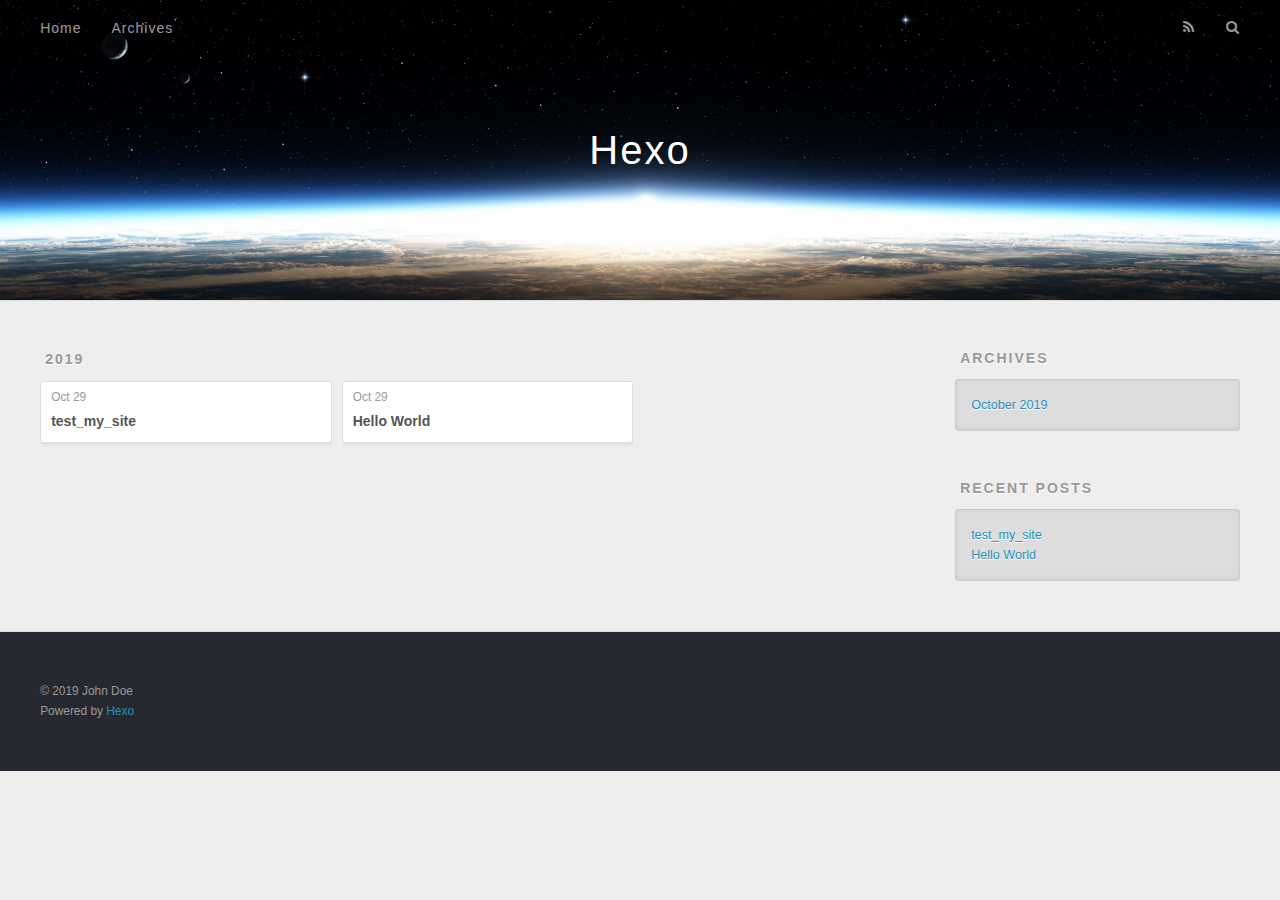
<file: archives/index.html>
<!DOCTYPE html>
<html>
<head>
  <meta charset="utf-8">
  

  
  <title>Archives | Hexo</title>
  <meta name="viewport" content="width=device-width, initial-scale=1, maximum-scale=1">
  <meta property="og:type" content="website">
<meta property="og:title" content="Hexo">
<meta property="og:url" content="http:&#x2F;&#x2F;yoursite.com&#x2F;archives&#x2F;index.html">
<meta property="og:site_name" content="Hexo">
<meta property="og:locale" content="en">
<meta name="twitter:card" content="summary">
  
    <link rel="alternate" href="/atom.xml" title="Hexo" type="application/atom+xml">
  
  
    <link rel="icon" href="/favicon.png">
  
  
    <link href="//fonts.googleapis.com/css?family=Source+Code+Pro" rel="stylesheet" type="text/css">
  
  <link rel="stylesheet" href="/css/style.css">
</head>

<body>
  <div id="container">
    <div id="wrap">
      <header id="header">
  <div id="banner"></div>
  <div id="header-outer" class="outer">
    <div id="header-title" class="inner">
      <h1 id="logo-wrap">
        <a href="/" id="logo">Hexo</a>
      </h1>
      
    </div>
    <div id="header-inner" class="inner">
      <nav id="main-nav">
        <a id="main-nav-toggle" class="nav-icon"></a>
        
          <a class="main-nav-link" href="/">Home</a>
        
          <a class="main-nav-link" href="/archives">Archives</a>
        
      </nav>
      <nav id="sub-nav">
        
          <a id="nav-rss-link" class="nav-icon" href="/atom.xml" title="RSS Feed"></a>
        
        <a id="nav-search-btn" class="nav-icon" title="Search"></a>
      </nav>
      <div id="search-form-wrap">
        <form action="//google.com/search" method="get" accept-charset="UTF-8" class="search-form"><input type="search" name="q" class="search-form-input" placeholder="Search"><button type="submit" class="search-form-submit">&#xF002;</button><input type="hidden" name="sitesearch" value="http://yoursite.com"></form>
      </div>
    </div>
  </div>
</header>
      <div class="outer">
        <section id="main">
  
  
    
    
      
      
      <section class="archives-wrap">
        <div class="archive-year-wrap">
          <a href="/archives/2019" class="archive-year">2019</a>
        </div>
        <div class="archives">
    
    <article class="archive-article archive-type-post">
  <div class="archive-article-inner">
    <header class="archive-article-header">
      <a href="/2019/10/29/test-my-site/" class="archive-article-date">
  <time datetime="2019-10-29T09:40:04.000Z" itemprop="datePublished">Oct 29</time>
</a>
      
  
    <h1 itemprop="name">
      <a class="archive-article-title" href="/2019/10/29/test-my-site/">test_my_site</a>
    </h1>
  

    </header>
  </div>
</article>
  
    
    
    <article class="archive-article archive-type-post">
  <div class="archive-article-inner">
    <header class="archive-article-header">
      <a href="/2019/10/29/hello-world/" class="archive-article-date">
  <time datetime="2019-10-29T09:29:28.971Z" itemprop="datePublished">Oct 29</time>
</a>
      
  
    <h1 itemprop="name">
      <a class="archive-article-title" href="/2019/10/29/hello-world/">Hello World</a>
    </h1>
  

    </header>
  </div>
</article>
  
  
    </div></section>
  


</section>
        
          <aside id="sidebar">
  
    

  
    

  
    
  
    
  <div class="widget-wrap">
    <h3 class="widget-title">Archives</h3>
    <div class="widget">
      <ul class="archive-list"><li class="archive-list-item"><a class="archive-list-link" href="/archives/2019/10/">October 2019</a></li></ul>
    </div>
  </div>


  
    
  <div class="widget-wrap">
    <h3 class="widget-title">Recent Posts</h3>
    <div class="widget">
      <ul>
        
          <li>
            <a href="/2019/10/29/test-my-site/">test_my_site</a>
          </li>
        
          <li>
            <a href="/2019/10/29/hello-world/">Hello World</a>
          </li>
        
      </ul>
    </div>
  </div>

  
</aside>
        
      </div>
      <footer id="footer">
  
  <div class="outer">
    <div id="footer-info" class="inner">
      &copy; 2019 John Doe<br>
      Powered by <a href="http://hexo.io/" target="_blank">Hexo</a>
    </div>
  </div>
</footer>
    </div>
    <nav id="mobile-nav">
  
    <a href="/" class="mobile-nav-link">Home</a>
  
    <a href="/archives" class="mobile-nav-link">Archives</a>
  
</nav>
    

<script src="//ajax.googleapis.com/ajax/libs/jquery/2.0.3/jquery.min.js"></script>


  <link rel="stylesheet" href="/fancybox/jquery.fancybox.css">
  <script src="/fancybox/jquery.fancybox.pack.js"></script>


<script src="/js/script.js"></script>



  </div>
</body>
</html>
</file>
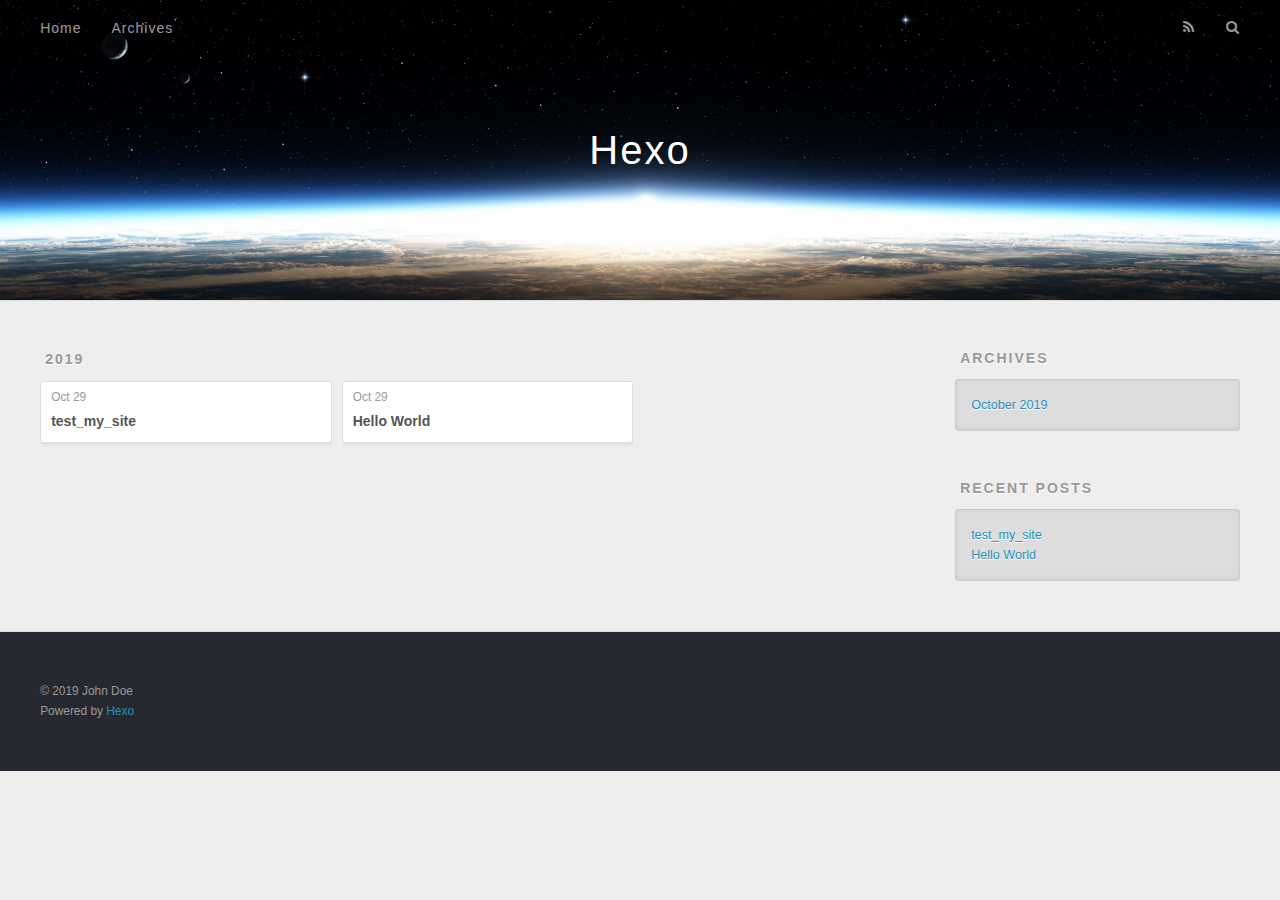
<file: archives/2019/index.html>
<!DOCTYPE html>
<html>
<head>
  <meta charset="utf-8">
  

  
  <title>Archives: 2019 | Hexo</title>
  <meta name="viewport" content="width=device-width, initial-scale=1, maximum-scale=1">
  <meta property="og:type" content="website">
<meta property="og:title" content="Hexo">
<meta property="og:url" content="http:&#x2F;&#x2F;yoursite.com&#x2F;archives&#x2F;2019&#x2F;index.html">
<meta property="og:site_name" content="Hexo">
<meta property="og:locale" content="en">
<meta name="twitter:card" content="summary">
  
    <link rel="alternate" href="/atom.xml" title="Hexo" type="application/atom+xml">
  
  
    <link rel="icon" href="/favicon.png">
  
  
    <link href="//fonts.googleapis.com/css?family=Source+Code+Pro" rel="stylesheet" type="text/css">
  
  <link rel="stylesheet" href="/css/style.css">
</head>

<body>
  <div id="container">
    <div id="wrap">
      <header id="header">
  <div id="banner"></div>
  <div id="header-outer" class="outer">
    <div id="header-title" class="inner">
      <h1 id="logo-wrap">
        <a href="/" id="logo">Hexo</a>
      </h1>
      
    </div>
    <div id="header-inner" class="inner">
      <nav id="main-nav">
        <a id="main-nav-toggle" class="nav-icon"></a>
        
          <a class="main-nav-link" href="/">Home</a>
        
          <a class="main-nav-link" href="/archives">Archives</a>
        
      </nav>
      <nav id="sub-nav">
        
          <a id="nav-rss-link" class="nav-icon" href="/atom.xml" title="RSS Feed"></a>
        
        <a id="nav-search-btn" class="nav-icon" title="Search"></a>
      </nav>
      <div id="search-form-wrap">
        <form action="//google.com/search" method="get" accept-charset="UTF-8" class="search-form"><input type="search" name="q" class="search-form-input" placeholder="Search"><button type="submit" class="search-form-submit">&#xF002;</button><input type="hidden" name="sitesearch" value="http://yoursite.com"></form>
      </div>
    </div>
  </div>
</header>
      <div class="outer">
        <section id="main">
  
  
    
    
      
      
      <section class="archives-wrap">
        <div class="archive-year-wrap">
          <a href="/archives/2019" class="archive-year">2019</a>
        </div>
        <div class="archives">
    
    <article class="archive-article archive-type-post">
  <div class="archive-article-inner">
    <header class="archive-article-header">
      <a href="/2019/10/29/test-my-site/" class="archive-article-date">
  <time datetime="2019-10-29T09:40:04.000Z" itemprop="datePublished">Oct 29</time>
</a>
      
  
    <h1 itemprop="name">
      <a class="archive-article-title" href="/2019/10/29/test-my-site/">test_my_site</a>
    </h1>
  

    </header>
  </div>
</article>
  
    
    
    <article class="archive-article archive-type-post">
  <div class="archive-article-inner">
    <header class="archive-article-header">
      <a href="/2019/10/29/hello-world/" class="archive-article-date">
  <time datetime="2019-10-29T09:29:28.971Z" itemprop="datePublished">Oct 29</time>
</a>
      
  
    <h1 itemprop="name">
      <a class="archive-article-title" href="/2019/10/29/hello-world/">Hello World</a>
    </h1>
  

    </header>
  </div>
</article>
  
  
    </div></section>
  


</section>
        
          <aside id="sidebar">
  
    

  
    

  
    
  
    
  <div class="widget-wrap">
    <h3 class="widget-title">Archives</h3>
    <div class="widget">
      <ul class="archive-list"><li class="archive-list-item"><a class="archive-list-link" href="/archives/2019/10/">October 2019</a></li></ul>
    </div>
  </div>


  
    
  <div class="widget-wrap">
    <h3 class="widget-title">Recent Posts</h3>
    <div class="widget">
      <ul>
        
          <li>
            <a href="/2019/10/29/test-my-site/">test_my_site</a>
          </li>
        
          <li>
            <a href="/2019/10/29/hello-world/">Hello World</a>
          </li>
        
      </ul>
    </div>
  </div>

  
</aside>
        
      </div>
      <footer id="footer">
  
  <div class="outer">
    <div id="footer-info" class="inner">
      &copy; 2019 John Doe<br>
      Powered by <a href="http://hexo.io/" target="_blank">Hexo</a>
    </div>
  </div>
</footer>
    </div>
    <nav id="mobile-nav">
  
    <a href="/" class="mobile-nav-link">Home</a>
  
    <a href="/archives" class="mobile-nav-link">Archives</a>
  
</nav>
    

<script src="//ajax.googleapis.com/ajax/libs/jquery/2.0.3/jquery.min.js"></script>


  <link rel="stylesheet" href="/fancybox/jquery.fancybox.css">
  <script src="/fancybox/jquery.fancybox.pack.js"></script>


<script src="/js/script.js"></script>



  </div>
</body>
</html>
</file>
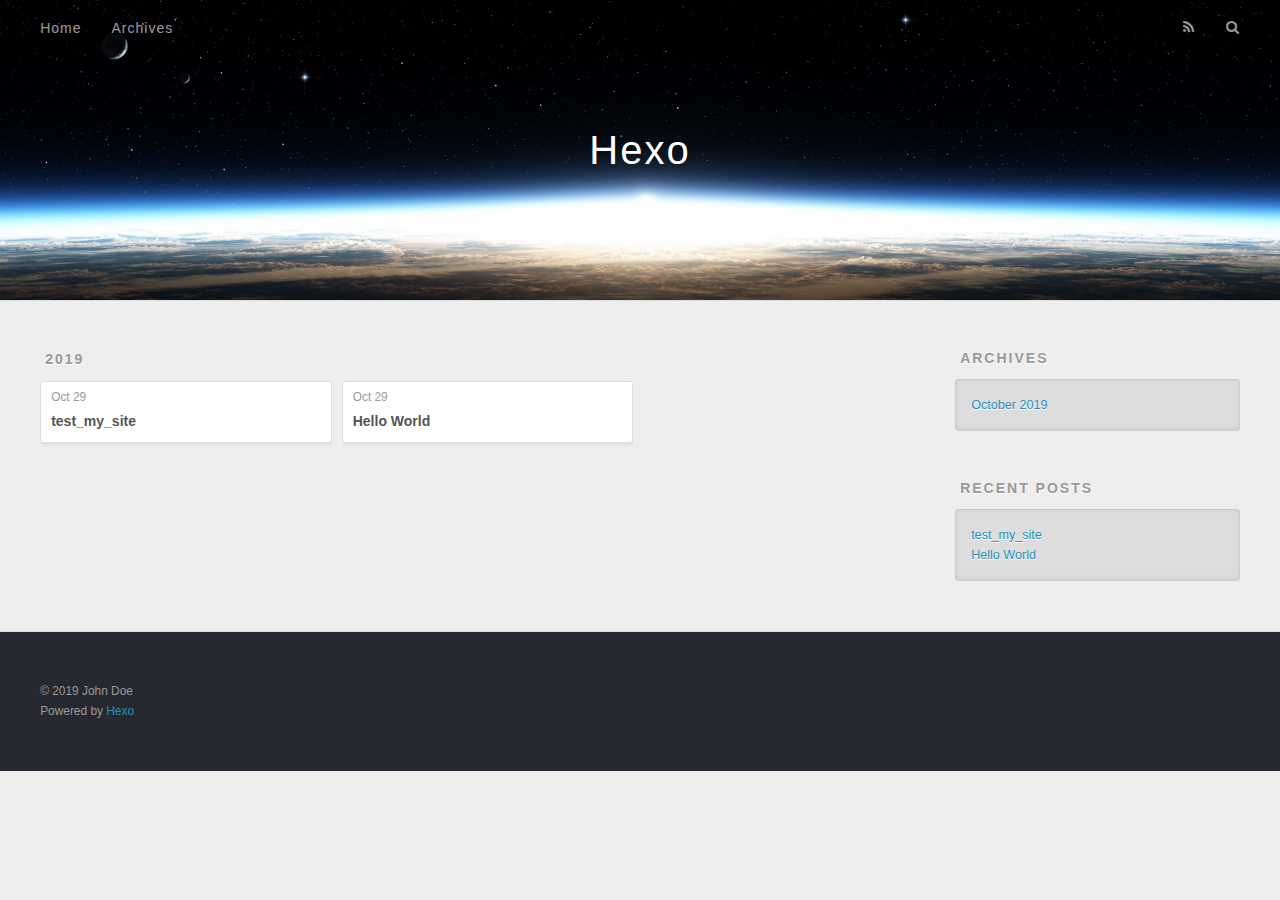
<file: archives/2019/10/index.html>
<!DOCTYPE html>
<html>
<head>
  <meta charset="utf-8">
  

  
  <title>Archives: 2019/10 | Hexo</title>
  <meta name="viewport" content="width=device-width, initial-scale=1, maximum-scale=1">
  <meta property="og:type" content="website">
<meta property="og:title" content="Hexo">
<meta property="og:url" content="http:&#x2F;&#x2F;yoursite.com&#x2F;archives&#x2F;2019&#x2F;10&#x2F;index.html">
<meta property="og:site_name" content="Hexo">
<meta property="og:locale" content="en">
<meta name="twitter:card" content="summary">
  
    <link rel="alternate" href="/atom.xml" title="Hexo" type="application/atom+xml">
  
  
    <link rel="icon" href="/favicon.png">
  
  
    <link href="//fonts.googleapis.com/css?family=Source+Code+Pro" rel="stylesheet" type="text/css">
  
  <link rel="stylesheet" href="/css/style.css">
</head>

<body>
  <div id="container">
    <div id="wrap">
      <header id="header">
  <div id="banner"></div>
  <div id="header-outer" class="outer">
    <div id="header-title" class="inner">
      <h1 id="logo-wrap">
        <a href="/" id="logo">Hexo</a>
      </h1>
      
    </div>
    <div id="header-inner" class="inner">
      <nav id="main-nav">
        <a id="main-nav-toggle" class="nav-icon"></a>
        
          <a class="main-nav-link" href="/">Home</a>
        
          <a class="main-nav-link" href="/archives">Archives</a>
        
      </nav>
      <nav id="sub-nav">
        
          <a id="nav-rss-link" class="nav-icon" href="/atom.xml" title="RSS Feed"></a>
        
        <a id="nav-search-btn" class="nav-icon" title="Search"></a>
      </nav>
      <div id="search-form-wrap">
        <form action="//google.com/search" method="get" accept-charset="UTF-8" class="search-form"><input type="search" name="q" class="search-form-input" placeholder="Search"><button type="submit" class="search-form-submit">&#xF002;</button><input type="hidden" name="sitesearch" value="http://yoursite.com"></form>
      </div>
    </div>
  </div>
</header>
      <div class="outer">
        <section id="main">
  
  
    
    
      
      
      <section class="archives-wrap">
        <div class="archive-year-wrap">
          <a href="/archives/2019" class="archive-year">2019</a>
        </div>
        <div class="archives">
    
    <article class="archive-article archive-type-post">
  <div class="archive-article-inner">
    <header class="archive-article-header">
      <a href="/2019/10/29/test-my-site/" class="archive-article-date">
  <time datetime="2019-10-29T09:40:04.000Z" itemprop="datePublished">Oct 29</time>
</a>
      
  
    <h1 itemprop="name">
      <a class="archive-article-title" href="/2019/10/29/test-my-site/">test_my_site</a>
    </h1>
  

    </header>
  </div>
</article>
  
    
    
    <article class="archive-article archive-type-post">
  <div class="archive-article-inner">
    <header class="archive-article-header">
      <a href="/2019/10/29/hello-world/" class="archive-article-date">
  <time datetime="2019-10-29T09:29:28.971Z" itemprop="datePublished">Oct 29</time>
</a>
      
  
    <h1 itemprop="name">
      <a class="archive-article-title" href="/2019/10/29/hello-world/">Hello World</a>
    </h1>
  

    </header>
  </div>
</article>
  
  
    </div></section>
  


</section>
        
          <aside id="sidebar">
  
    

  
    

  
    
  
    
  <div class="widget-wrap">
    <h3 class="widget-title">Archives</h3>
    <div class="widget">
      <ul class="archive-list"><li class="archive-list-item"><a class="archive-list-link" href="/archives/2019/10/">October 2019</a></li></ul>
    </div>
  </div>


  
    
  <div class="widget-wrap">
    <h3 class="widget-title">Recent Posts</h3>
    <div class="widget">
      <ul>
        
          <li>
            <a href="/2019/10/29/test-my-site/">test_my_site</a>
          </li>
        
          <li>
            <a href="/2019/10/29/hello-world/">Hello World</a>
          </li>
        
      </ul>
    </div>
  </div>

  
</aside>
        
      </div>
      <footer id="footer">
  
  <div class="outer">
    <div id="footer-info" class="inner">
      &copy; 2019 John Doe<br>
      Powered by <a href="http://hexo.io/" target="_blank">Hexo</a>
    </div>
  </div>
</footer>
    </div>
    <nav id="mobile-nav">
  
    <a href="/" class="mobile-nav-link">Home</a>
  
    <a href="/archives" class="mobile-nav-link">Archives</a>
  
</nav>
    

<script src="//ajax.googleapis.com/ajax/libs/jquery/2.0.3/jquery.min.js"></script>


  <link rel="stylesheet" href="/fancybox/jquery.fancybox.css">
  <script src="/fancybox/jquery.fancybox.pack.js"></script>


<script src="/js/script.js"></script>



  </div>
</body>
</html>
</file>
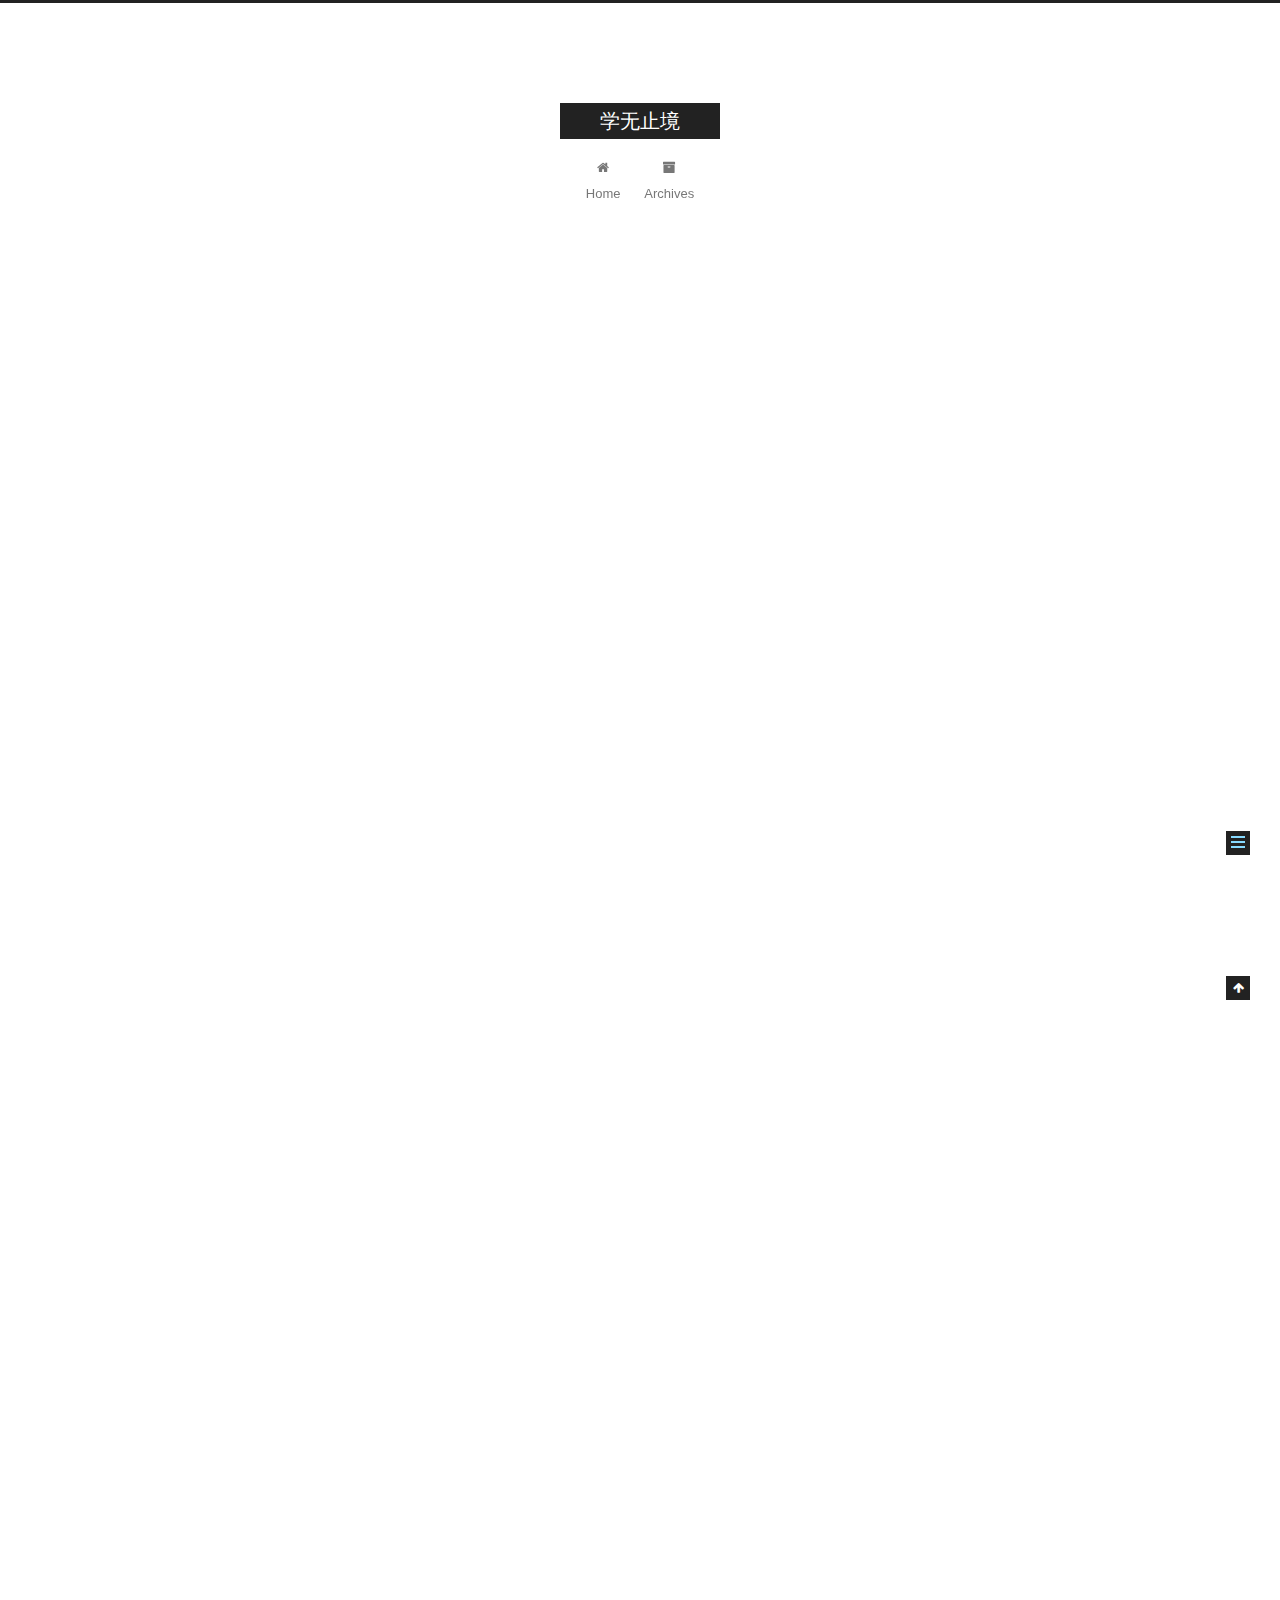
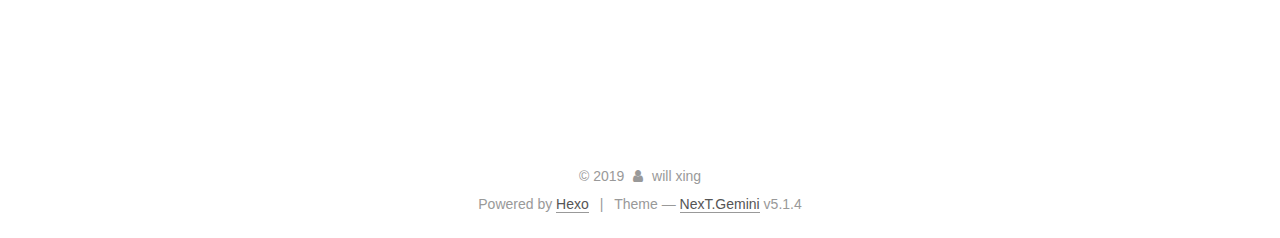
<file: 2019/10/29/Android开发-界面/index.html>
<!DOCTYPE html>



  


<html class="theme-next gemini use-motion" lang="en">
<head>
  <meta charset="UTF-8"/>
<meta http-equiv="X-UA-Compatible" content="IE=edge" />
<meta name="viewport" content="width=device-width, initial-scale=1, maximum-scale=1"/>
<meta name="theme-color" content="#222">









<meta http-equiv="Cache-Control" content="no-transform" />
<meta http-equiv="Cache-Control" content="no-siteapp" />
















  
  
  <link href="/lib/fancybox/source/jquery.fancybox.css?v=2.1.5" rel="stylesheet" type="text/css" />







<link href="/lib/font-awesome/css/font-awesome.min.css?v=4.6.2" rel="stylesheet" type="text/css" />

<link href="/css/main.css?v=5.1.4" rel="stylesheet" type="text/css" />


  <link rel="apple-touch-icon" sizes="180x180" href="/images/apple-touch-icon-next.png?v=5.1.4">


  <link rel="icon" type="image/png" sizes="32x32" href="/images/favicon-32x32-next.png?v=5.1.4">


  <link rel="icon" type="image/png" sizes="16x16" href="/images/favicon-16x16-next.png?v=5.1.4">


  <link rel="mask-icon" href="/images/logo.svg?v=5.1.4" color="#222">





  <meta name="keywords" content="Hexo, NexT" />










<meta name="description" content="Android开发-界面8月 11 2019Android的App开发的界面一般是有1.Android提供的控件View来进行实现；2.继承View或者View的子类再自定义控件。 android提供的控件分析和理解1.android控件从功能性分为两种：1.1 不能包含其他控件，用于展示指定内容（以View为首TextView，ImageView，SurfaceView，TextureView等">
<meta property="og:type" content="article">
<meta property="og:title" content="Android开发-界面">
<meta property="og:url" content="http:&#x2F;&#x2F;yoursite.com&#x2F;2019&#x2F;10&#x2F;29&#x2F;Android%E5%BC%80%E5%8F%91-%E7%95%8C%E9%9D%A2&#x2F;index.html">
<meta property="og:site_name" content="学无止境">
<meta property="og:description" content="Android开发-界面8月 11 2019Android的App开发的界面一般是有1.Android提供的控件View来进行实现；2.继承View或者View的子类再自定义控件。 android提供的控件分析和理解1.android控件从功能性分为两种：1.1 不能包含其他控件，用于展示指定内容（以View为首TextView，ImageView，SurfaceView，TextureView等">
<meta property="og:locale" content="en">
<meta property="og:updated_time" content="2019-10-29T09:21:59.689Z">
<meta name="twitter:card" content="summary">



<script type="text/javascript" id="hexo.configurations">
  var NexT = window.NexT || {};
  var CONFIG = {
    root: '/',
    scheme: 'Gemini',
    version: '5.1.4',
    sidebar: {"position":"left","display":"post","offset":12,"b2t":false,"scrollpercent":false,"onmobile":false},
    fancybox: true,
    tabs: true,
    motion: {"enable":true,"async":false,"transition":{"post_block":"fadeIn","post_header":"slideDownIn","post_body":"slideDownIn","coll_header":"slideLeftIn","sidebar":"slideUpIn"}},
    duoshuo: {
      userId: '0',
      author: 'Author'
    },
    algolia: {
      applicationID: '',
      apiKey: '',
      indexName: '',
      hits: {"per_page":10},
      labels: {"input_placeholder":"Search for Posts","hits_empty":"We didn't find any results for the search: ${query}","hits_stats":"${hits} results found in ${time} ms"}
    }
  };
</script>



  <link rel="canonical" href="http://yoursite.com/2019/10/29/Android开发-界面/"/>





  <title>Android开发-界面 | 学无止境</title>
  








</head>

<body itemscope itemtype="http://schema.org/WebPage" lang="en">

  
  
    
  

  <div class="container sidebar-position-left page-post-detail">
    <div class="headband"></div>

    <header id="header" class="header" itemscope itemtype="http://schema.org/WPHeader">
      <div class="header-inner"><div class="site-brand-wrapper">
  <div class="site-meta ">
    

    <div class="custom-logo-site-title">
      <a href="/"  class="brand" rel="start">
        <span class="logo-line-before"><i></i></span>
        <span class="site-title">学无止境</span>
        <span class="logo-line-after"><i></i></span>
      </a>
    </div>
      
        <p class="site-subtitle"></p>
      
  </div>

  <div class="site-nav-toggle">
    <button>
      <span class="btn-bar"></span>
      <span class="btn-bar"></span>
      <span class="btn-bar"></span>
    </button>
  </div>
</div>

<nav class="site-nav">
  

  
    <ul id="menu" class="menu">
      
        
        <li class="menu-item menu-item-home">
          <a href="/%20" rel="section">
            
              <i class="menu-item-icon fa fa-fw fa-home"></i> <br />
            
            Home
          </a>
        </li>
      
        
        <li class="menu-item menu-item-archives">
          <a href="/archives/%20" rel="section">
            
              <i class="menu-item-icon fa fa-fw fa-archive"></i> <br />
            
            Archives
          </a>
        </li>
      

      
    </ul>
  

  
</nav>



 </div>
    </header>

    <main id="main" class="main">
      <div class="main-inner">
        <div class="content-wrap">
          <div id="content" class="content">
            

  <div id="posts" class="posts-expand">
    

  

  
  
  

  <article class="post post-type-normal" itemscope itemtype="http://schema.org/Article">
  
  
  
  <div class="post-block">
    <link itemprop="mainEntityOfPage" href="http://yoursite.com/2019/10/29/Android%E5%BC%80%E5%8F%91-%E7%95%8C%E9%9D%A2/">

    <span hidden itemprop="author" itemscope itemtype="http://schema.org/Person">
      <meta itemprop="name" content="will xing">
      <meta itemprop="description" content="">
      <meta itemprop="image" content="/images/avatar.gif">
    </span>

    <span hidden itemprop="publisher" itemscope itemtype="http://schema.org/Organization">
      <meta itemprop="name" content="学无止境">
    </span>

    
      <header class="post-header">

        
        
          <h1 class="post-title" itemprop="name headline">Android开发-界面</h1>
        

        <div class="post-meta">
          <span class="post-time">
            
              <span class="post-meta-item-icon">
                <i class="fa fa-calendar-o"></i>
              </span>
              
                <span class="post-meta-item-text">Posted on</span>
              
              <time title="Post created" itemprop="dateCreated datePublished" datetime="2019-10-29T18:58:32+08:00">
                2019-10-29
              </time>
            

            

            
          </span>

          

          
            
          

          
          

          

          

          

        </div>
      </header>
    

    
    
    
    <div class="post-body" itemprop="articleBody">

      
      

      
        <p>Android开发-界面<br>8月 11 2019<br>Android的App开发的界面一般是有<br>1.Android提供的控件View来进行实现；<br>2.继承View或者View的子类再自定义控件。</p>
<p>android提供的控件分析和理解<br>1.android控件从功能性分为两种：<br>1.1 不能包含其他控件，用于展示指定内容（以View为首TextView，ImageView，SurfaceView，TextureView等等）<br>View<br>View用于展示具体的内容，比如文字，图片，视频等等；</p>
<p>1.2 可以包含其他控件的控件（以ViewGroup为首各种layout，ListView，Spinner等） 虽然ViewGroup继承于<br>ViewGroup用于管理子View的对应关系，在顶部或者居中，View1在View2的右边等等；<br>可以理解为ViewGroup的内容就是View，View的内容就是具体内容。<br>为了让ViewGroup更好的管理View的信息，通过ViewParent和ViewManager两个接口来实现各种处理View的方式，以及LayoutParams类来配置子View的布局的参数,<br>ViewParent用于处理子View和ViewGroup相互影响时的一些接口，比如：子View重新绘制了会触发ViewGroup的onMeasure,onLayout,onDraw情况；<br>ViewManager用于添加删除更新ViewGroup中的子View的接口</p>
<p>2.View类型的内容填充以及事件处理<br>2.1 内容基本通过相应的控件提供的方法SetXXX可以将内容填充到View中<br>TextView的setText 具体可以查看相应的问题<br>ImageView的setImageDrawable等等<br>2.2 事件可以通过setxxxLisenter来配置并添加相应的实现。</p>
<p>3.ViewGroup类型的内容填充<br>3.1 通过ViewManager接口提供的addView（view v）将View添加的对应的ViewGroup（要先设置好相应的layoutParams）,各种layout均支持该方式添加。<br>3.2 使用Xml文件编辑，在Layout中直接添加各个子View<br>3.3 类似于ListView，ViewPage，RecyclerView等类型可以通过实现相应的Adapter，来实现将数据转换到列表来展示的过程，其他将View添加到ListView等的过程由这些ViewGroup调用Adapter中类似getView方法获取View并添加。<br>例如：RecyclerView 继承RecyclerView.Adapter 抽象类后实现其中的方法达到批量添加的效果。</p>
<p>4.Activity显示界面的结构<br>在Activity或者Dialog里面有一个PhoneWindow对象<br>PhoneWindow里面有一个DecorView（ViewGrounp）<br>DecorView里面头一个TitleView和一个ContentView（就是调用setContentView时设置的）</p>
<p>这个和PhoneWindow通过WindowManager和WindowManagerService进行交互</p>

      
    </div>
    
    
    

    

    

    

    <footer class="post-footer">
      

      
      
      

      
        <div class="post-nav">
          <div class="post-nav-next post-nav-item">
            
              <a href="/2019/10/29/%E9%87%8D%E5%AD%A6JAVA%E4%B9%8B%E5%9F%BA%E7%A1%80%E7%9F%A5%E8%AF%86/" rel="next" title="重学JAVA之基础知识">
                <i class="fa fa-chevron-left"></i> 重学JAVA之基础知识
              </a>
            
          </div>

          <span class="post-nav-divider"></span>

          <div class="post-nav-prev post-nav-item">
            
          </div>
        </div>
      

      
      
    </footer>
  </div>
  
  
  
  </article>



    <div class="post-spread">
      
    </div>
  </div>


          </div>
          


          

  



        </div>
        
          
  
  <div class="sidebar-toggle">
    <div class="sidebar-toggle-line-wrap">
      <span class="sidebar-toggle-line sidebar-toggle-line-first"></span>
      <span class="sidebar-toggle-line sidebar-toggle-line-middle"></span>
      <span class="sidebar-toggle-line sidebar-toggle-line-last"></span>
    </div>
  </div>

  <aside id="sidebar" class="sidebar">
    
    <div class="sidebar-inner">

      

      

      <section class="site-overview-wrap sidebar-panel sidebar-panel-active">
        <div class="site-overview">
          <div class="site-author motion-element" itemprop="author" itemscope itemtype="http://schema.org/Person">
            
              <p class="site-author-name" itemprop="name">will xing</p>
              <p class="site-description motion-element" itemprop="description"></p>
          </div>

          <nav class="site-state motion-element">

            
              <div class="site-state-item site-state-posts">
              
                <a href="/archives/%20%7C%7C%20archive">
              
                  <span class="site-state-item-count">4</span>
                  <span class="site-state-item-name">posts</span>
                </a>
              </div>
            

            

            

          </nav>

          

          

          
          

          
          

          

        </div>
      </section>

      

      

    </div>
  </aside>


        
      </div>
    </main>

    <footer id="footer" class="footer">
      <div class="footer-inner">
        <div class="copyright">&copy; <span itemprop="copyrightYear">2019</span>
  <span class="with-love">
    <i class="fa fa-user"></i>
  </span>
  <span class="author" itemprop="copyrightHolder">will xing</span>

  
</div>


  <div class="powered-by">Powered by <a class="theme-link" target="_blank" href="https://hexo.io">Hexo</a></div>



  <span class="post-meta-divider">|</span>



  <div class="theme-info">Theme &mdash; <a class="theme-link" target="_blank" href="https://github.com/iissnan/hexo-theme-next">NexT.Gemini</a> v5.1.4</div>




        







        
      </div>
    </footer>

    
      <div class="back-to-top">
        <i class="fa fa-arrow-up"></i>
        
      </div>
    

    

  </div>

  

<script type="text/javascript">
  if (Object.prototype.toString.call(window.Promise) !== '[object Function]') {
    window.Promise = null;
  }
</script>









  












  
  
    <script type="text/javascript" src="/lib/jquery/index.js?v=2.1.3"></script>
  

  
  
    <script type="text/javascript" src="/lib/fastclick/lib/fastclick.min.js?v=1.0.6"></script>
  

  
  
    <script type="text/javascript" src="/lib/jquery_lazyload/jquery.lazyload.js?v=1.9.7"></script>
  

  
  
    <script type="text/javascript" src="/lib/velocity/velocity.min.js?v=1.2.1"></script>
  

  
  
    <script type="text/javascript" src="/lib/velocity/velocity.ui.min.js?v=1.2.1"></script>
  

  
  
    <script type="text/javascript" src="/lib/fancybox/source/jquery.fancybox.pack.js?v=2.1.5"></script>
  


  


  <script type="text/javascript" src="/js/src/utils.js?v=5.1.4"></script>

  <script type="text/javascript" src="/js/src/motion.js?v=5.1.4"></script>



  
  


  <script type="text/javascript" src="/js/src/affix.js?v=5.1.4"></script>

  <script type="text/javascript" src="/js/src/schemes/pisces.js?v=5.1.4"></script>



  
  <script type="text/javascript" src="/js/src/scrollspy.js?v=5.1.4"></script>
<script type="text/javascript" src="/js/src/post-details.js?v=5.1.4"></script>



  


  <script type="text/javascript" src="/js/src/bootstrap.js?v=5.1.4"></script>



  


  




	





  





  












  





  

  

  

  
  

  

  

  

</body>
</html>
</file>
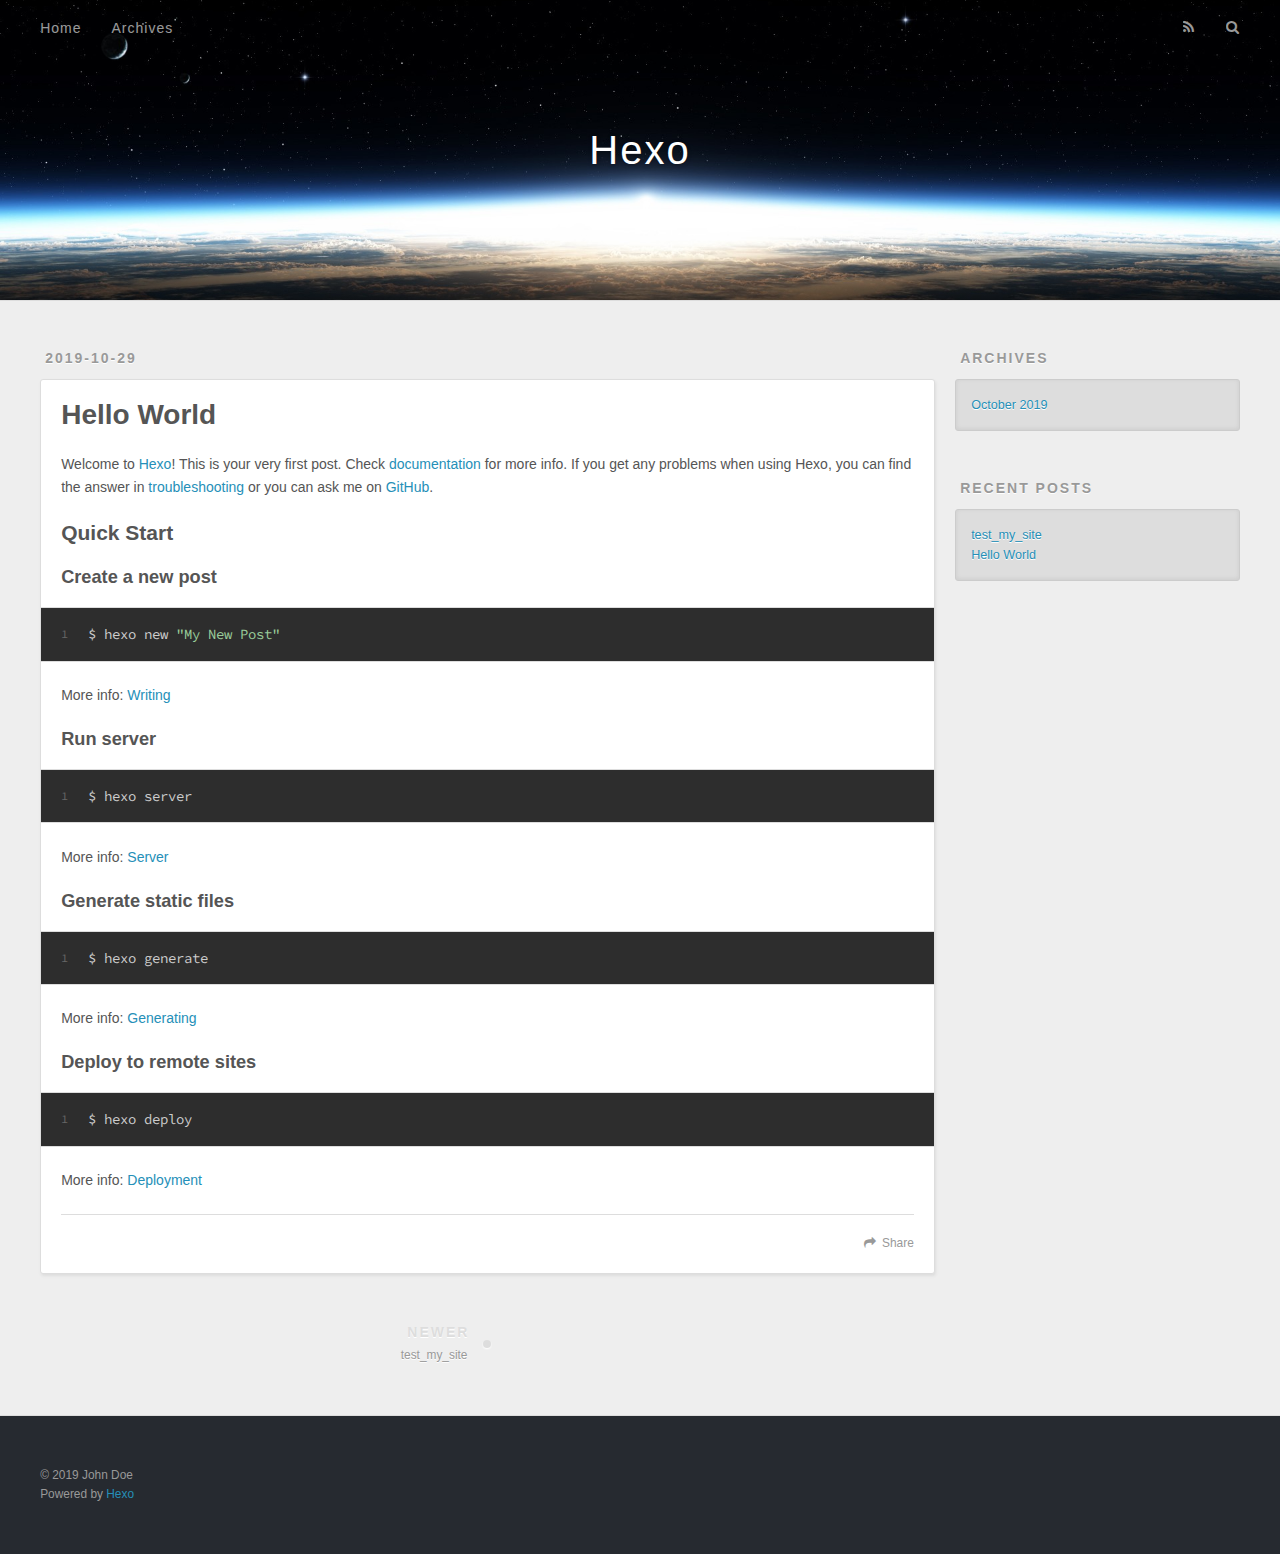
<file: 2019/10/29/hello-world/index.html>
<!DOCTYPE html>
<html>
<head>
  <meta charset="utf-8">
  

  
  <title>Hello World | Hexo</title>
  <meta name="viewport" content="width=device-width, initial-scale=1, maximum-scale=1">
  <meta name="description" content="Welcome to Hexo! This is your very first post. Check documentation for more info. If you get any problems when using Hexo, you can find the answer in troubleshooting or you can ask me on GitHub. Quick">
<meta property="og:type" content="article">
<meta property="og:title" content="Hello World">
<meta property="og:url" content="http:&#x2F;&#x2F;yoursite.com&#x2F;2019&#x2F;10&#x2F;29&#x2F;hello-world&#x2F;index.html">
<meta property="og:site_name" content="Hexo">
<meta property="og:description" content="Welcome to Hexo! This is your very first post. Check documentation for more info. If you get any problems when using Hexo, you can find the answer in troubleshooting or you can ask me on GitHub. Quick">
<meta property="og:locale" content="en">
<meta property="og:updated_time" content="2019-10-29T09:29:28.972Z">
<meta name="twitter:card" content="summary">
  
    <link rel="alternate" href="/atom.xml" title="Hexo" type="application/atom+xml">
  
  
    <link rel="icon" href="/favicon.png">
  
  
    <link href="//fonts.googleapis.com/css?family=Source+Code+Pro" rel="stylesheet" type="text/css">
  
  <link rel="stylesheet" href="/css/style.css">
</head>

<body>
  <div id="container">
    <div id="wrap">
      <header id="header">
  <div id="banner"></div>
  <div id="header-outer" class="outer">
    <div id="header-title" class="inner">
      <h1 id="logo-wrap">
        <a href="/" id="logo">Hexo</a>
      </h1>
      
    </div>
    <div id="header-inner" class="inner">
      <nav id="main-nav">
        <a id="main-nav-toggle" class="nav-icon"></a>
        
          <a class="main-nav-link" href="/">Home</a>
        
          <a class="main-nav-link" href="/archives">Archives</a>
        
      </nav>
      <nav id="sub-nav">
        
          <a id="nav-rss-link" class="nav-icon" href="/atom.xml" title="RSS Feed"></a>
        
        <a id="nav-search-btn" class="nav-icon" title="Search"></a>
      </nav>
      <div id="search-form-wrap">
        <form action="//google.com/search" method="get" accept-charset="UTF-8" class="search-form"><input type="search" name="q" class="search-form-input" placeholder="Search"><button type="submit" class="search-form-submit">&#xF002;</button><input type="hidden" name="sitesearch" value="http://yoursite.com"></form>
      </div>
    </div>
  </div>
</header>
      <div class="outer">
        <section id="main"><article id="post-hello-world" class="article article-type-post" itemscope itemprop="blogPost">
  <div class="article-meta">
    <a href="/2019/10/29/hello-world/" class="article-date">
  <time datetime="2019-10-29T09:29:28.971Z" itemprop="datePublished">2019-10-29</time>
</a>
    
  </div>
  <div class="article-inner">
    
    
      <header class="article-header">
        
  
    <h1 class="article-title" itemprop="name">
      Hello World
    </h1>
  

      </header>
    
    <div class="article-entry" itemprop="articleBody">
      
        <p>Welcome to <a href="https://hexo.io/" target="_blank" rel="noopener">Hexo</a>! This is your very first post. Check <a href="https://hexo.io/docs/" target="_blank" rel="noopener">documentation</a> for more info. If you get any problems when using Hexo, you can find the answer in <a href="https://hexo.io/docs/troubleshooting.html" target="_blank" rel="noopener">troubleshooting</a> or you can ask me on <a href="https://github.com/hexojs/hexo/issues" target="_blank" rel="noopener">GitHub</a>.</p>
<h2 id="Quick-Start"><a href="#Quick-Start" class="headerlink" title="Quick Start"></a>Quick Start</h2><h3 id="Create-a-new-post"><a href="#Create-a-new-post" class="headerlink" title="Create a new post"></a>Create a new post</h3><figure class="highlight bash"><table><tr><td class="gutter"><pre><span class="line">1</span><br></pre></td><td class="code"><pre><span class="line">$ hexo new <span class="string">"My New Post"</span></span><br></pre></td></tr></table></figure>

<p>More info: <a href="https://hexo.io/docs/writing.html" target="_blank" rel="noopener">Writing</a></p>
<h3 id="Run-server"><a href="#Run-server" class="headerlink" title="Run server"></a>Run server</h3><figure class="highlight bash"><table><tr><td class="gutter"><pre><span class="line">1</span><br></pre></td><td class="code"><pre><span class="line">$ hexo server</span><br></pre></td></tr></table></figure>

<p>More info: <a href="https://hexo.io/docs/server.html" target="_blank" rel="noopener">Server</a></p>
<h3 id="Generate-static-files"><a href="#Generate-static-files" class="headerlink" title="Generate static files"></a>Generate static files</h3><figure class="highlight bash"><table><tr><td class="gutter"><pre><span class="line">1</span><br></pre></td><td class="code"><pre><span class="line">$ hexo generate</span><br></pre></td></tr></table></figure>

<p>More info: <a href="https://hexo.io/docs/generating.html" target="_blank" rel="noopener">Generating</a></p>
<h3 id="Deploy-to-remote-sites"><a href="#Deploy-to-remote-sites" class="headerlink" title="Deploy to remote sites"></a>Deploy to remote sites</h3><figure class="highlight bash"><table><tr><td class="gutter"><pre><span class="line">1</span><br></pre></td><td class="code"><pre><span class="line">$ hexo deploy</span><br></pre></td></tr></table></figure>

<p>More info: <a href="https://hexo.io/docs/deployment.html" target="_blank" rel="noopener">Deployment</a></p>

      
    </div>
    <footer class="article-footer">
      <a data-url="http://yoursite.com/2019/10/29/hello-world/" data-id="ck2bo4pdv00009ktvelyj8qog" class="article-share-link">Share</a>
      
      
    </footer>
  </div>
  
    
<nav id="article-nav">
  
    <a href="/2019/10/29/test-my-site/" id="article-nav-newer" class="article-nav-link-wrap">
      <strong class="article-nav-caption">Newer</strong>
      <div class="article-nav-title">
        
          test_my_site
        
      </div>
    </a>
  
  
</nav>

  
</article>

</section>
        
          <aside id="sidebar">
  
    

  
    

  
    
  
    
  <div class="widget-wrap">
    <h3 class="widget-title">Archives</h3>
    <div class="widget">
      <ul class="archive-list"><li class="archive-list-item"><a class="archive-list-link" href="/archives/2019/10/">October 2019</a></li></ul>
    </div>
  </div>


  
    
  <div class="widget-wrap">
    <h3 class="widget-title">Recent Posts</h3>
    <div class="widget">
      <ul>
        
          <li>
            <a href="/2019/10/29/test-my-site/">test_my_site</a>
          </li>
        
          <li>
            <a href="/2019/10/29/hello-world/">Hello World</a>
          </li>
        
      </ul>
    </div>
  </div>

  
</aside>
        
      </div>
      <footer id="footer">
  
  <div class="outer">
    <div id="footer-info" class="inner">
      &copy; 2019 John Doe<br>
      Powered by <a href="http://hexo.io/" target="_blank">Hexo</a>
    </div>
  </div>
</footer>
    </div>
    <nav id="mobile-nav">
  
    <a href="/" class="mobile-nav-link">Home</a>
  
    <a href="/archives" class="mobile-nav-link">Archives</a>
  
</nav>
    

<script src="//ajax.googleapis.com/ajax/libs/jquery/2.0.3/jquery.min.js"></script>


  <link rel="stylesheet" href="/fancybox/jquery.fancybox.css">
  <script src="/fancybox/jquery.fancybox.pack.js"></script>


<script src="/js/script.js"></script>



  </div>
</body>
</html>
</file>
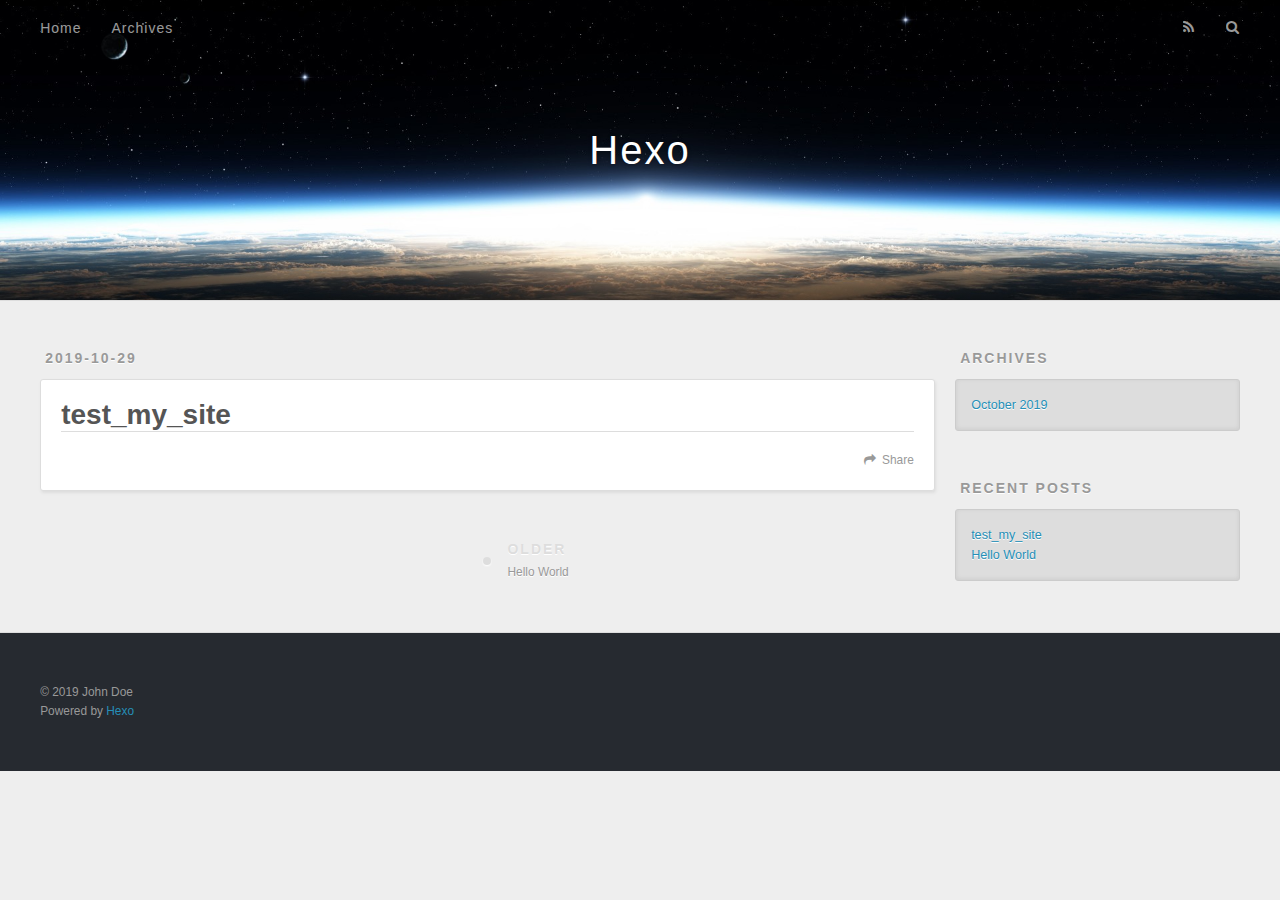
<file: 2019/10/29/test-my-site/index.html>
<!DOCTYPE html>
<html>
<head>
  <meta charset="utf-8">
  

  
  <title>test_my_site | Hexo</title>
  <meta name="viewport" content="width=device-width, initial-scale=1, maximum-scale=1">
  <meta property="og:type" content="article">
<meta property="og:title" content="test_my_site">
<meta property="og:url" content="http:&#x2F;&#x2F;yoursite.com&#x2F;2019&#x2F;10&#x2F;29&#x2F;test-my-site&#x2F;index.html">
<meta property="og:site_name" content="Hexo">
<meta property="og:locale" content="en">
<meta property="og:updated_time" content="2019-10-29T09:40:04.214Z">
<meta name="twitter:card" content="summary">
  
    <link rel="alternate" href="/atom.xml" title="Hexo" type="application/atom+xml">
  
  
    <link rel="icon" href="/favicon.png">
  
  
    <link href="//fonts.googleapis.com/css?family=Source+Code+Pro" rel="stylesheet" type="text/css">
  
  <link rel="stylesheet" href="/css/style.css">
</head>

<body>
  <div id="container">
    <div id="wrap">
      <header id="header">
  <div id="banner"></div>
  <div id="header-outer" class="outer">
    <div id="header-title" class="inner">
      <h1 id="logo-wrap">
        <a href="/" id="logo">Hexo</a>
      </h1>
      
    </div>
    <div id="header-inner" class="inner">
      <nav id="main-nav">
        <a id="main-nav-toggle" class="nav-icon"></a>
        
          <a class="main-nav-link" href="/">Home</a>
        
          <a class="main-nav-link" href="/archives">Archives</a>
        
      </nav>
      <nav id="sub-nav">
        
          <a id="nav-rss-link" class="nav-icon" href="/atom.xml" title="RSS Feed"></a>
        
        <a id="nav-search-btn" class="nav-icon" title="Search"></a>
      </nav>
      <div id="search-form-wrap">
        <form action="//google.com/search" method="get" accept-charset="UTF-8" class="search-form"><input type="search" name="q" class="search-form-input" placeholder="Search"><button type="submit" class="search-form-submit">&#xF002;</button><input type="hidden" name="sitesearch" value="http://yoursite.com"></form>
      </div>
    </div>
  </div>
</header>
      <div class="outer">
        <section id="main"><article id="post-test-my-site" class="article article-type-post" itemscope itemprop="blogPost">
  <div class="article-meta">
    <a href="/2019/10/29/test-my-site/" class="article-date">
  <time datetime="2019-10-29T09:40:04.000Z" itemprop="datePublished">2019-10-29</time>
</a>
    
  </div>
  <div class="article-inner">
    
    
      <header class="article-header">
        
  
    <h1 class="article-title" itemprop="name">
      test_my_site
    </h1>
  

      </header>
    
    <div class="article-entry" itemprop="articleBody">
      
        
      
    </div>
    <footer class="article-footer">
      <a data-url="http://yoursite.com/2019/10/29/test-my-site/" data-id="ck2bo4pe200019ktv5tcsg078" class="article-share-link">Share</a>
      
      
    </footer>
  </div>
  
    
<nav id="article-nav">
  
  
    <a href="/2019/10/29/hello-world/" id="article-nav-older" class="article-nav-link-wrap">
      <strong class="article-nav-caption">Older</strong>
      <div class="article-nav-title">Hello World</div>
    </a>
  
</nav>

  
</article>

</section>
        
          <aside id="sidebar">
  
    

  
    

  
    
  
    
  <div class="widget-wrap">
    <h3 class="widget-title">Archives</h3>
    <div class="widget">
      <ul class="archive-list"><li class="archive-list-item"><a class="archive-list-link" href="/archives/2019/10/">October 2019</a></li></ul>
    </div>
  </div>


  
    
  <div class="widget-wrap">
    <h3 class="widget-title">Recent Posts</h3>
    <div class="widget">
      <ul>
        
          <li>
            <a href="/2019/10/29/test-my-site/">test_my_site</a>
          </li>
        
          <li>
            <a href="/2019/10/29/hello-world/">Hello World</a>
          </li>
        
      </ul>
    </div>
  </div>

  
</aside>
        
      </div>
      <footer id="footer">
  
  <div class="outer">
    <div id="footer-info" class="inner">
      &copy; 2019 John Doe<br>
      Powered by <a href="http://hexo.io/" target="_blank">Hexo</a>
    </div>
  </div>
</footer>
    </div>
    <nav id="mobile-nav">
  
    <a href="/" class="mobile-nav-link">Home</a>
  
    <a href="/archives" class="mobile-nav-link">Archives</a>
  
</nav>
    

<script src="//ajax.googleapis.com/ajax/libs/jquery/2.0.3/jquery.min.js"></script>


  <link rel="stylesheet" href="/fancybox/jquery.fancybox.css">
  <script src="/fancybox/jquery.fancybox.pack.js"></script>


<script src="/js/script.js"></script>



  </div>
</body>
</html>
</file>
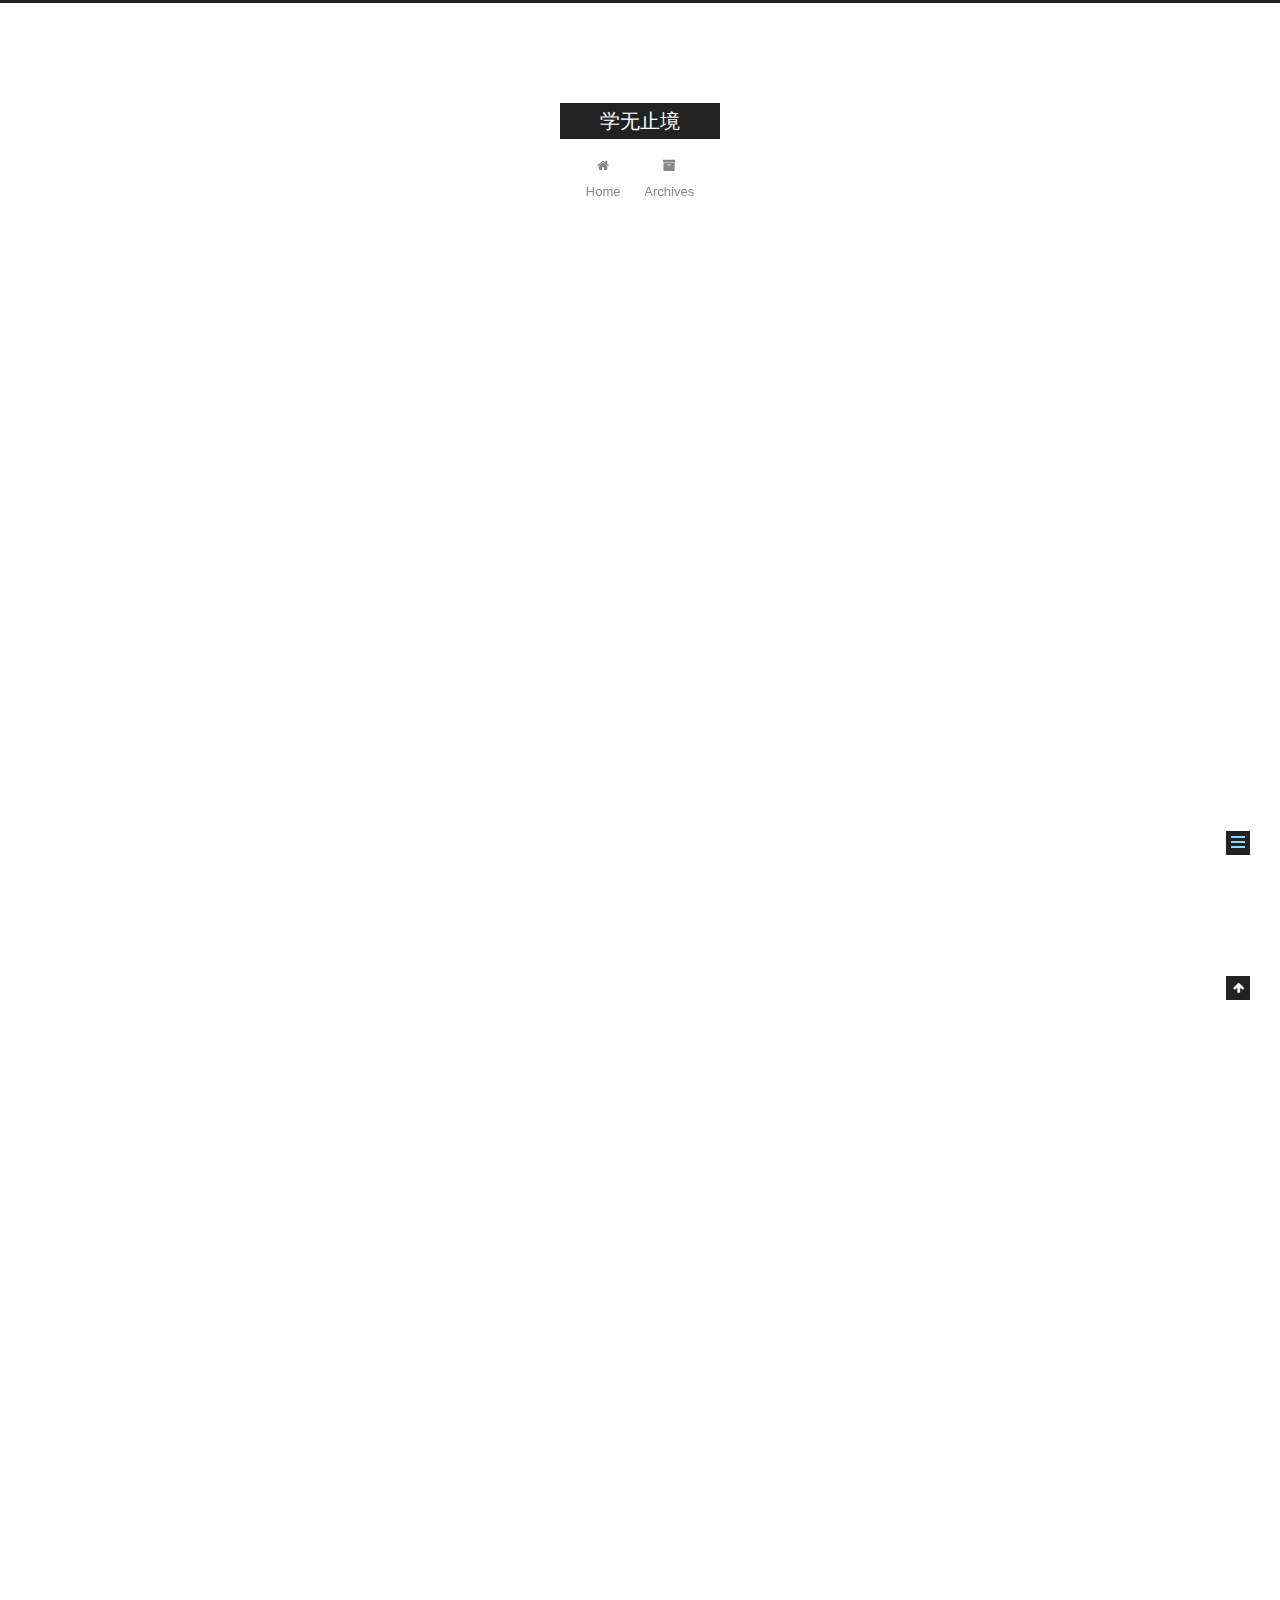
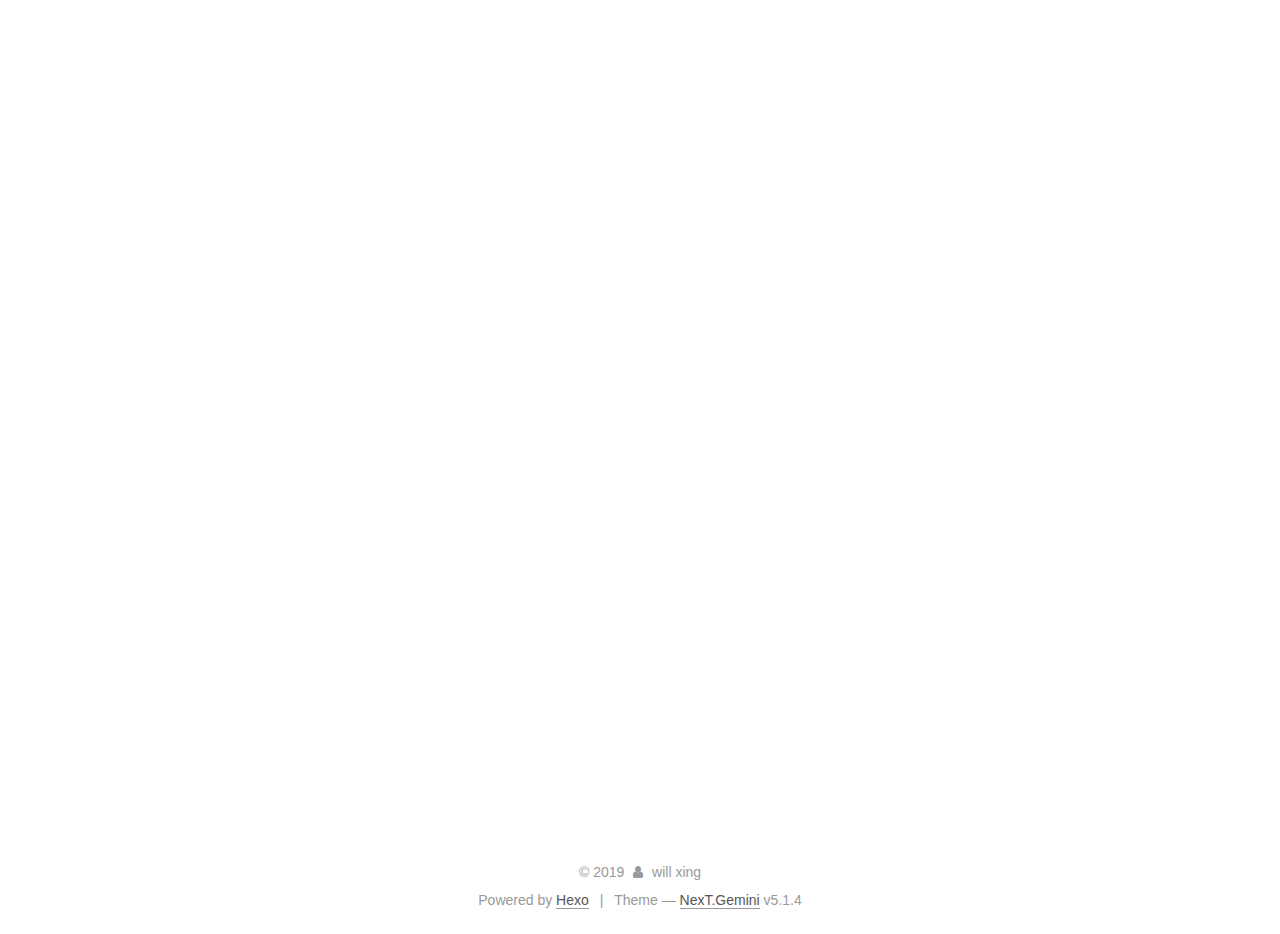
<file: 2019/10/29/常用数据结构/index.html>
<!DOCTYPE html>



  


<html class="theme-next gemini use-motion" lang="en">
<head>
  <meta charset="UTF-8"/>
<meta http-equiv="X-UA-Compatible" content="IE=edge" />
<meta name="viewport" content="width=device-width, initial-scale=1, maximum-scale=1"/>
<meta name="theme-color" content="#222">









<meta http-equiv="Cache-Control" content="no-transform" />
<meta http-equiv="Cache-Control" content="no-siteapp" />
















  
  
  <link href="/lib/fancybox/source/jquery.fancybox.css?v=2.1.5" rel="stylesheet" type="text/css" />







<link href="/lib/font-awesome/css/font-awesome.min.css?v=4.6.2" rel="stylesheet" type="text/css" />

<link href="/css/main.css?v=5.1.4" rel="stylesheet" type="text/css" />


  <link rel="apple-touch-icon" sizes="180x180" href="/images/apple-touch-icon-next.png?v=5.1.4">


  <link rel="icon" type="image/png" sizes="32x32" href="/images/favicon-32x32-next.png?v=5.1.4">


  <link rel="icon" type="image/png" sizes="16x16" href="/images/favicon-16x16-next.png?v=5.1.4">


  <link rel="mask-icon" href="/images/logo.svg?v=5.1.4" color="#222">





  <meta name="keywords" content="Hexo, NexT" />










<meta name="description" content="常用数据结构date: 2019-09-01参考：1.https:&#x2F;&#x2F;www.cnblogs.com&#x2F;skywang12345&#x2F;p&#x2F;3603935.html2.wiki 一、数组 Array （线性结构） 特点：1.请求后空间大小固定；2.内存中连续，只给数组专用；3.有越界风险（C语言）4.java使用ArrayList等高级数据结构，可以动态扩展空间等 二、栈 Stack （线性表） 特点：1">
<meta property="og:type" content="article">
<meta property="og:title" content="常用数据结构">
<meta property="og:url" content="http:&#x2F;&#x2F;yoursite.com&#x2F;2019&#x2F;10&#x2F;29&#x2F;%E5%B8%B8%E7%94%A8%E6%95%B0%E6%8D%AE%E7%BB%93%E6%9E%84&#x2F;index.html">
<meta property="og:site_name" content="学无止境">
<meta property="og:description" content="常用数据结构date: 2019-09-01参考：1.https:&#x2F;&#x2F;www.cnblogs.com&#x2F;skywang12345&#x2F;p&#x2F;3603935.html2.wiki 一、数组 Array （线性结构） 特点：1.请求后空间大小固定；2.内存中连续，只给数组专用；3.有越界风险（C语言）4.java使用ArrayList等高级数据结构，可以动态扩展空间等 二、栈 Stack （线性表） 特点：1">
<meta property="og:locale" content="en">
<meta property="og:updated_time" content="2019-10-29T11:05:00.711Z">
<meta name="twitter:card" content="summary">



<script type="text/javascript" id="hexo.configurations">
  var NexT = window.NexT || {};
  var CONFIG = {
    root: '/',
    scheme: 'Gemini',
    version: '5.1.4',
    sidebar: {"position":"left","display":"post","offset":12,"b2t":false,"scrollpercent":false,"onmobile":false},
    fancybox: true,
    tabs: true,
    motion: {"enable":true,"async":false,"transition":{"post_block":"fadeIn","post_header":"slideDownIn","post_body":"slideDownIn","coll_header":"slideLeftIn","sidebar":"slideUpIn"}},
    duoshuo: {
      userId: '0',
      author: 'Author'
    },
    algolia: {
      applicationID: '',
      apiKey: '',
      indexName: '',
      hits: {"per_page":10},
      labels: {"input_placeholder":"Search for Posts","hits_empty":"We didn't find any results for the search: ${query}","hits_stats":"${hits} results found in ${time} ms"}
    }
  };
</script>



  <link rel="canonical" href="http://yoursite.com/2019/10/29/常用数据结构/"/>





  <title>常用数据结构 | 学无止境</title>
  








</head>

<body itemscope itemtype="http://schema.org/WebPage" lang="en">

  
  
    
  

  <div class="container sidebar-position-left page-post-detail">
    <div class="headband"></div>

    <header id="header" class="header" itemscope itemtype="http://schema.org/WPHeader">
      <div class="header-inner"><div class="site-brand-wrapper">
  <div class="site-meta ">
    

    <div class="custom-logo-site-title">
      <a href="/"  class="brand" rel="start">
        <span class="logo-line-before"><i></i></span>
        <span class="site-title">学无止境</span>
        <span class="logo-line-after"><i></i></span>
      </a>
    </div>
      
        <p class="site-subtitle"></p>
      
  </div>

  <div class="site-nav-toggle">
    <button>
      <span class="btn-bar"></span>
      <span class="btn-bar"></span>
      <span class="btn-bar"></span>
    </button>
  </div>
</div>

<nav class="site-nav">
  

  
    <ul id="menu" class="menu">
      
        
        <li class="menu-item menu-item-home">
          <a href="/%20" rel="section">
            
              <i class="menu-item-icon fa fa-fw fa-home"></i> <br />
            
            Home
          </a>
        </li>
      
        
        <li class="menu-item menu-item-archives">
          <a href="/archives/%20" rel="section">
            
              <i class="menu-item-icon fa fa-fw fa-archive"></i> <br />
            
            Archives
          </a>
        </li>
      

      
    </ul>
  

  
</nav>



 </div>
    </header>

    <main id="main" class="main">
      <div class="main-inner">
        <div class="content-wrap">
          <div id="content" class="content">
            

  <div id="posts" class="posts-expand">
    

  

  
  
  

  <article class="post post-type-normal" itemscope itemtype="http://schema.org/Article">
  
  
  
  <div class="post-block">
    <link itemprop="mainEntityOfPage" href="http://yoursite.com/2019/10/29/%E5%B8%B8%E7%94%A8%E6%95%B0%E6%8D%AE%E7%BB%93%E6%9E%84/">

    <span hidden itemprop="author" itemscope itemtype="http://schema.org/Person">
      <meta itemprop="name" content="will xing">
      <meta itemprop="description" content="">
      <meta itemprop="image" content="/images/avatar.gif">
    </span>

    <span hidden itemprop="publisher" itemscope itemtype="http://schema.org/Organization">
      <meta itemprop="name" content="学无止境">
    </span>

    
      <header class="post-header">

        
        
          <h1 class="post-title" itemprop="name headline">常用数据结构</h1>
        

        <div class="post-meta">
          <span class="post-time">
            
              <span class="post-meta-item-icon">
                <i class="fa fa-calendar-o"></i>
              </span>
              
                <span class="post-meta-item-text">Posted on</span>
              
              <time title="Post created" itemprop="dateCreated datePublished" datetime="2019-10-29T18:58:32+08:00">
                2019-10-29
              </time>
            

            

            
          </span>

          

          
            
          

          
          

          

          

          

        </div>
      </header>
    

    
    
    
    <div class="post-body" itemprop="articleBody">

      
      

      
        <p>常用数据结构<br>date: 2019-09-01<br>参考：<br>1.<a href="https://www.cnblogs.com/skywang12345/p/3603935.html" target="_blank" rel="noopener">https://www.cnblogs.com/skywang12345/p/3603935.html</a><br>2.wiki</p>
<p>一、数组 Array （线性结构）</p>
<p>特点：<br>1.请求后空间大小固定；<br>2.内存中连续，只给数组专用；<br>3.有越界风险（C语言）<br>4.java使用ArrayList等高级数据结构，可以动态扩展空间等</p>
<p>二、栈 Stack （线性表）</p>
<p>特点：<br>1.先进后出，后进先出<br>2.除头节点外，每个元素有一个前驱，一个后继</p>
<p>三、队列 Queue （线性表）</p>
<p>特点：<br>1.先进先出</p>
<p>四、链表 Linked List （线性表）</p>
<p>特点：<br>1.不需要顺序（连续）的保存数据；</p>
<p>常用:<br>1.单向链表<br>2.双向链表<br>3.循环链表</p>
<p>五、树 tree 树形结构（包括二叉树，堆，B树，字典树）</p>
<p>特点：<br>1.每个节点有零或多个节点；<br>2.没有父阶段的节点称为根节点；<br>3.每一个非根节点有且只有一个父节点；<br>4.除了根节点外，没改子节点可以分为多个不相交代的子树；<br>5.树里面没有环路。</p>
<p>此处仅将二叉树作为树内容进行介绍，堆部分单独在下面说明</p>
<p>常用二叉树:<br>1.二次查找树<br>2.AVL树（高度平衡的二叉树）<br>3.伸展树<br>4.红黑树<br>5.哈夫曼树</p>
<p>六、堆 Heap<br>计算机科学中的一种特别的树状数据结构，<br>给定堆中任意节点P和C，若P是C的母节点，那么P的值会小于等于（或大于等于）C的值</p>
<p>常用:<br>1.二叉堆: 是一个完全二元树或者近似完全二元树,按照排列可以分为最大堆和最小堆<br>2.左斜堆: 左偏树是一种可并堆的实现。左偏树是一棵二叉树<br>3.斜堆: 左偏树的一个变种<br>4.二项堆： 类似于二叉堆的堆结构<br>5.斐波那契堆: （待学习）</p>
<p>七、图 Graph<br>一张图由一些小圆点（称为顶点或结点）和连结这些圆点的直线或曲线（称为边）组成</p>
<p>八、散列表 Hash<br>根据键（Key）而直接访问在内存存储位置的数据结构。也就是说，它通过计算一个关于键值的函数，将所需查询的数据映射到表中一个位置来访问记录，这加快了查找速度。这个映射函数称做散列函数，存放记录的数组称做散列表</p>

      
    </div>
    
    
    

    

    

    

    <footer class="post-footer">
      

      
      
      

      
        <div class="post-nav">
          <div class="post-nav-next post-nav-item">
            
          </div>

          <span class="post-nav-divider"></span>

          <div class="post-nav-prev post-nav-item">
            
              <a href="/2019/10/29/%E6%8E%92%E5%BA%8F%E5%AD%A6%E4%B9%A0-%E5%BF%AB%E9%80%9F%E6%8E%92%E5%BA%8F/" rel="prev" title="排序学习-快速排序">
                排序学习-快速排序 <i class="fa fa-chevron-right"></i>
              </a>
            
          </div>
        </div>
      

      
      
    </footer>
  </div>
  
  
  
  </article>



    <div class="post-spread">
      
    </div>
  </div>


          </div>
          


          

  



        </div>
        
          
  
  <div class="sidebar-toggle">
    <div class="sidebar-toggle-line-wrap">
      <span class="sidebar-toggle-line sidebar-toggle-line-first"></span>
      <span class="sidebar-toggle-line sidebar-toggle-line-middle"></span>
      <span class="sidebar-toggle-line sidebar-toggle-line-last"></span>
    </div>
  </div>

  <aside id="sidebar" class="sidebar">
    
    <div class="sidebar-inner">

      

      

      <section class="site-overview-wrap sidebar-panel sidebar-panel-active">
        <div class="site-overview">
          <div class="site-author motion-element" itemprop="author" itemscope itemtype="http://schema.org/Person">
            
              <p class="site-author-name" itemprop="name">will xing</p>
              <p class="site-description motion-element" itemprop="description"></p>
          </div>

          <nav class="site-state motion-element">

            
              <div class="site-state-item site-state-posts">
              
                <a href="/archives/%20%7C%7C%20archive">
              
                  <span class="site-state-item-count">4</span>
                  <span class="site-state-item-name">posts</span>
                </a>
              </div>
            

            

            

          </nav>

          

          

          
          

          
          

          

        </div>
      </section>

      

      

    </div>
  </aside>


        
      </div>
    </main>

    <footer id="footer" class="footer">
      <div class="footer-inner">
        <div class="copyright">&copy; <span itemprop="copyrightYear">2019</span>
  <span class="with-love">
    <i class="fa fa-user"></i>
  </span>
  <span class="author" itemprop="copyrightHolder">will xing</span>

  
</div>


  <div class="powered-by">Powered by <a class="theme-link" target="_blank" href="https://hexo.io">Hexo</a></div>



  <span class="post-meta-divider">|</span>



  <div class="theme-info">Theme &mdash; <a class="theme-link" target="_blank" href="https://github.com/iissnan/hexo-theme-next">NexT.Gemini</a> v5.1.4</div>




        







        
      </div>
    </footer>

    
      <div class="back-to-top">
        <i class="fa fa-arrow-up"></i>
        
      </div>
    

    

  </div>

  

<script type="text/javascript">
  if (Object.prototype.toString.call(window.Promise) !== '[object Function]') {
    window.Promise = null;
  }
</script>









  












  
  
    <script type="text/javascript" src="/lib/jquery/index.js?v=2.1.3"></script>
  

  
  
    <script type="text/javascript" src="/lib/fastclick/lib/fastclick.min.js?v=1.0.6"></script>
  

  
  
    <script type="text/javascript" src="/lib/jquery_lazyload/jquery.lazyload.js?v=1.9.7"></script>
  

  
  
    <script type="text/javascript" src="/lib/velocity/velocity.min.js?v=1.2.1"></script>
  

  
  
    <script type="text/javascript" src="/lib/velocity/velocity.ui.min.js?v=1.2.1"></script>
  

  
  
    <script type="text/javascript" src="/lib/fancybox/source/jquery.fancybox.pack.js?v=2.1.5"></script>
  


  


  <script type="text/javascript" src="/js/src/utils.js?v=5.1.4"></script>

  <script type="text/javascript" src="/js/src/motion.js?v=5.1.4"></script>



  
  


  <script type="text/javascript" src="/js/src/affix.js?v=5.1.4"></script>

  <script type="text/javascript" src="/js/src/schemes/pisces.js?v=5.1.4"></script>



  
  <script type="text/javascript" src="/js/src/scrollspy.js?v=5.1.4"></script>
<script type="text/javascript" src="/js/src/post-details.js?v=5.1.4"></script>



  


  <script type="text/javascript" src="/js/src/bootstrap.js?v=5.1.4"></script>



  


  




	





  





  












  





  

  

  

  
  

  

  

  

</body>
</html>
</file>
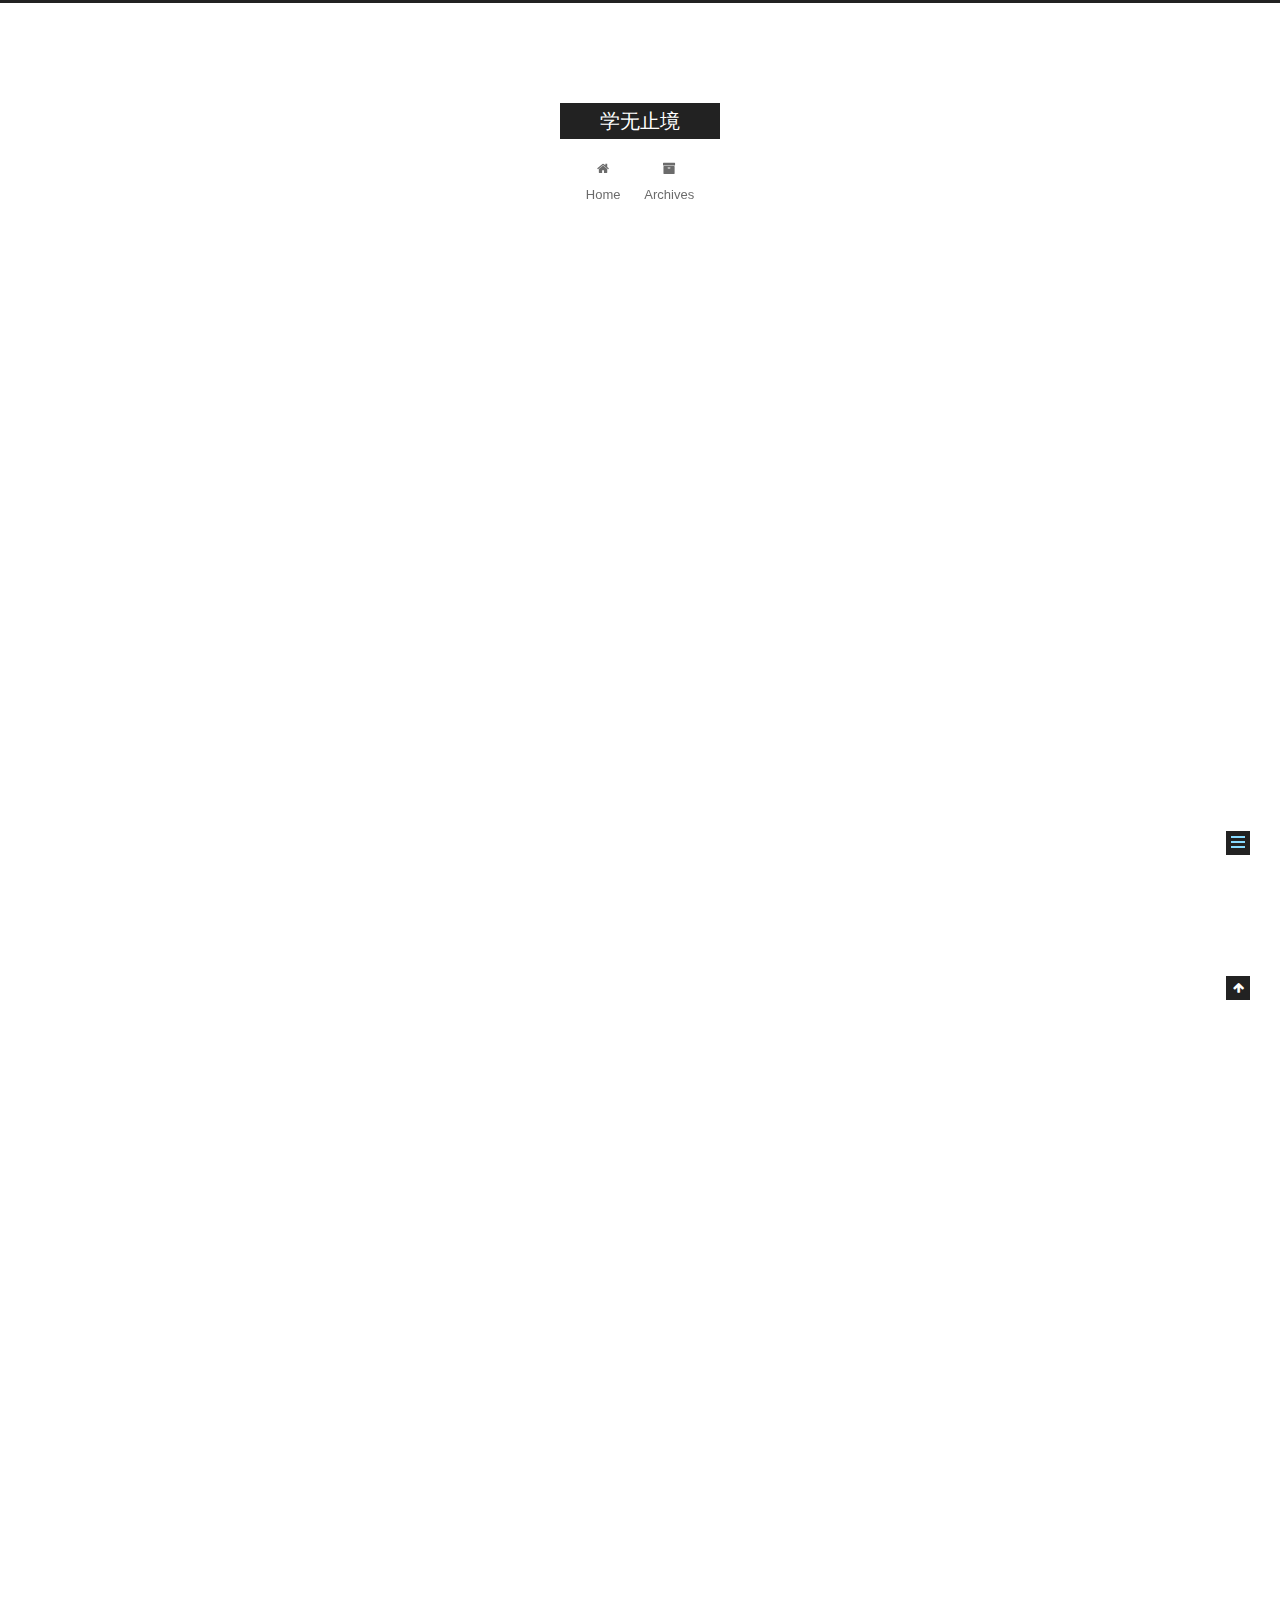
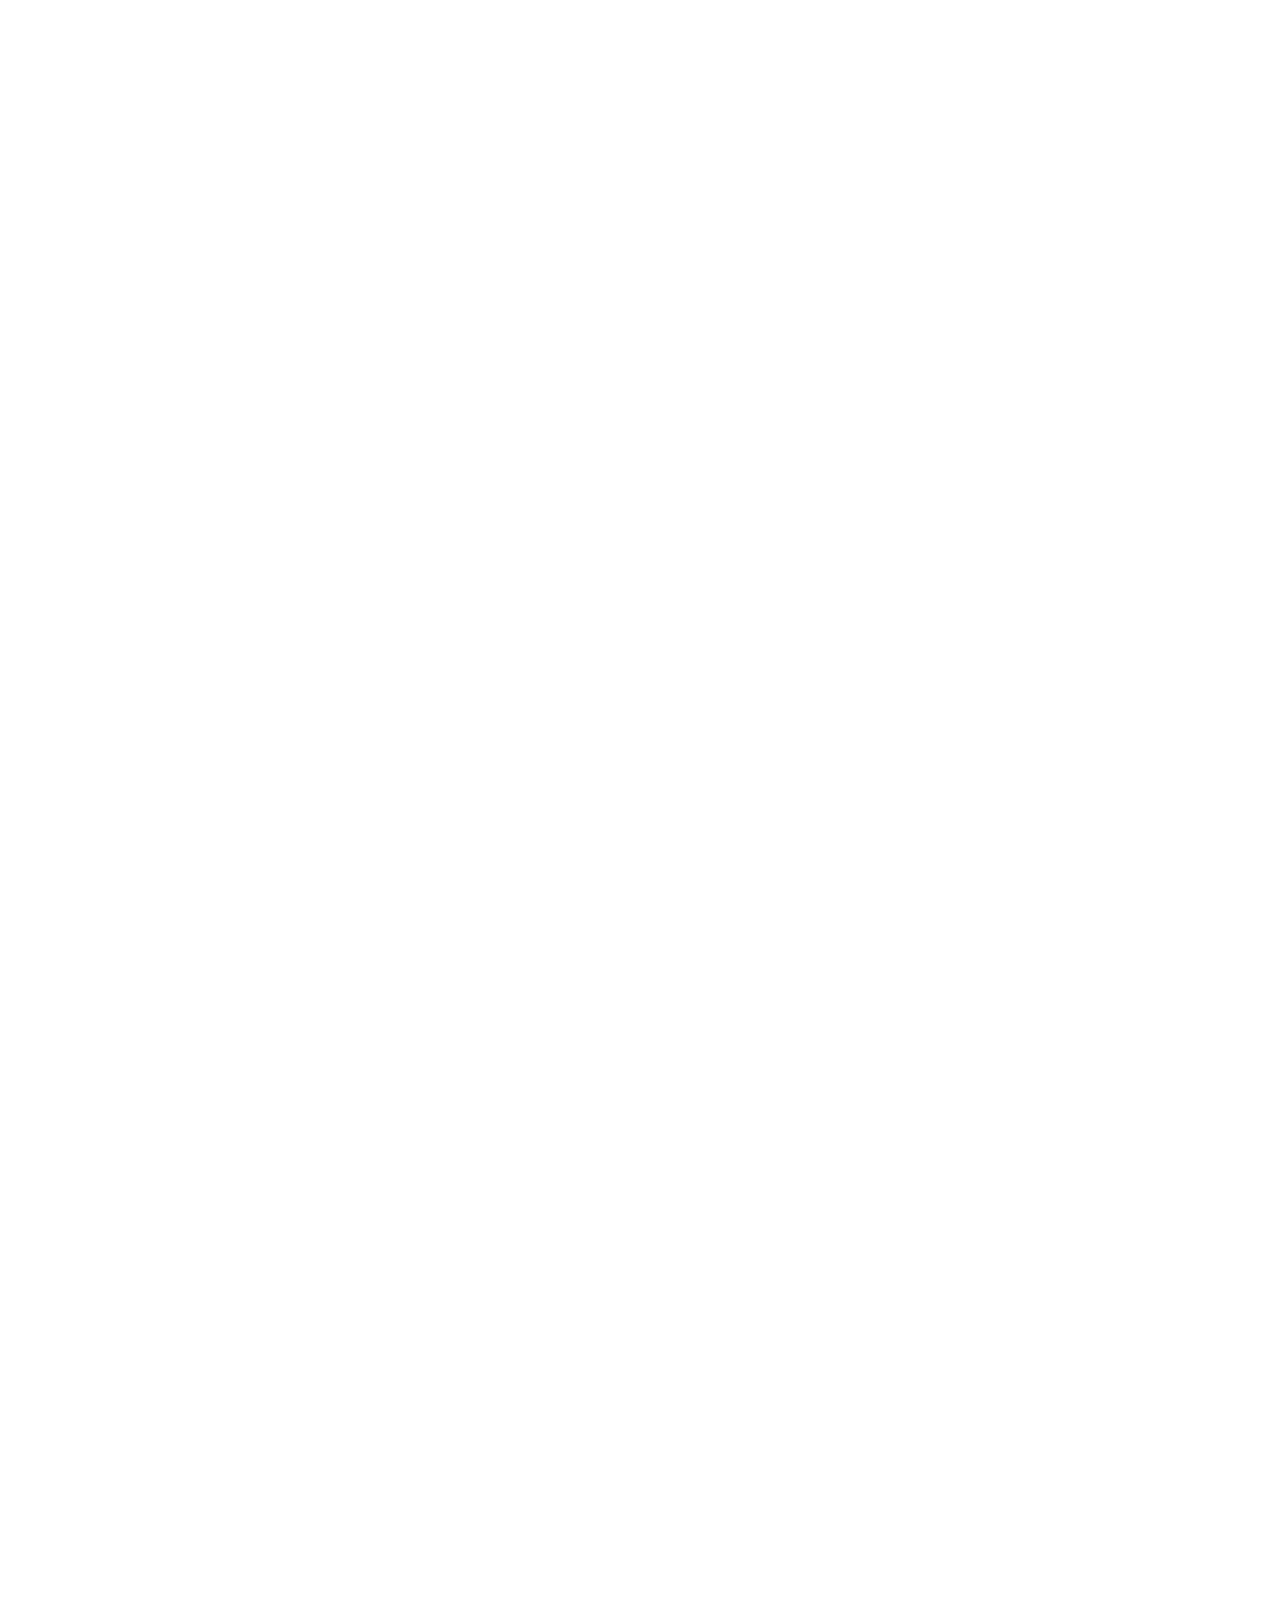
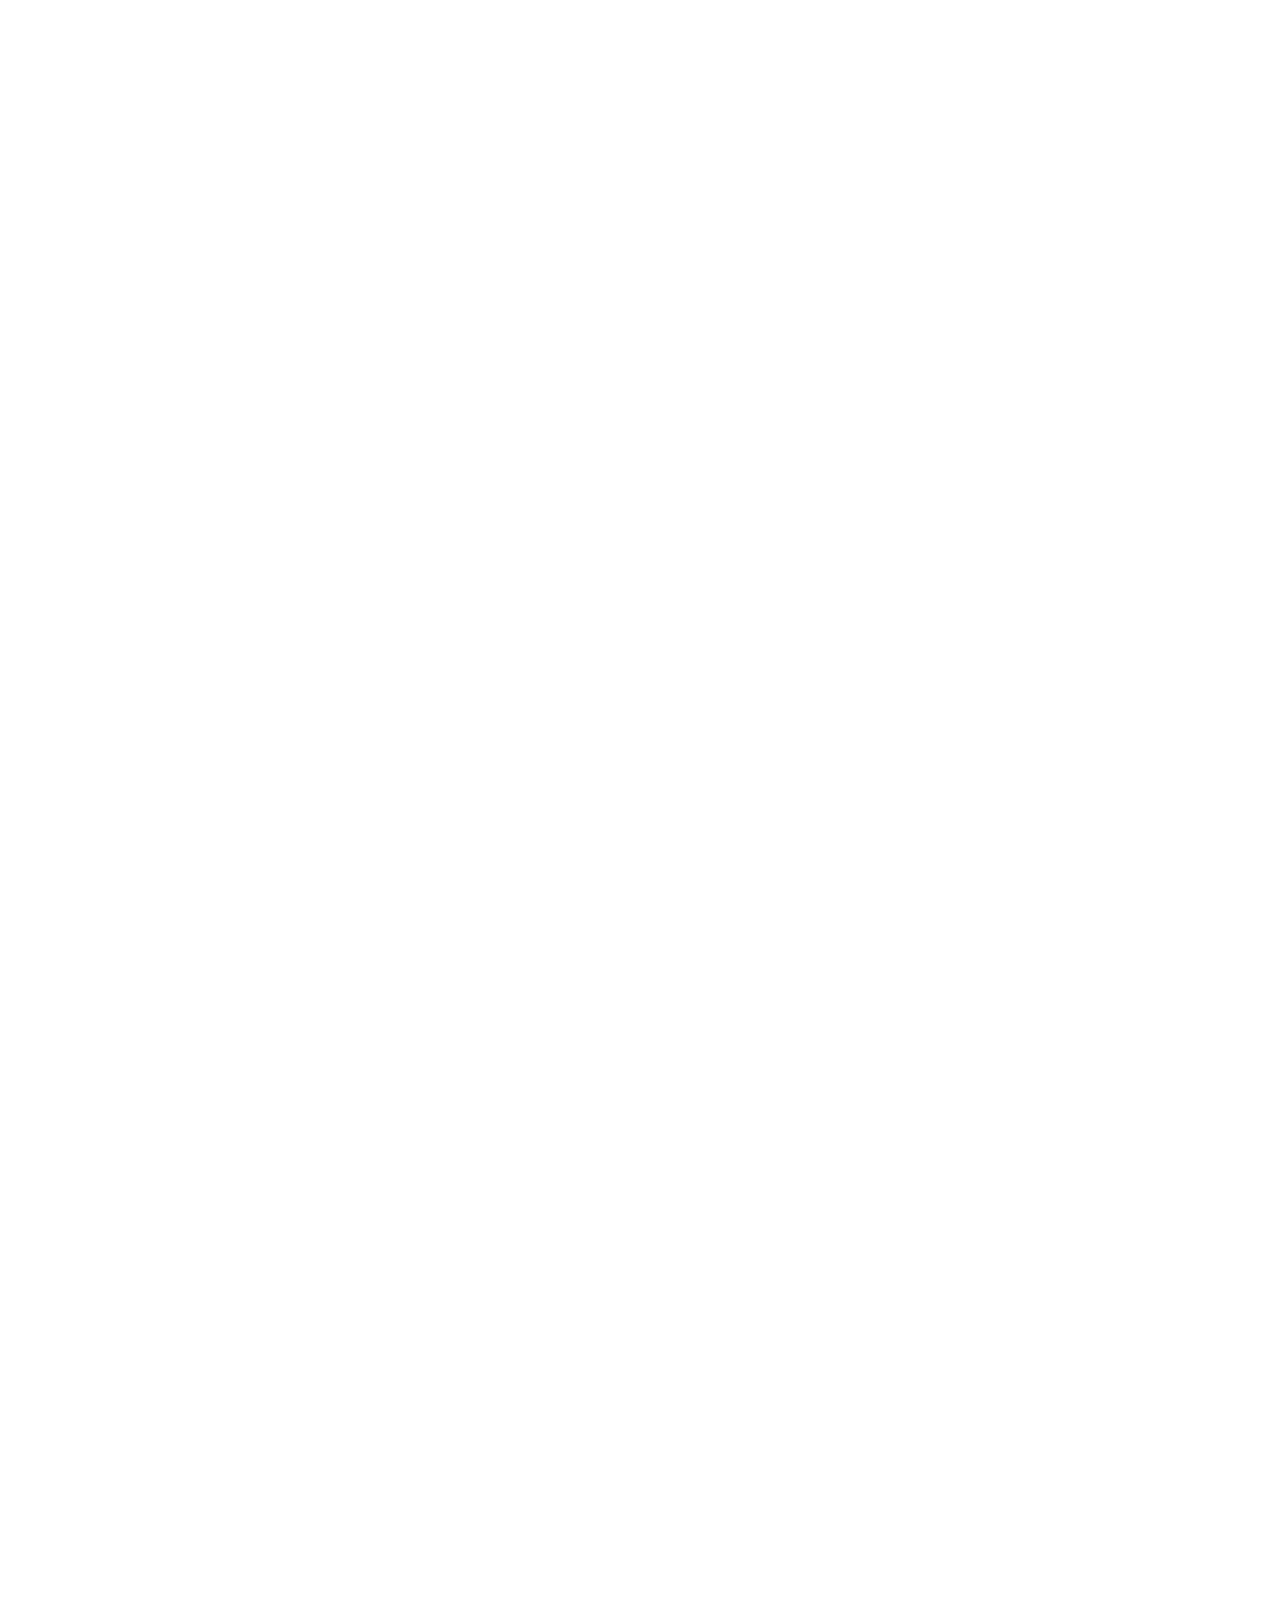
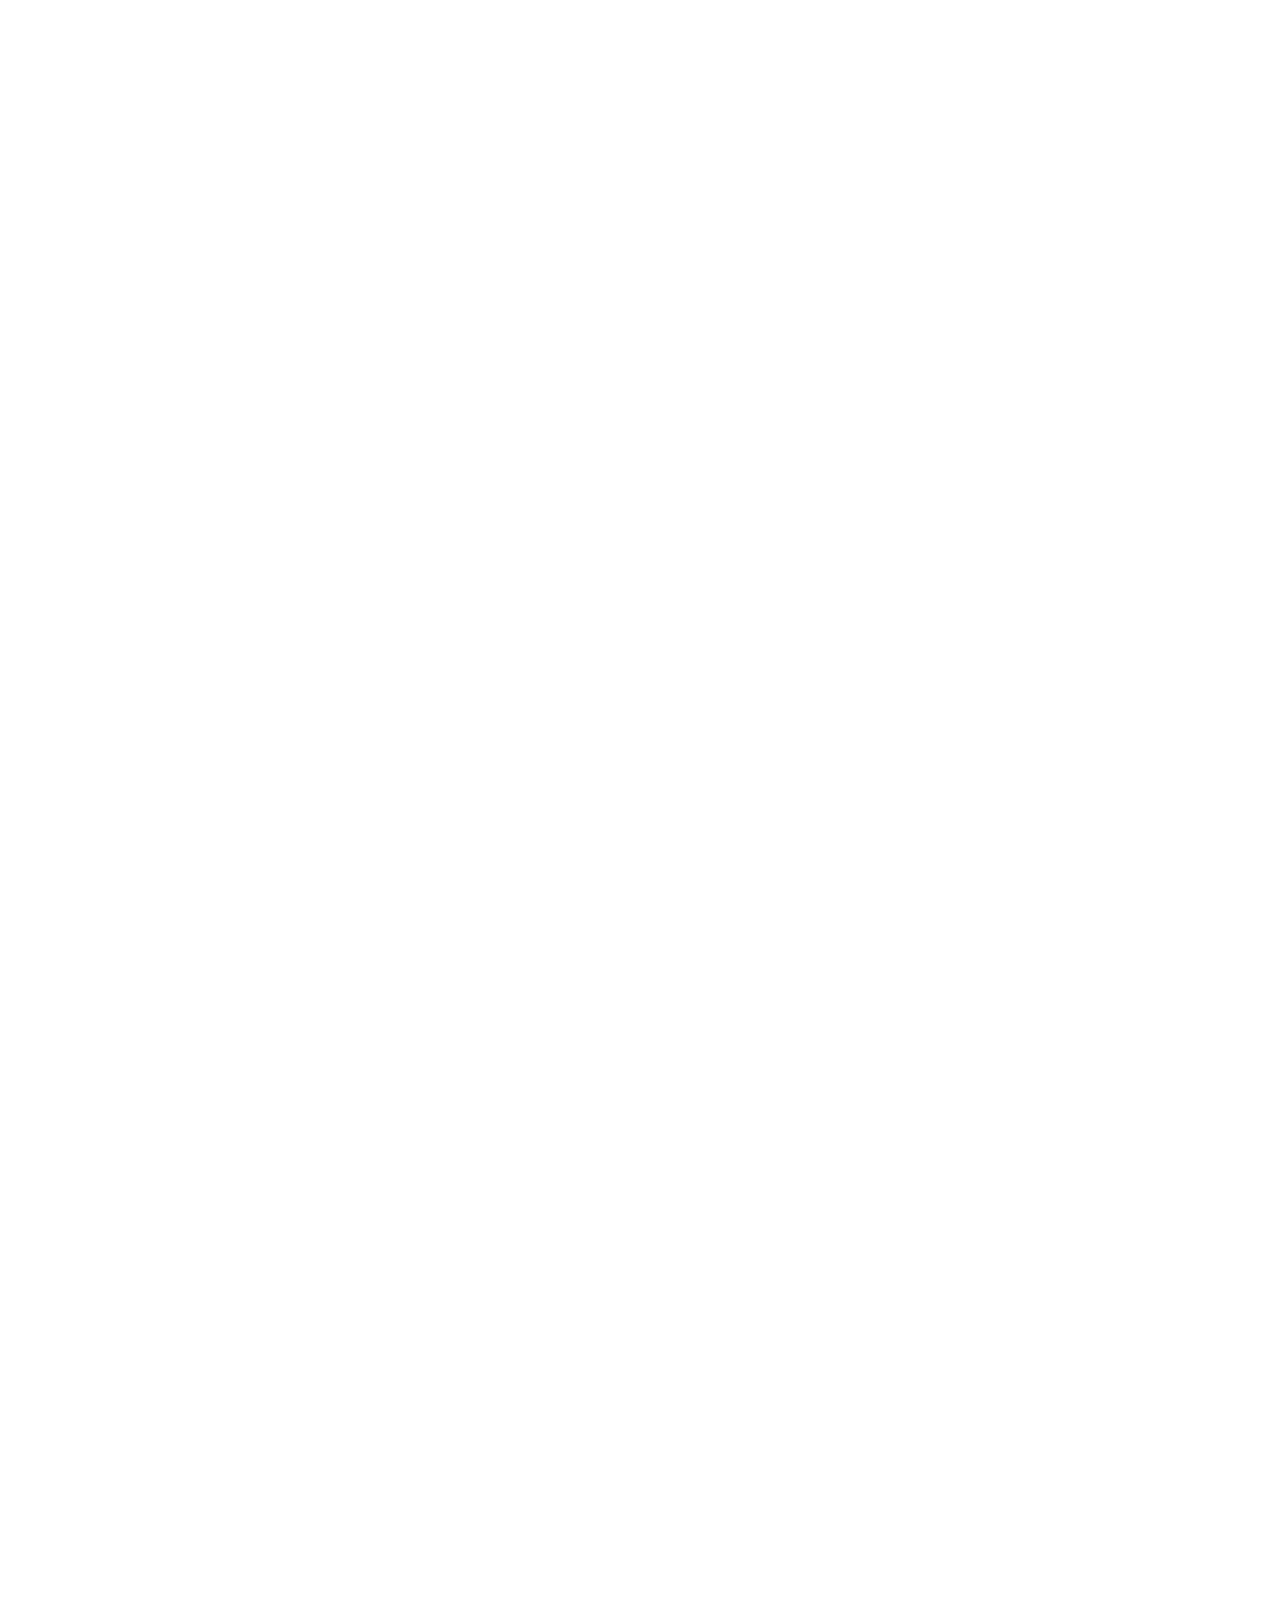
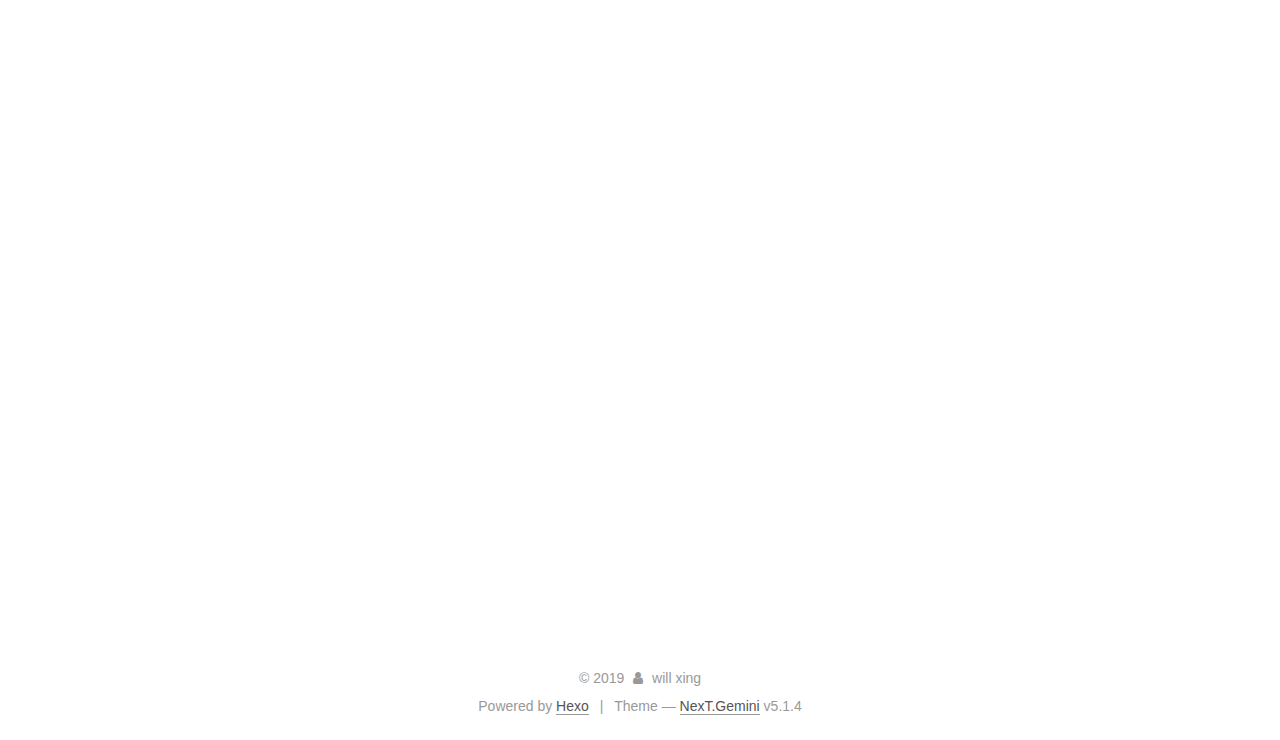
<file: 2019/10/29/排序学习-快速排序/index.html>
<!DOCTYPE html>



  


<html class="theme-next gemini use-motion" lang="en">
<head>
  <meta charset="UTF-8"/>
<meta http-equiv="X-UA-Compatible" content="IE=edge" />
<meta name="viewport" content="width=device-width, initial-scale=1, maximum-scale=1"/>
<meta name="theme-color" content="#222">









<meta http-equiv="Cache-Control" content="no-transform" />
<meta http-equiv="Cache-Control" content="no-siteapp" />
















  
  
  <link href="/lib/fancybox/source/jquery.fancybox.css?v=2.1.5" rel="stylesheet" type="text/css" />







<link href="/lib/font-awesome/css/font-awesome.min.css?v=4.6.2" rel="stylesheet" type="text/css" />

<link href="/css/main.css?v=5.1.4" rel="stylesheet" type="text/css" />


  <link rel="apple-touch-icon" sizes="180x180" href="/images/apple-touch-icon-next.png?v=5.1.4">


  <link rel="icon" type="image/png" sizes="32x32" href="/images/favicon-32x32-next.png?v=5.1.4">


  <link rel="icon" type="image/png" sizes="16x16" href="/images/favicon-16x16-next.png?v=5.1.4">


  <link rel="mask-icon" href="/images/logo.svg?v=5.1.4" color="#222">





  <meta name="keywords" content="Hexo, NexT" />










<meta name="description" content="排序学习-快速排序8月 08 2019来源为wiki:https:&#x2F;&#x2F;zh.wikipedia.org&#x2F;wiki&#x2F;%E5%BF%AB%E9%80%9F%E6%8E%92%E5%BA%8F1.快速排序的原理1.在数据集合中选择一个基准数（pivot），2.将小于该基准数的元素全部移动到基准的左边，大于基准的元素全部移动到基准的右边；3.将分好区左边和右边分别再重复使用第一和第二步进行分区，直到只剩下">
<meta property="og:type" content="article">
<meta property="og:title" content="排序学习-快速排序">
<meta property="og:url" content="http:&#x2F;&#x2F;yoursite.com&#x2F;2019&#x2F;10&#x2F;29&#x2F;%E6%8E%92%E5%BA%8F%E5%AD%A6%E4%B9%A0-%E5%BF%AB%E9%80%9F%E6%8E%92%E5%BA%8F&#x2F;index.html">
<meta property="og:site_name" content="学无止境">
<meta property="og:description" content="排序学习-快速排序8月 08 2019来源为wiki:https:&#x2F;&#x2F;zh.wikipedia.org&#x2F;wiki&#x2F;%E5%BF%AB%E9%80%9F%E6%8E%92%E5%BA%8F1.快速排序的原理1.在数据集合中选择一个基准数（pivot），2.将小于该基准数的元素全部移动到基准的左边，大于基准的元素全部移动到基准的右边；3.将分好区左边和右边分别再重复使用第一和第二步进行分区，直到只剩下">
<meta property="og:locale" content="en">
<meta property="og:updated_time" content="2019-10-29T09:20:52.145Z">
<meta name="twitter:card" content="summary">



<script type="text/javascript" id="hexo.configurations">
  var NexT = window.NexT || {};
  var CONFIG = {
    root: '/',
    scheme: 'Gemini',
    version: '5.1.4',
    sidebar: {"position":"left","display":"post","offset":12,"b2t":false,"scrollpercent":false,"onmobile":false},
    fancybox: true,
    tabs: true,
    motion: {"enable":true,"async":false,"transition":{"post_block":"fadeIn","post_header":"slideDownIn","post_body":"slideDownIn","coll_header":"slideLeftIn","sidebar":"slideUpIn"}},
    duoshuo: {
      userId: '0',
      author: 'Author'
    },
    algolia: {
      applicationID: '',
      apiKey: '',
      indexName: '',
      hits: {"per_page":10},
      labels: {"input_placeholder":"Search for Posts","hits_empty":"We didn't find any results for the search: ${query}","hits_stats":"${hits} results found in ${time} ms"}
    }
  };
</script>



  <link rel="canonical" href="http://yoursite.com/2019/10/29/排序学习-快速排序/"/>





  <title>排序学习-快速排序 | 学无止境</title>
  








</head>

<body itemscope itemtype="http://schema.org/WebPage" lang="en">

  
  
    
  

  <div class="container sidebar-position-left page-post-detail">
    <div class="headband"></div>

    <header id="header" class="header" itemscope itemtype="http://schema.org/WPHeader">
      <div class="header-inner"><div class="site-brand-wrapper">
  <div class="site-meta ">
    

    <div class="custom-logo-site-title">
      <a href="/"  class="brand" rel="start">
        <span class="logo-line-before"><i></i></span>
        <span class="site-title">学无止境</span>
        <span class="logo-line-after"><i></i></span>
      </a>
    </div>
      
        <p class="site-subtitle"></p>
      
  </div>

  <div class="site-nav-toggle">
    <button>
      <span class="btn-bar"></span>
      <span class="btn-bar"></span>
      <span class="btn-bar"></span>
    </button>
  </div>
</div>

<nav class="site-nav">
  

  
    <ul id="menu" class="menu">
      
        
        <li class="menu-item menu-item-home">
          <a href="/%20" rel="section">
            
              <i class="menu-item-icon fa fa-fw fa-home"></i> <br />
            
            Home
          </a>
        </li>
      
        
        <li class="menu-item menu-item-archives">
          <a href="/archives/%20" rel="section">
            
              <i class="menu-item-icon fa fa-fw fa-archive"></i> <br />
            
            Archives
          </a>
        </li>
      

      
    </ul>
  

  
</nav>



 </div>
    </header>

    <main id="main" class="main">
      <div class="main-inner">
        <div class="content-wrap">
          <div id="content" class="content">
            

  <div id="posts" class="posts-expand">
    

  

  
  
  

  <article class="post post-type-normal" itemscope itemtype="http://schema.org/Article">
  
  
  
  <div class="post-block">
    <link itemprop="mainEntityOfPage" href="http://yoursite.com/2019/10/29/%E6%8E%92%E5%BA%8F%E5%AD%A6%E4%B9%A0-%E5%BF%AB%E9%80%9F%E6%8E%92%E5%BA%8F/">

    <span hidden itemprop="author" itemscope itemtype="http://schema.org/Person">
      <meta itemprop="name" content="will xing">
      <meta itemprop="description" content="">
      <meta itemprop="image" content="/images/avatar.gif">
    </span>

    <span hidden itemprop="publisher" itemscope itemtype="http://schema.org/Organization">
      <meta itemprop="name" content="学无止境">
    </span>

    
      <header class="post-header">

        
        
          <h1 class="post-title" itemprop="name headline">排序学习-快速排序</h1>
        

        <div class="post-meta">
          <span class="post-time">
            
              <span class="post-meta-item-icon">
                <i class="fa fa-calendar-o"></i>
              </span>
              
                <span class="post-meta-item-text">Posted on</span>
              
              <time title="Post created" itemprop="dateCreated datePublished" datetime="2019-10-29T18:58:32+08:00">
                2019-10-29
              </time>
            

            

            
          </span>

          

          
            
          

          
          

          

          

          

        </div>
      </header>
    

    
    
    
    <div class="post-body" itemprop="articleBody">

      
      

      
        <p>排序学习-快速排序<br>8月 08 2019<br>来源为wiki:<a href="https://zh.wikipedia.org/wiki/%E5%BF%AB%E9%80%9F%E6%8E%92%E5%BA%8F" target="_blank" rel="noopener">https://zh.wikipedia.org/wiki/%E5%BF%AB%E9%80%9F%E6%8E%92%E5%BA%8F</a><br>1.快速排序的原理<br>1.在数据集合中选择一个基准数（pivot），<br>2.将小于该基准数的元素全部移动到基准的左边，大于基准的元素全部移动到基准的右边；<br>3.将分好区左边和右边分别再重复使用第一和第二步进行分区，直到只剩下一个元素为止</p>
<p>伪代码：</p>
<p>1<br>2<br>3<br>4<br>5<br>6<br>7<br>8<br>9<br>10<br>11<br>12<br>13<br>14<br>15<br>function quicksort(q){<br>    var list_less,pivot,list_greater<br>    if(q&lt;=1){<br>        return q;<br>    }else{<br>            for each x in q excpet the pivot element{<br>                if(x &lt; pivot){<br>                    list_less.add(x)<br>                }else{<br>                    list_greater.add(x)<br>                }<br>            }<br>        return concatenate(quicksort(list_less),pivot,quicksort(list_greater))<br>    }<br>}<br>上述代码使用了额外的空间</p>
<p>下面使用一个原地分割的算法</p>
<p>1<br>2<br>3<br>4<br>5<br>6<br>7<br>8<br>9<br>10<br>11<br>12<br>13<br>14<br>function partition(q,left,right,pivotIndex){<br>       pivot = q[pivotIndex];<br>       swap(q[right],q[pivotIndex]);//移动基准pivot到最后<br>        index = left;<br>       for i form left to right    // 从左到右遍历<br>       {<br>         if(q[i] &lt; pivot){<br>                 swap(q[left],q[index])；//将小于基准pivot的放到左边index对应<br>                 index++;<br>         }<br>       }<br>       swap(q[index],q[pivotIndex]);//将pivot放到index移动位置进行交换<br>       return index;<br>}<br>快速排序里面用原地分割</p>
<p>1<br>2<br>3<br>4<br>5<br>6<br>procedure quicksort(a, left, right)<br>   if right &gt; left<br>       select a pivot value a[pivotIndex]<br>       pivotNewIndex := partition(a, left, right, pivotIndex)<br>       quicksort(a, left, pivotNewIndex-1)<br>       quicksort(a, pivotNewIndex+1, right)<br>JAVA的实现1 不用原地分割<br>1<br>2<br>3<br>4<br>5<br>6<br>7<br>8<br>9<br>10<br>11<br>12<br>13<br>14<br>15<br>16<br>17<br>18<br>19<br>20<br>21<br>22<br>23<br>24<br>25<br>26<br>27<br>28<br>29<br>30<br>31<br>32<br>33<br>34<br>35<br>36<br>37<br>38<br>39<br>40<br>41<br>public static int[] quickSort(int[] ints) {<br>      if (ints.length &lt;= 1) {<br>          return ints;<br>      } else {<br>          int pivot = ints[0];<br>          int[] less = new int[ints.length - 1];<br>          int[] greater = new int[ints.length - 1];<br>          int i = 1, j = 0, k = 0;<br>          for (; i &lt; ints.length; i++) {<br>              if (ints[i] &lt; pivot) {<br>                  less[j] = ints[i];<br>                  j++;<br>              } else {<br>                  greater[k] = ints[i];<br>                  k++;<br>              }<br>          }<br>          int[] less_ = new int[j];<br>          for (int x = 0; x &lt; j; x++) {<br>              less_[x] = less[x];<br>          }<br>          less = quickSort(less_);</p>
<pre><code>    int[] greater_ = new int[k];
    for (int x = 0; x &lt; k; x++) {
        greater_[x] = greater[x];
    }
    greater = quickSort(greater_);

    for (int x = 0; x &lt; ints.length; x++) {
        if (x &lt; j) {
            ints[x] = less[x];
        } else if (x == j) {
            ints[x] = pivot;
        } else {
            ints[x] = greater[x - j -1];
        }
    }
    return ints;
}</code></pre><p>  }<br>使用原地分割</p>
<p>1<br>2<br>3<br>4<br>5<br>6<br>7<br>8<br>9<br>10<br>11<br>12<br>13<br>14<br>15<br>16<br>17<br>18<br>19<br>20<br>21<br>22<br>23<br>24<br>25<br>26<br>27<br>28<br>29<br>30<br>31<br>32<br>  public static int[] quickSort2(int[] ints) {<br>    return quickSortpartition(ints,0,ints.length-1);<br>}</p>
<p>public static int[] quickSortpartition(int[] ints,int left,int right) {<br>    if(left&lt;right){<br>      int  pivotnew = partition(ints,left,right,left);<br>        quickSortpartition(ints,left,pivotnew-1);<br>        quickSortpartition(ints,pivotnew+1,right);<br>    }</p>
<pre><code>return ints;</code></pre><p>}<br>//原地分割<br>public static int partition(int[] ints,int left,int right,int pivotIndex){<br>        int pivot = ints[pivotIndex];<br>        ints[pivotIndex] = ints[right];<br>        ints[right] = pivot;<br>        int index= left;<br>        for(int i =left;i &lt; right;++i){<br>            if(ints[i] &lt; pivot){<br>                int tmp = ints[i];<br>                ints[i] = ints[index];<br>                ints[index] = tmp;<br>                index++;<br>            }<br>        }<br>    int tmp = ints[index];<br>    ints[index] = ints[right];<br>    ints[right] = tmp;<br>    return  index;<br>}</p>

      
    </div>
    
    
    

    

    

    

    <footer class="post-footer">
      

      
      
      

      
        <div class="post-nav">
          <div class="post-nav-next post-nav-item">
            
              <a href="/2019/10/29/%E5%B8%B8%E7%94%A8%E6%95%B0%E6%8D%AE%E7%BB%93%E6%9E%84/" rel="next" title="常用数据结构">
                <i class="fa fa-chevron-left"></i> 常用数据结构
              </a>
            
          </div>

          <span class="post-nav-divider"></span>

          <div class="post-nav-prev post-nav-item">
            
              <a href="/2019/10/29/%E9%87%8D%E5%AD%A6JAVA%E4%B9%8B%E5%9F%BA%E7%A1%80%E7%9F%A5%E8%AF%86/" rel="prev" title="重学JAVA之基础知识">
                重学JAVA之基础知识 <i class="fa fa-chevron-right"></i>
              </a>
            
          </div>
        </div>
      

      
      
    </footer>
  </div>
  
  
  
  </article>



    <div class="post-spread">
      
    </div>
  </div>


          </div>
          


          

  



        </div>
        
          
  
  <div class="sidebar-toggle">
    <div class="sidebar-toggle-line-wrap">
      <span class="sidebar-toggle-line sidebar-toggle-line-first"></span>
      <span class="sidebar-toggle-line sidebar-toggle-line-middle"></span>
      <span class="sidebar-toggle-line sidebar-toggle-line-last"></span>
    </div>
  </div>

  <aside id="sidebar" class="sidebar">
    
    <div class="sidebar-inner">

      

      

      <section class="site-overview-wrap sidebar-panel sidebar-panel-active">
        <div class="site-overview">
          <div class="site-author motion-element" itemprop="author" itemscope itemtype="http://schema.org/Person">
            
              <p class="site-author-name" itemprop="name">will xing</p>
              <p class="site-description motion-element" itemprop="description"></p>
          </div>

          <nav class="site-state motion-element">

            
              <div class="site-state-item site-state-posts">
              
                <a href="/archives/%20%7C%7C%20archive">
              
                  <span class="site-state-item-count">4</span>
                  <span class="site-state-item-name">posts</span>
                </a>
              </div>
            

            

            

          </nav>

          

          

          
          

          
          

          

        </div>
      </section>

      

      

    </div>
  </aside>


        
      </div>
    </main>

    <footer id="footer" class="footer">
      <div class="footer-inner">
        <div class="copyright">&copy; <span itemprop="copyrightYear">2019</span>
  <span class="with-love">
    <i class="fa fa-user"></i>
  </span>
  <span class="author" itemprop="copyrightHolder">will xing</span>

  
</div>


  <div class="powered-by">Powered by <a class="theme-link" target="_blank" href="https://hexo.io">Hexo</a></div>



  <span class="post-meta-divider">|</span>



  <div class="theme-info">Theme &mdash; <a class="theme-link" target="_blank" href="https://github.com/iissnan/hexo-theme-next">NexT.Gemini</a> v5.1.4</div>




        







        
      </div>
    </footer>

    
      <div class="back-to-top">
        <i class="fa fa-arrow-up"></i>
        
      </div>
    

    

  </div>

  

<script type="text/javascript">
  if (Object.prototype.toString.call(window.Promise) !== '[object Function]') {
    window.Promise = null;
  }
</script>









  












  
  
    <script type="text/javascript" src="/lib/jquery/index.js?v=2.1.3"></script>
  

  
  
    <script type="text/javascript" src="/lib/fastclick/lib/fastclick.min.js?v=1.0.6"></script>
  

  
  
    <script type="text/javascript" src="/lib/jquery_lazyload/jquery.lazyload.js?v=1.9.7"></script>
  

  
  
    <script type="text/javascript" src="/lib/velocity/velocity.min.js?v=1.2.1"></script>
  

  
  
    <script type="text/javascript" src="/lib/velocity/velocity.ui.min.js?v=1.2.1"></script>
  

  
  
    <script type="text/javascript" src="/lib/fancybox/source/jquery.fancybox.pack.js?v=2.1.5"></script>
  


  


  <script type="text/javascript" src="/js/src/utils.js?v=5.1.4"></script>

  <script type="text/javascript" src="/js/src/motion.js?v=5.1.4"></script>



  
  


  <script type="text/javascript" src="/js/src/affix.js?v=5.1.4"></script>

  <script type="text/javascript" src="/js/src/schemes/pisces.js?v=5.1.4"></script>



  
  <script type="text/javascript" src="/js/src/scrollspy.js?v=5.1.4"></script>
<script type="text/javascript" src="/js/src/post-details.js?v=5.1.4"></script>



  


  <script type="text/javascript" src="/js/src/bootstrap.js?v=5.1.4"></script>



  


  




	





  





  












  





  

  

  

  
  

  

  

  

</body>
</html>
</file>
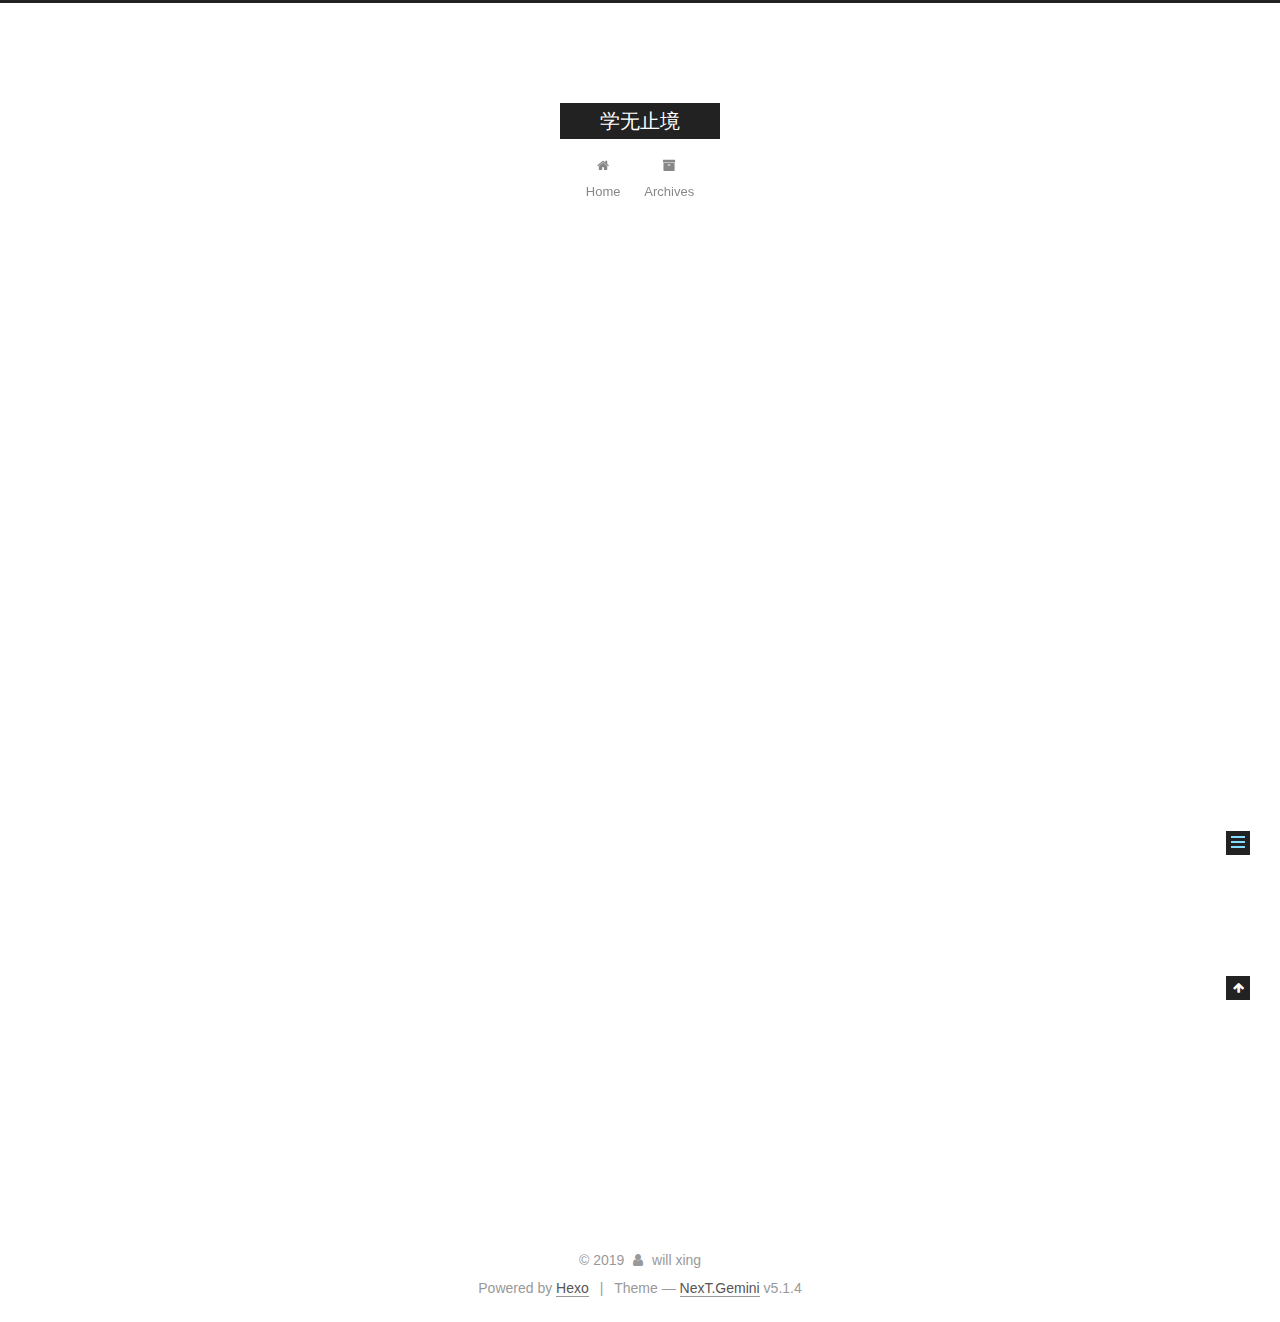
<file: 2019/10/29/重学JAVA之基础知识/index.html>
<!DOCTYPE html>



  


<html class="theme-next gemini use-motion" lang="en">
<head>
  <meta charset="UTF-8"/>
<meta http-equiv="X-UA-Compatible" content="IE=edge" />
<meta name="viewport" content="width=device-width, initial-scale=1, maximum-scale=1"/>
<meta name="theme-color" content="#222">









<meta http-equiv="Cache-Control" content="no-transform" />
<meta http-equiv="Cache-Control" content="no-siteapp" />
















  
  
  <link href="/lib/fancybox/source/jquery.fancybox.css?v=2.1.5" rel="stylesheet" type="text/css" />







<link href="/lib/font-awesome/css/font-awesome.min.css?v=4.6.2" rel="stylesheet" type="text/css" />

<link href="/css/main.css?v=5.1.4" rel="stylesheet" type="text/css" />


  <link rel="apple-touch-icon" sizes="180x180" href="/images/apple-touch-icon-next.png?v=5.1.4">


  <link rel="icon" type="image/png" sizes="32x32" href="/images/favicon-32x32-next.png?v=5.1.4">


  <link rel="icon" type="image/png" sizes="16x16" href="/images/favicon-16x16-next.png?v=5.1.4">


  <link rel="mask-icon" href="/images/logo.svg?v=5.1.4" color="#222">





  <meta name="keywords" content="Hexo, NexT" />










<meta name="description" content="9月 20 2019一、高级编程语言基础高级编程语言不再过度地依赖某种特定的机器或环境。高级编程语言会被翻译为可以被机器上可以运行的真实代码（虚拟机也认为是一种机器）;翻译机制有两种：1.编译：一般高级语言有将程序代码整体翻译（编译）为计算机可以识别的机器语言，由计算机的CPU直接运行，这种一般称为编译型语言；2.翻译：程序在代码运行时才即时翻译，这种机制称为解释，这种一般称为解释性语言；一般来说">
<meta property="og:type" content="article">
<meta property="og:title" content="重学JAVA之基础知识">
<meta property="og:url" content="http:&#x2F;&#x2F;yoursite.com&#x2F;2019&#x2F;10&#x2F;29&#x2F;%E9%87%8D%E5%AD%A6JAVA%E4%B9%8B%E5%9F%BA%E7%A1%80%E7%9F%A5%E8%AF%86&#x2F;index.html">
<meta property="og:site_name" content="学无止境">
<meta property="og:description" content="9月 20 2019一、高级编程语言基础高级编程语言不再过度地依赖某种特定的机器或环境。高级编程语言会被翻译为可以被机器上可以运行的真实代码（虚拟机也认为是一种机器）;翻译机制有两种：1.编译：一般高级语言有将程序代码整体翻译（编译）为计算机可以识别的机器语言，由计算机的CPU直接运行，这种一般称为编译型语言；2.翻译：程序在代码运行时才即时翻译，这种机制称为解释，这种一般称为解释性语言；一般来说">
<meta property="og:locale" content="en">
<meta property="og:updated_time" content="2019-10-29T09:19:45.354Z">
<meta name="twitter:card" content="summary">



<script type="text/javascript" id="hexo.configurations">
  var NexT = window.NexT || {};
  var CONFIG = {
    root: '/',
    scheme: 'Gemini',
    version: '5.1.4',
    sidebar: {"position":"left","display":"post","offset":12,"b2t":false,"scrollpercent":false,"onmobile":false},
    fancybox: true,
    tabs: true,
    motion: {"enable":true,"async":false,"transition":{"post_block":"fadeIn","post_header":"slideDownIn","post_body":"slideDownIn","coll_header":"slideLeftIn","sidebar":"slideUpIn"}},
    duoshuo: {
      userId: '0',
      author: 'Author'
    },
    algolia: {
      applicationID: '',
      apiKey: '',
      indexName: '',
      hits: {"per_page":10},
      labels: {"input_placeholder":"Search for Posts","hits_empty":"We didn't find any results for the search: ${query}","hits_stats":"${hits} results found in ${time} ms"}
    }
  };
</script>



  <link rel="canonical" href="http://yoursite.com/2019/10/29/重学JAVA之基础知识/"/>





  <title>重学JAVA之基础知识 | 学无止境</title>
  








</head>

<body itemscope itemtype="http://schema.org/WebPage" lang="en">

  
  
    
  

  <div class="container sidebar-position-left page-post-detail">
    <div class="headband"></div>

    <header id="header" class="header" itemscope itemtype="http://schema.org/WPHeader">
      <div class="header-inner"><div class="site-brand-wrapper">
  <div class="site-meta ">
    

    <div class="custom-logo-site-title">
      <a href="/"  class="brand" rel="start">
        <span class="logo-line-before"><i></i></span>
        <span class="site-title">学无止境</span>
        <span class="logo-line-after"><i></i></span>
      </a>
    </div>
      
        <p class="site-subtitle"></p>
      
  </div>

  <div class="site-nav-toggle">
    <button>
      <span class="btn-bar"></span>
      <span class="btn-bar"></span>
      <span class="btn-bar"></span>
    </button>
  </div>
</div>

<nav class="site-nav">
  

  
    <ul id="menu" class="menu">
      
        
        <li class="menu-item menu-item-home">
          <a href="/%20" rel="section">
            
              <i class="menu-item-icon fa fa-fw fa-home"></i> <br />
            
            Home
          </a>
        </li>
      
        
        <li class="menu-item menu-item-archives">
          <a href="/archives/%20" rel="section">
            
              <i class="menu-item-icon fa fa-fw fa-archive"></i> <br />
            
            Archives
          </a>
        </li>
      

      
    </ul>
  

  
</nav>



 </div>
    </header>

    <main id="main" class="main">
      <div class="main-inner">
        <div class="content-wrap">
          <div id="content" class="content">
            

  <div id="posts" class="posts-expand">
    

  

  
  
  

  <article class="post post-type-normal" itemscope itemtype="http://schema.org/Article">
  
  
  
  <div class="post-block">
    <link itemprop="mainEntityOfPage" href="http://yoursite.com/2019/10/29/%E9%87%8D%E5%AD%A6JAVA%E4%B9%8B%E5%9F%BA%E7%A1%80%E7%9F%A5%E8%AF%86/">

    <span hidden itemprop="author" itemscope itemtype="http://schema.org/Person">
      <meta itemprop="name" content="will xing">
      <meta itemprop="description" content="">
      <meta itemprop="image" content="/images/avatar.gif">
    </span>

    <span hidden itemprop="publisher" itemscope itemtype="http://schema.org/Organization">
      <meta itemprop="name" content="学无止境">
    </span>

    
      <header class="post-header">

        
        
          <h1 class="post-title" itemprop="name headline">重学JAVA之基础知识</h1>
        

        <div class="post-meta">
          <span class="post-time">
            
              <span class="post-meta-item-icon">
                <i class="fa fa-calendar-o"></i>
              </span>
              
                <span class="post-meta-item-text">Posted on</span>
              
              <time title="Post created" itemprop="dateCreated datePublished" datetime="2019-10-29T18:58:32+08:00">
                2019-10-29
              </time>
            

            

            
          </span>

          

          
            
          

          
          

          

          

          

        </div>
      </header>
    

    
    
    
    <div class="post-body" itemprop="articleBody">

      
      

      
        <p>9月 20 2019<br>一、高级编程语言基础<br>高级编程语言不再过度地依赖某种特定的机器或环境。<br>高级编程语言会被翻译为可以被机器上可以运行的真实代码（虚拟机也认为是一种机器）;<br>翻译机制有两种：<br>1.编译：一般高级语言有将程序代码整体翻译（编译）为计算机可以识别的机器语言，由计算机的CPU直接运行，这种一般称为编译型语言；<br>2.翻译：程序在代码运行时才即时翻译，这种机制称为解释，这种一般称为解释性语言；<br>一般来说，编译型语言效率更高，解释性语言灵活性更高。</p>
<p>程序语言一般包括下面规范：<br>1.数据和数据结构；<br>2.指令和流程控制；<br>3.引用机制和重用；</p>
<p>1.针对数据的处理不同，分为静态型态系统（C++，java）和 动态型态系统（Lisp，JavaScript等）<br>大部分语言都在内制的型态类型上组合了复杂的数据结构类型（数组，列表，堆栈，文件等等）<br>面向对象运行程序员自己定义新的数据型态，包括对象和运行于该对象的方法。</p>
<p>2.数据确定后，机器根据指令和流程来对数据进行处理</p>
<p>3.引用的中心思想是必须有一种间接设计储存空间的方法。最常见的方法是通过命名变量。<br>进一步的引用可以包括指向其他储存空间的指针。还有一种类似的方法就是命名一组指令。<br>大多数程序设计语言使用宏调用、过程调用或函数调用。使用这些代替的名字能让程序更灵活，并更具重用性。</p>

      
    </div>
    
    
    

    

    

    

    <footer class="post-footer">
      

      
      
      

      
        <div class="post-nav">
          <div class="post-nav-next post-nav-item">
            
              <a href="/2019/10/29/%E6%8E%92%E5%BA%8F%E5%AD%A6%E4%B9%A0-%E5%BF%AB%E9%80%9F%E6%8E%92%E5%BA%8F/" rel="next" title="排序学习-快速排序">
                <i class="fa fa-chevron-left"></i> 排序学习-快速排序
              </a>
            
          </div>

          <span class="post-nav-divider"></span>

          <div class="post-nav-prev post-nav-item">
            
              <a href="/2019/10/29/Android%E5%BC%80%E5%8F%91-%E7%95%8C%E9%9D%A2/" rel="prev" title="Android开发-界面">
                Android开发-界面 <i class="fa fa-chevron-right"></i>
              </a>
            
          </div>
        </div>
      

      
      
    </footer>
  </div>
  
  
  
  </article>



    <div class="post-spread">
      
    </div>
  </div>


          </div>
          


          

  



        </div>
        
          
  
  <div class="sidebar-toggle">
    <div class="sidebar-toggle-line-wrap">
      <span class="sidebar-toggle-line sidebar-toggle-line-first"></span>
      <span class="sidebar-toggle-line sidebar-toggle-line-middle"></span>
      <span class="sidebar-toggle-line sidebar-toggle-line-last"></span>
    </div>
  </div>

  <aside id="sidebar" class="sidebar">
    
    <div class="sidebar-inner">

      

      

      <section class="site-overview-wrap sidebar-panel sidebar-panel-active">
        <div class="site-overview">
          <div class="site-author motion-element" itemprop="author" itemscope itemtype="http://schema.org/Person">
            
              <p class="site-author-name" itemprop="name">will xing</p>
              <p class="site-description motion-element" itemprop="description"></p>
          </div>

          <nav class="site-state motion-element">

            
              <div class="site-state-item site-state-posts">
              
                <a href="/archives/%20%7C%7C%20archive">
              
                  <span class="site-state-item-count">4</span>
                  <span class="site-state-item-name">posts</span>
                </a>
              </div>
            

            

            

          </nav>

          

          

          
          

          
          

          

        </div>
      </section>

      

      

    </div>
  </aside>


        
      </div>
    </main>

    <footer id="footer" class="footer">
      <div class="footer-inner">
        <div class="copyright">&copy; <span itemprop="copyrightYear">2019</span>
  <span class="with-love">
    <i class="fa fa-user"></i>
  </span>
  <span class="author" itemprop="copyrightHolder">will xing</span>

  
</div>


  <div class="powered-by">Powered by <a class="theme-link" target="_blank" href="https://hexo.io">Hexo</a></div>



  <span class="post-meta-divider">|</span>



  <div class="theme-info">Theme &mdash; <a class="theme-link" target="_blank" href="https://github.com/iissnan/hexo-theme-next">NexT.Gemini</a> v5.1.4</div>




        







        
      </div>
    </footer>

    
      <div class="back-to-top">
        <i class="fa fa-arrow-up"></i>
        
      </div>
    

    

  </div>

  

<script type="text/javascript">
  if (Object.prototype.toString.call(window.Promise) !== '[object Function]') {
    window.Promise = null;
  }
</script>









  












  
  
    <script type="text/javascript" src="/lib/jquery/index.js?v=2.1.3"></script>
  

  
  
    <script type="text/javascript" src="/lib/fastclick/lib/fastclick.min.js?v=1.0.6"></script>
  

  
  
    <script type="text/javascript" src="/lib/jquery_lazyload/jquery.lazyload.js?v=1.9.7"></script>
  

  
  
    <script type="text/javascript" src="/lib/velocity/velocity.min.js?v=1.2.1"></script>
  

  
  
    <script type="text/javascript" src="/lib/velocity/velocity.ui.min.js?v=1.2.1"></script>
  

  
  
    <script type="text/javascript" src="/lib/fancybox/source/jquery.fancybox.pack.js?v=2.1.5"></script>
  


  


  <script type="text/javascript" src="/js/src/utils.js?v=5.1.4"></script>

  <script type="text/javascript" src="/js/src/motion.js?v=5.1.4"></script>



  
  


  <script type="text/javascript" src="/js/src/affix.js?v=5.1.4"></script>

  <script type="text/javascript" src="/js/src/schemes/pisces.js?v=5.1.4"></script>



  
  <script type="text/javascript" src="/js/src/scrollspy.js?v=5.1.4"></script>
<script type="text/javascript" src="/js/src/post-details.js?v=5.1.4"></script>



  


  <script type="text/javascript" src="/js/src/bootstrap.js?v=5.1.4"></script>



  


  




	





  





  












  





  

  

  

  
  

  

  

  

</body>
</html>
</file>
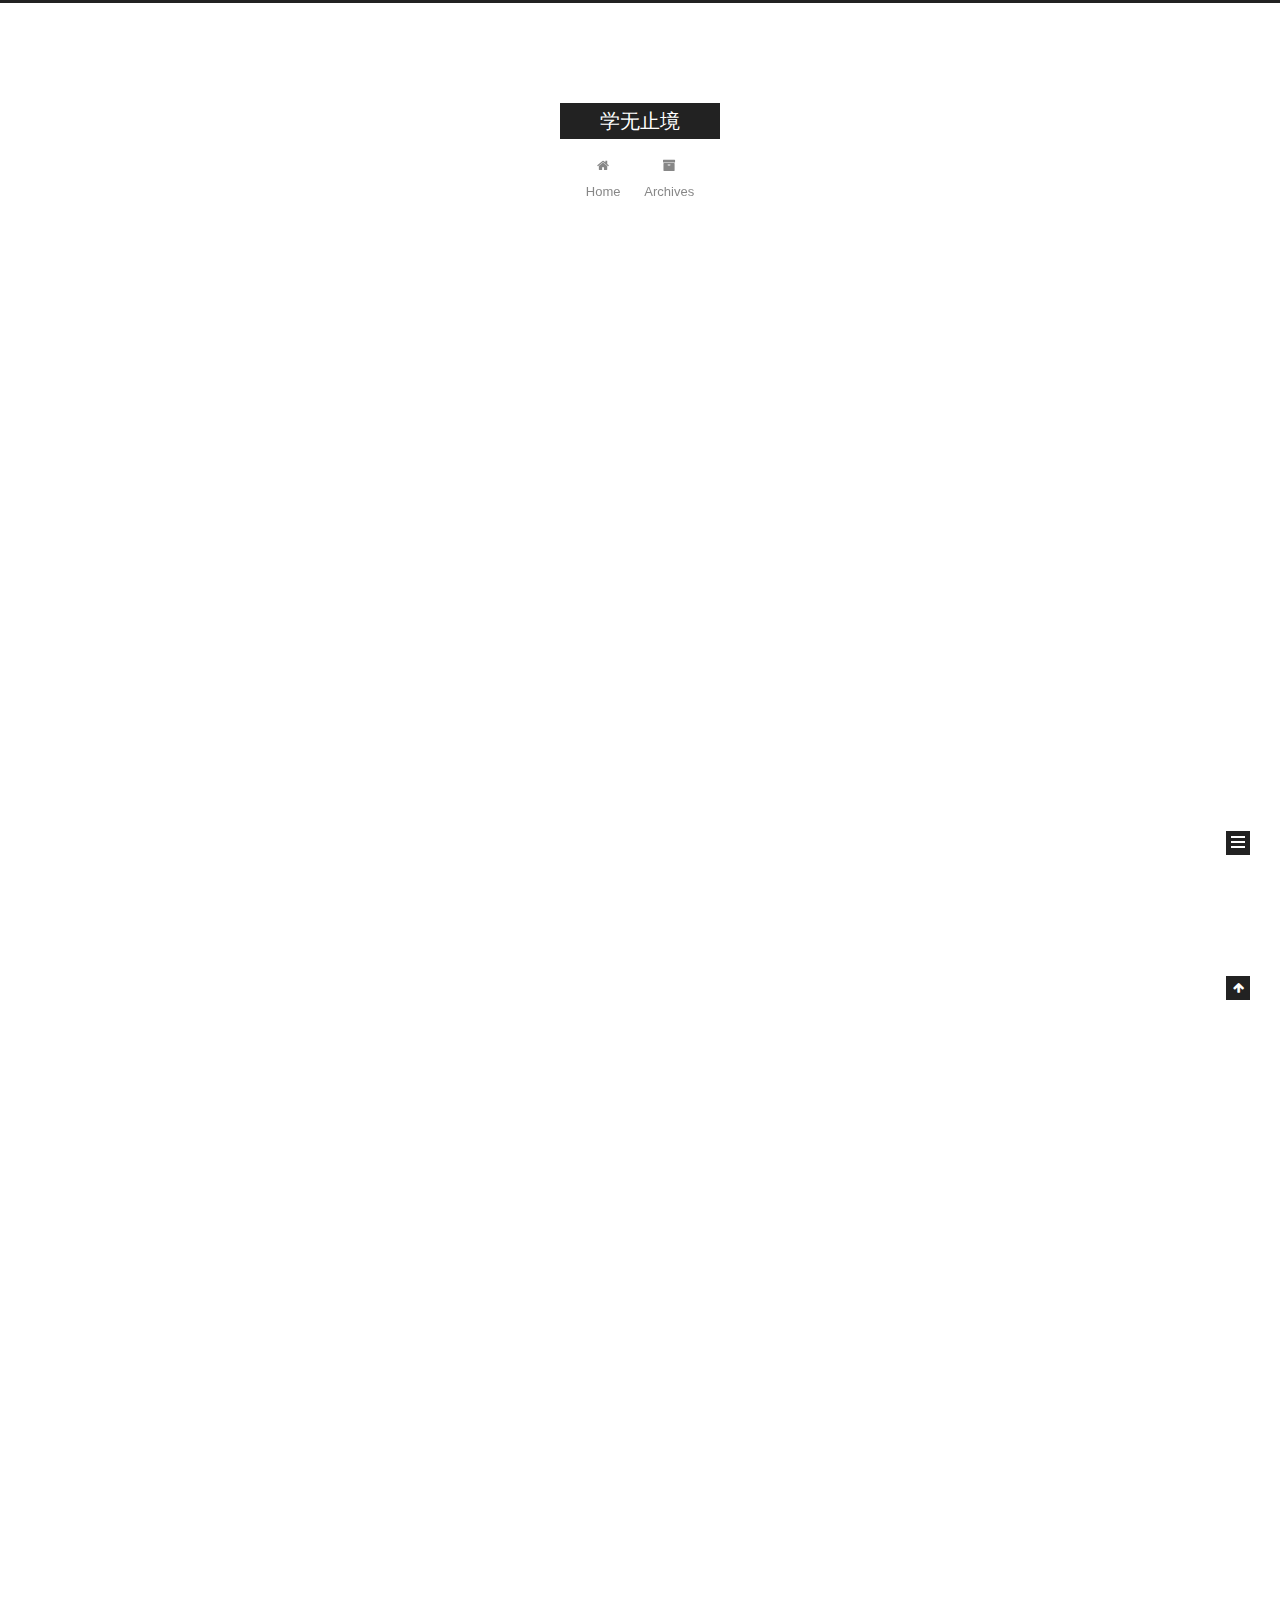
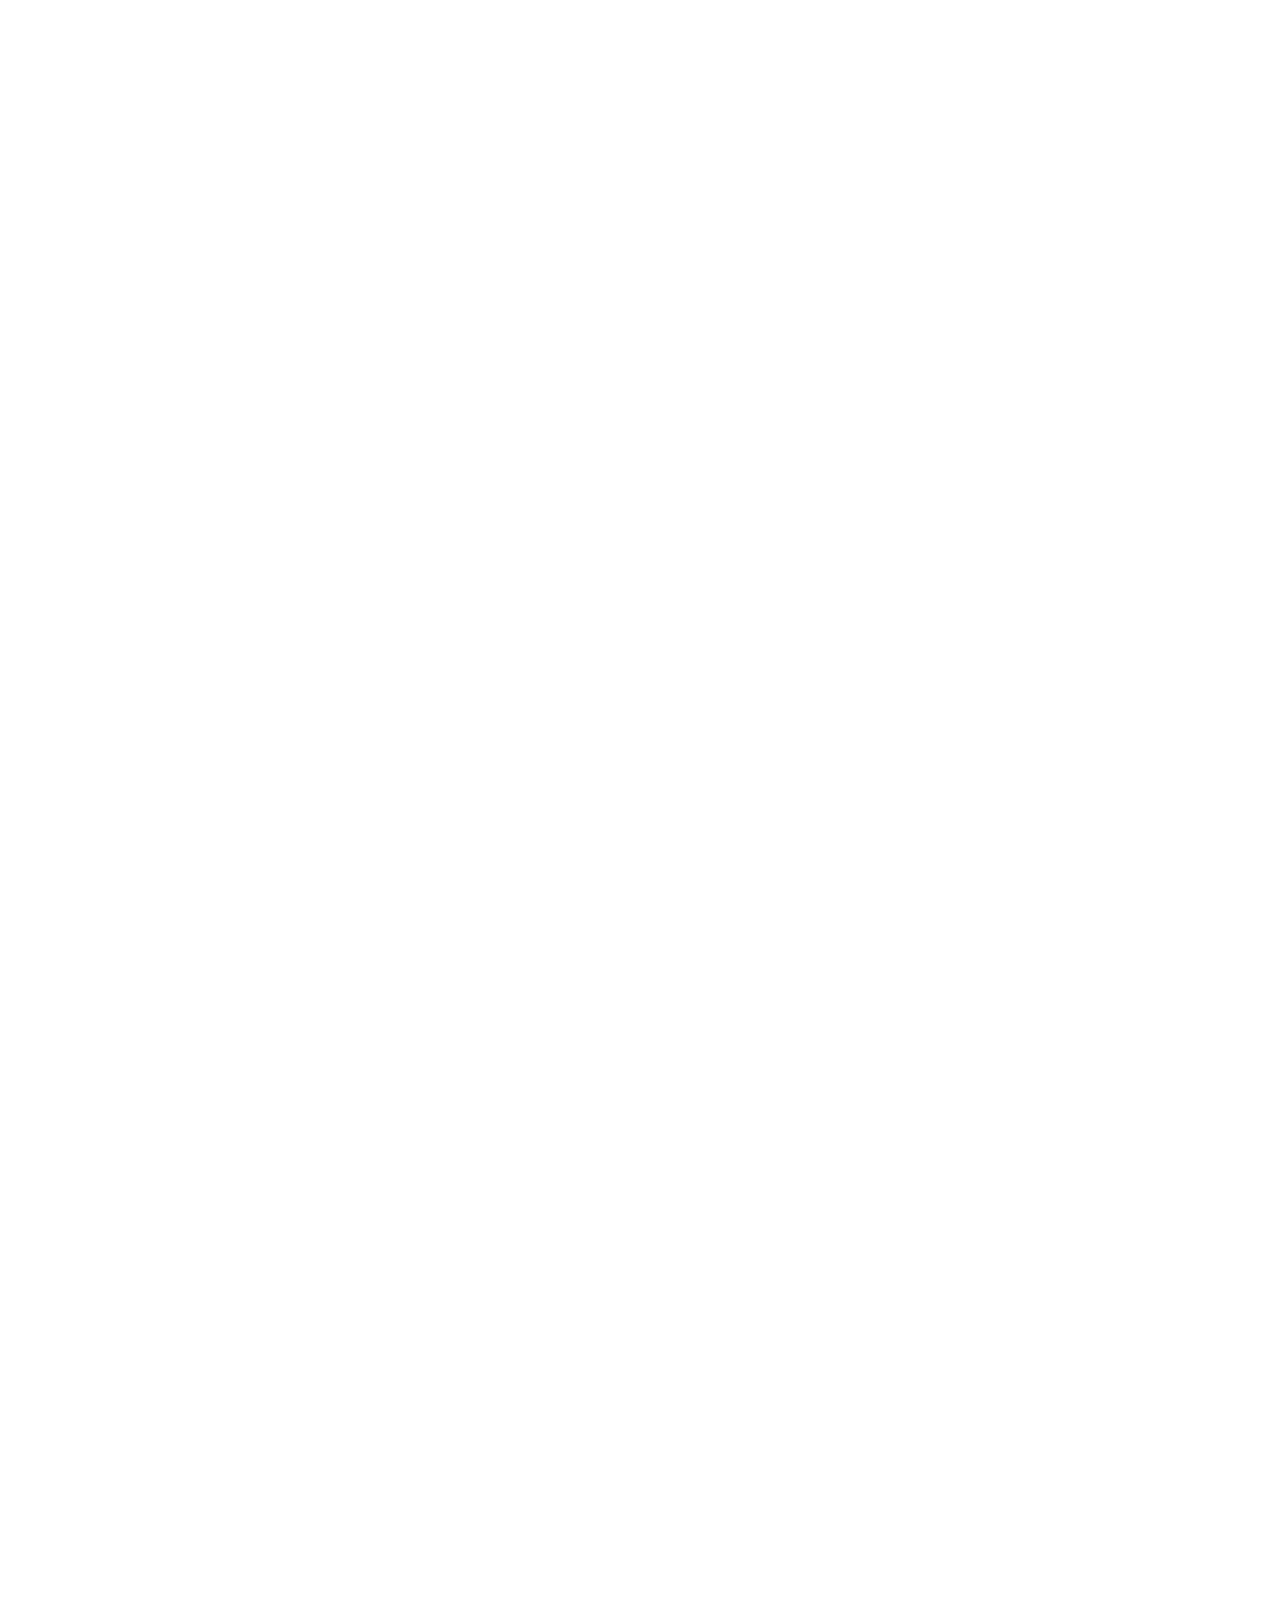
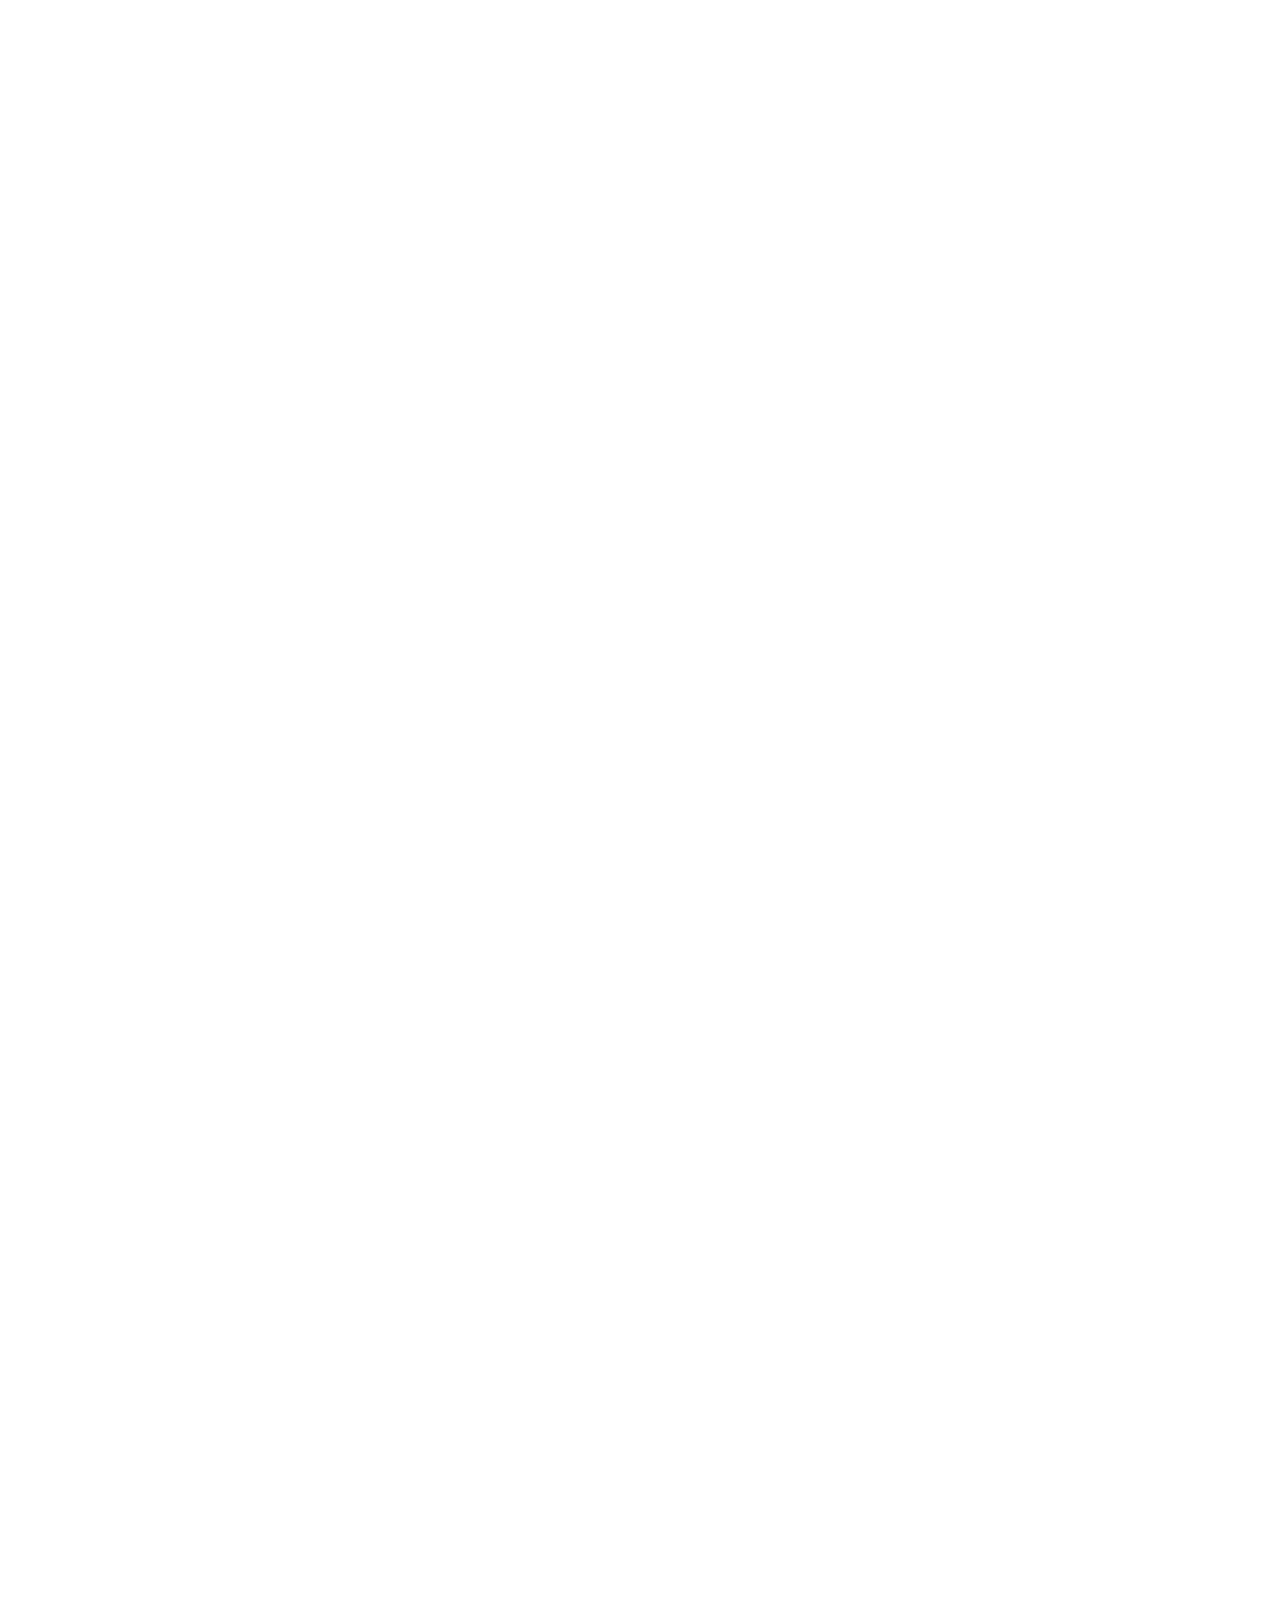
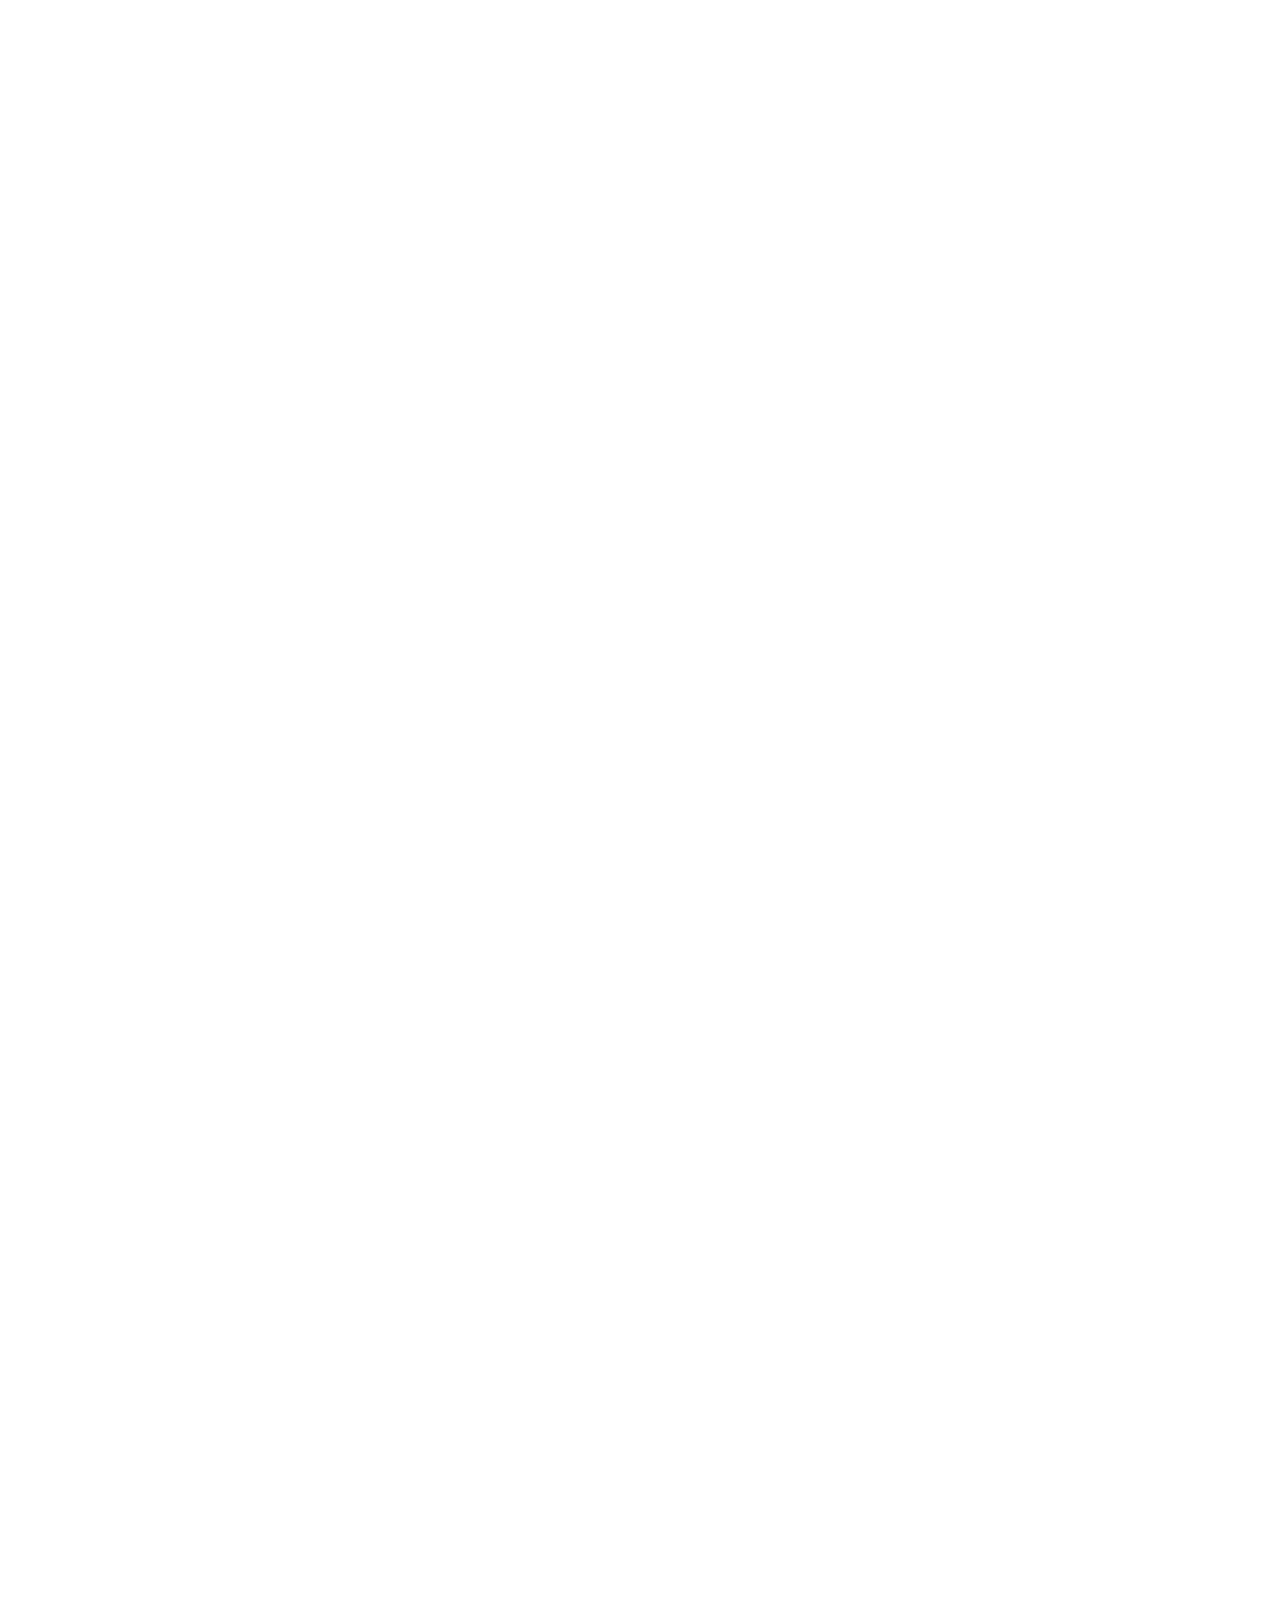
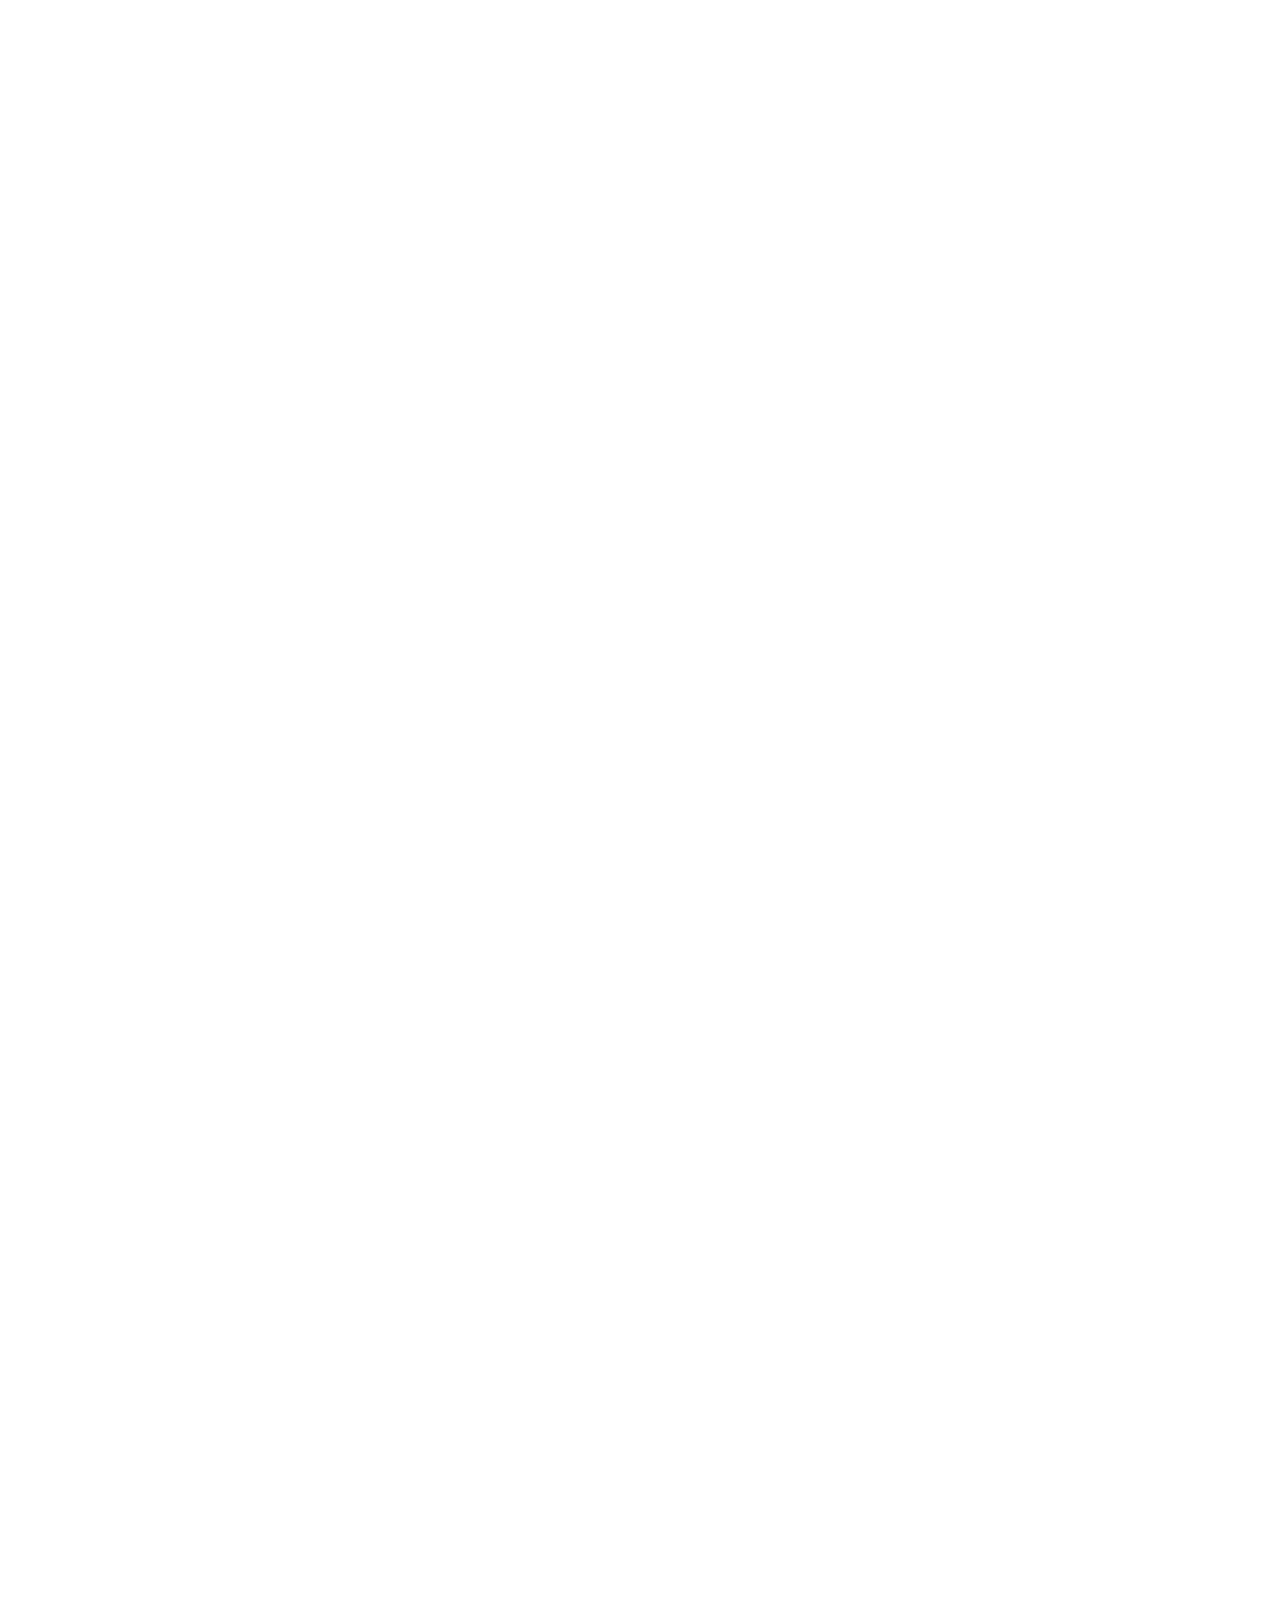
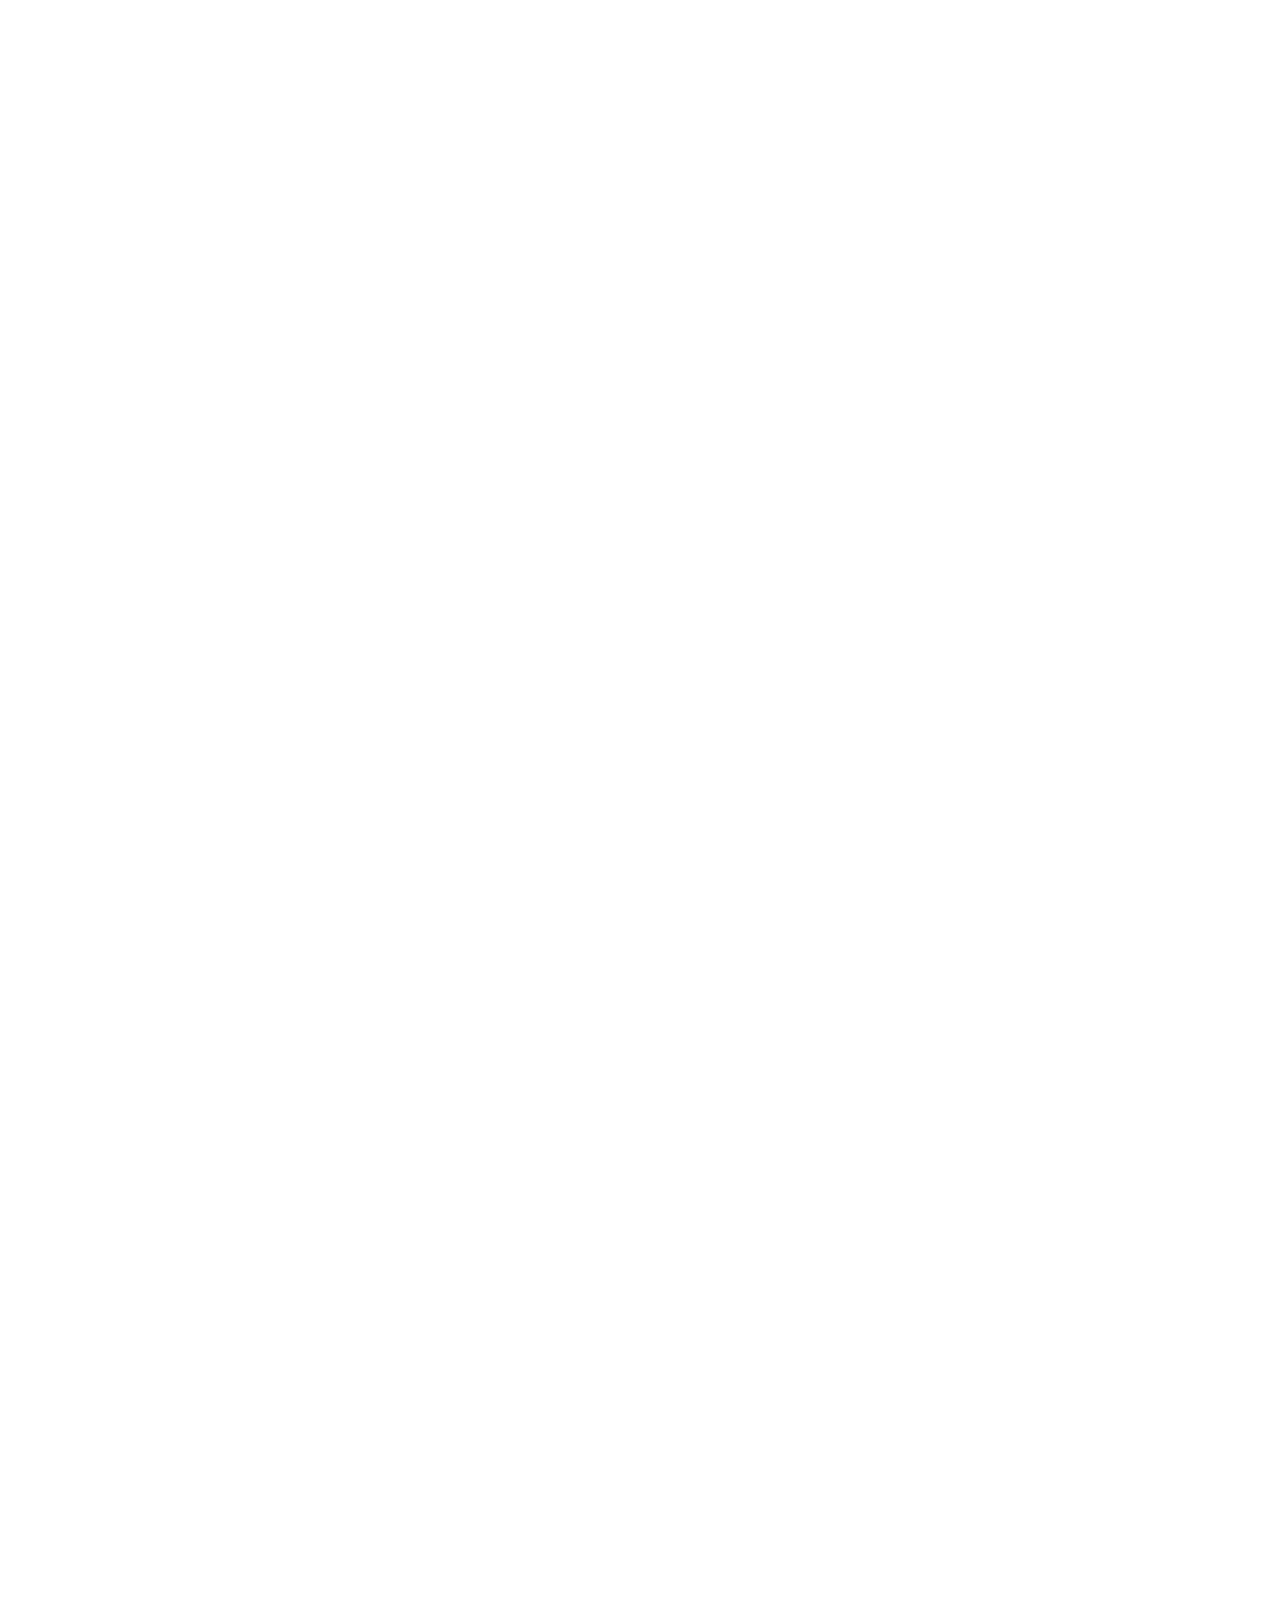
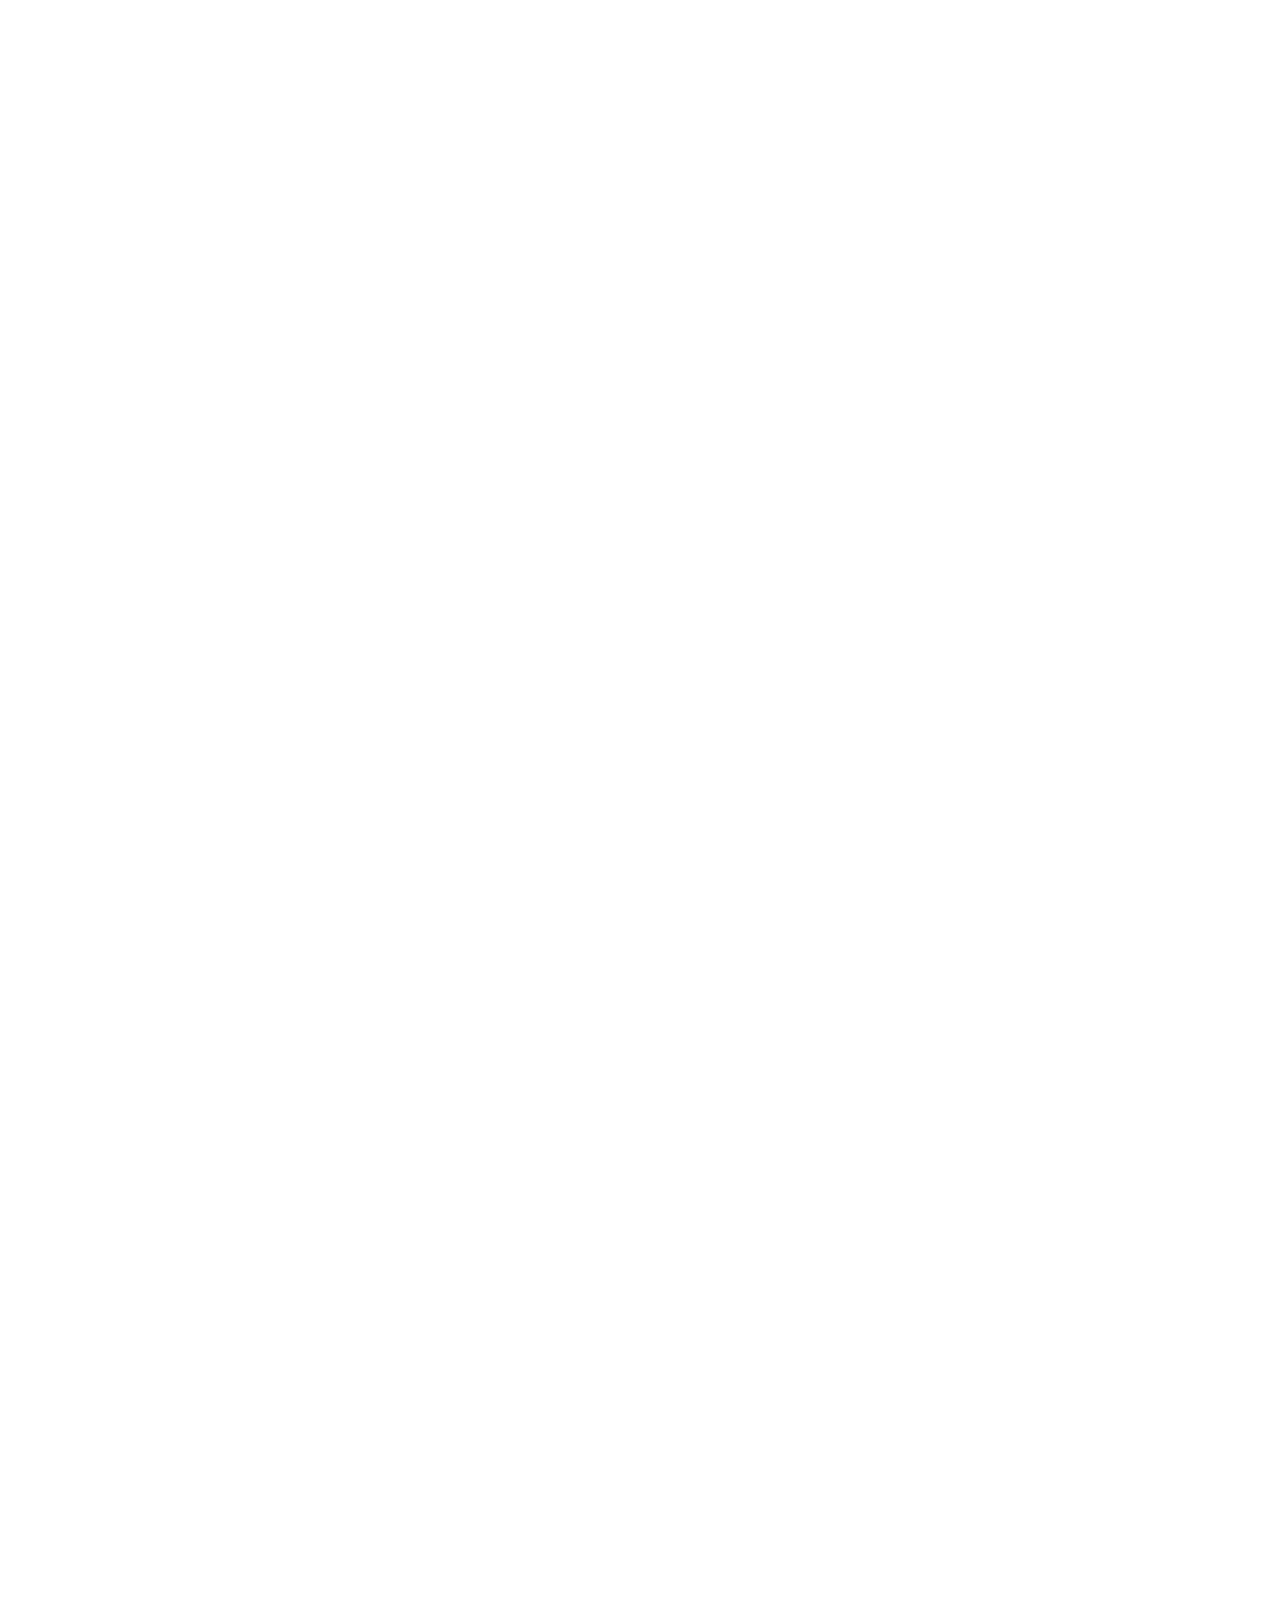
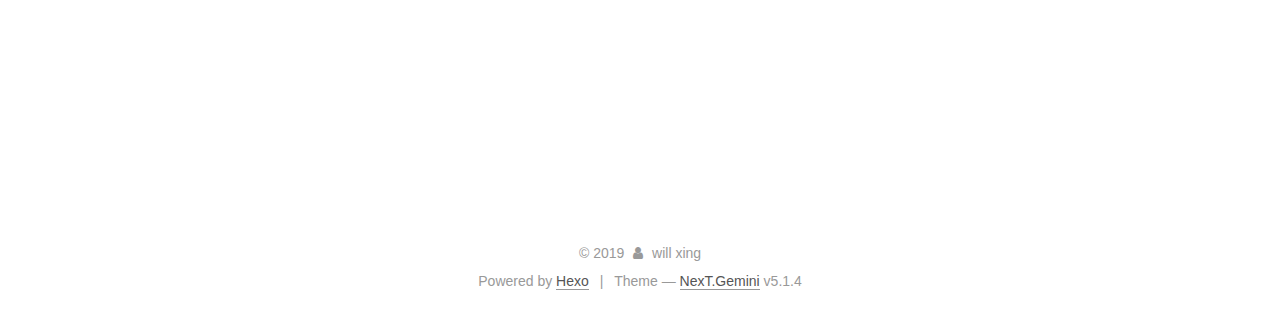
<file: index_old.html>
<!DOCTYPE html>



  


<html class="theme-next gemini use-motion" lang="en">
<head>
  <meta charset="UTF-8"/>
<meta http-equiv="X-UA-Compatible" content="IE=edge" />
<meta name="viewport" content="width=device-width, initial-scale=1, maximum-scale=1"/>
<meta name="theme-color" content="#222">









<meta http-equiv="Cache-Control" content="no-transform" />
<meta http-equiv="Cache-Control" content="no-siteapp" />
















  
  
  <link href="/lib/fancybox/source/jquery.fancybox.css?v=2.1.5" rel="stylesheet" type="text/css" />







<link href="/lib/font-awesome/css/font-awesome.min.css?v=4.6.2" rel="stylesheet" type="text/css" />

<link href="/css/main.css?v=5.1.4" rel="stylesheet" type="text/css" />


  <link rel="apple-touch-icon" sizes="180x180" href="/images/apple-touch-icon-next.png?v=5.1.4">


  <link rel="icon" type="image/png" sizes="32x32" href="/images/favicon-32x32-next.png?v=5.1.4">


  <link rel="icon" type="image/png" sizes="16x16" href="/images/favicon-16x16-next.png?v=5.1.4">


  <link rel="mask-icon" href="/images/logo.svg?v=5.1.4" color="#222">





  <meta name="keywords" content="Hexo, NexT" />










<meta property="og:type" content="website">
<meta property="og:title" content="学无止境">
<meta property="og:url" content="http:&#x2F;&#x2F;yoursite.com&#x2F;index.html">
<meta property="og:site_name" content="学无止境">
<meta property="og:locale" content="en">
<meta name="twitter:card" content="summary">



<script type="text/javascript" id="hexo.configurations">
  var NexT = window.NexT || {};
  var CONFIG = {
    root: '/',
    scheme: 'Gemini',
    version: '5.1.4',
    sidebar: {"position":"left","display":"post","offset":12,"b2t":false,"scrollpercent":false,"onmobile":false},
    fancybox: true,
    tabs: true,
    motion: {"enable":true,"async":false,"transition":{"post_block":"fadeIn","post_header":"slideDownIn","post_body":"slideDownIn","coll_header":"slideLeftIn","sidebar":"slideUpIn"}},
    duoshuo: {
      userId: '0',
      author: 'Author'
    },
    algolia: {
      applicationID: '',
      apiKey: '',
      indexName: '',
      hits: {"per_page":10},
      labels: {"input_placeholder":"Search for Posts","hits_empty":"We didn't find any results for the search: ${query}","hits_stats":"${hits} results found in ${time} ms"}
    }
  };
</script>



  <link rel="canonical" href="http://yoursite.com/"/>





  <title>学无止境</title>
  








</head>

<body itemscope itemtype="http://schema.org/WebPage" lang="en">

  
  
    
  

  <div class="container sidebar-position-left 
  page-home">
    <div class="headband"></div>

    <header id="header" class="header" itemscope itemtype="http://schema.org/WPHeader">
      <div class="header-inner"><div class="site-brand-wrapper">
  <div class="site-meta ">
    

    <div class="custom-logo-site-title">
      <a href="/"  class="brand" rel="start">
        <span class="logo-line-before"><i></i></span>
        <span class="site-title">学无止境</span>
        <span class="logo-line-after"><i></i></span>
      </a>
    </div>
      
        <p class="site-subtitle"></p>
      
  </div>

  <div class="site-nav-toggle">
    <button>
      <span class="btn-bar"></span>
      <span class="btn-bar"></span>
      <span class="btn-bar"></span>
    </button>
  </div>
</div>

<nav class="site-nav">
  

  
    <ul id="menu" class="menu">
      
        
        <li class="menu-item menu-item-home">
          <a href="/%20" rel="section">
            
              <i class="menu-item-icon fa fa-fw fa-home"></i> <br />
            
            Home
          </a>
        </li>
      
        
        <li class="menu-item menu-item-archives">
          <a href="/archives/%20" rel="section">
            
              <i class="menu-item-icon fa fa-fw fa-archive"></i> <br />
            
            Archives
          </a>
        </li>
      

      
    </ul>
  

  
</nav>



 </div>
    </header>

    <main id="main" class="main">
      <div class="main-inner">
        <div class="content-wrap">
          <div id="content" class="content">
            
  <section id="posts" class="posts-expand">
    
      

  

  
  
  

  <article class="post post-type-normal" itemscope itemtype="http://schema.org/Article">
  
  
  
  <div class="post-block">
    <link itemprop="mainEntityOfPage" href="http://yoursite.com/2019/10/29/Android%E5%BC%80%E5%8F%91-%E7%95%8C%E9%9D%A2/">

    <span hidden itemprop="author" itemscope itemtype="http://schema.org/Person">
      <meta itemprop="name" content="will xing">
      <meta itemprop="description" content="">
      <meta itemprop="image" content="/images/avatar.gif">
    </span>

    <span hidden itemprop="publisher" itemscope itemtype="http://schema.org/Organization">
      <meta itemprop="name" content="学无止境">
    </span>

    
      <header class="post-header">

        
        
          <h1 class="post-title" itemprop="name headline">
                
                <a class="post-title-link" href="/2019/10/29/Android%E5%BC%80%E5%8F%91-%E7%95%8C%E9%9D%A2/" itemprop="url">Android开发-界面</a></h1>
        

        <div class="post-meta">
          <span class="post-time">
            
              <span class="post-meta-item-icon">
                <i class="fa fa-calendar-o"></i>
              </span>
              
                <span class="post-meta-item-text">Posted on</span>
              
              <time title="Post created" itemprop="dateCreated datePublished" datetime="2019-10-29T18:58:32+08:00">
                2019-10-29
              </time>
            

            

            
          </span>

          

          
            
          

          
          

          

          

          

        </div>
      </header>
    

    
    
    
    <div class="post-body" itemprop="articleBody">

      
      

      
        
          
            <p>Android开发-界面<br>8月 11 2019<br>Android的App开发的界面一般是有<br>1.Android提供的控件View来进行实现；<br>2.继承View或者View的子类再自定义控件。</p>
<p>android提供的控件分析和理解<br>1.android控件从功能性分为两种：<br>1.1 不能包含其他控件，用于展示指定内容（以View为首TextView，ImageView，SurfaceView，TextureView等等）<br>View<br>View用于展示具体的内容，比如文字，图片，视频等等；</p>
<p>1.2 可以包含其他控件的控件（以ViewGroup为首各种layout，ListView，Spinner等） 虽然ViewGroup继承于<br>ViewGroup用于管理子View的对应关系，在顶部或者居中，View1在View2的右边等等；<br>可以理解为ViewGroup的内容就是View，View的内容就是具体内容。<br>为了让ViewGroup更好的管理View的信息，通过ViewParent和ViewManager两个接口来实现各种处理View的方式，以及LayoutParams类来配置子View的布局的参数,<br>ViewParent用于处理子View和ViewGroup相互影响时的一些接口，比如：子View重新绘制了会触发ViewGroup的onMeasure,onLayout,onDraw情况；<br>ViewManager用于添加删除更新ViewGroup中的子View的接口</p>
<p>2.View类型的内容填充以及事件处理<br>2.1 内容基本通过相应的控件提供的方法SetXXX可以将内容填充到View中<br>TextView的setText 具体可以查看相应的问题<br>ImageView的setImageDrawable等等<br>2.2 事件可以通过setxxxLisenter来配置并添加相应的实现。</p>
<p>3.ViewGroup类型的内容填充<br>3.1 通过ViewManager接口提供的addView（view v）将View添加的对应的ViewGroup（要先设置好相应的layoutParams）,各种layout均支持该方式添加。<br>3.2 使用Xml文件编辑，在Layout中直接添加各个子View<br>3.3 类似于ListView，ViewPage，RecyclerView等类型可以通过实现相应的Adapter，来实现将数据转换到列表来展示的过程，其他将View添加到ListView等的过程由这些ViewGroup调用Adapter中类似getView方法获取View并添加。<br>例如：RecyclerView 继承RecyclerView.Adapter 抽象类后实现其中的方法达到批量添加的效果。</p>
<p>4.Activity显示界面的结构<br>在Activity或者Dialog里面有一个PhoneWindow对象<br>PhoneWindow里面有一个DecorView（ViewGrounp）<br>DecorView里面头一个TitleView和一个ContentView（就是调用setContentView时设置的）</p>
<p>这个和PhoneWindow通过WindowManager和WindowManagerService进行交互</p>

          
        
      
    </div>
    
    
    

    

    

    

    <footer class="post-footer">
      

      

      

      
      
        <div class="post-eof"></div>
      
    </footer>
  </div>
  
  
  
  </article>


    
      

  

  
  
  

  <article class="post post-type-normal" itemscope itemtype="http://schema.org/Article">
  
  
  
  <div class="post-block">
    <link itemprop="mainEntityOfPage" href="http://yoursite.com/2019/10/29/%E9%87%8D%E5%AD%A6JAVA%E4%B9%8B%E5%9F%BA%E7%A1%80%E7%9F%A5%E8%AF%86/">

    <span hidden itemprop="author" itemscope itemtype="http://schema.org/Person">
      <meta itemprop="name" content="will xing">
      <meta itemprop="description" content="">
      <meta itemprop="image" content="/images/avatar.gif">
    </span>

    <span hidden itemprop="publisher" itemscope itemtype="http://schema.org/Organization">
      <meta itemprop="name" content="学无止境">
    </span>

    
      <header class="post-header">

        
        
          <h1 class="post-title" itemprop="name headline">
                
                <a class="post-title-link" href="/2019/10/29/%E9%87%8D%E5%AD%A6JAVA%E4%B9%8B%E5%9F%BA%E7%A1%80%E7%9F%A5%E8%AF%86/" itemprop="url">重学JAVA之基础知识</a></h1>
        

        <div class="post-meta">
          <span class="post-time">
            
              <span class="post-meta-item-icon">
                <i class="fa fa-calendar-o"></i>
              </span>
              
                <span class="post-meta-item-text">Posted on</span>
              
              <time title="Post created" itemprop="dateCreated datePublished" datetime="2019-10-29T18:58:32+08:00">
                2019-10-29
              </time>
            

            

            
          </span>

          

          
            
          

          
          

          

          

          

        </div>
      </header>
    

    
    
    
    <div class="post-body" itemprop="articleBody">

      
      

      
        
          
            <p>9月 20 2019<br>一、高级编程语言基础<br>高级编程语言不再过度地依赖某种特定的机器或环境。<br>高级编程语言会被翻译为可以被机器上可以运行的真实代码（虚拟机也认为是一种机器）;<br>翻译机制有两种：<br>1.编译：一般高级语言有将程序代码整体翻译（编译）为计算机可以识别的机器语言，由计算机的CPU直接运行，这种一般称为编译型语言；<br>2.翻译：程序在代码运行时才即时翻译，这种机制称为解释，这种一般称为解释性语言；<br>一般来说，编译型语言效率更高，解释性语言灵活性更高。</p>
<p>程序语言一般包括下面规范：<br>1.数据和数据结构；<br>2.指令和流程控制；<br>3.引用机制和重用；</p>
<p>1.针对数据的处理不同，分为静态型态系统（C++，java）和 动态型态系统（Lisp，JavaScript等）<br>大部分语言都在内制的型态类型上组合了复杂的数据结构类型（数组，列表，堆栈，文件等等）<br>面向对象运行程序员自己定义新的数据型态，包括对象和运行于该对象的方法。</p>
<p>2.数据确定后，机器根据指令和流程来对数据进行处理</p>
<p>3.引用的中心思想是必须有一种间接设计储存空间的方法。最常见的方法是通过命名变量。<br>进一步的引用可以包括指向其他储存空间的指针。还有一种类似的方法就是命名一组指令。<br>大多数程序设计语言使用宏调用、过程调用或函数调用。使用这些代替的名字能让程序更灵活，并更具重用性。</p>

          
        
      
    </div>
    
    
    

    

    

    

    <footer class="post-footer">
      

      

      

      
      
        <div class="post-eof"></div>
      
    </footer>
  </div>
  
  
  
  </article>


    
      

  

  
  
  

  <article class="post post-type-normal" itemscope itemtype="http://schema.org/Article">
  
  
  
  <div class="post-block">
    <link itemprop="mainEntityOfPage" href="http://yoursite.com/2019/10/29/%E6%8E%92%E5%BA%8F%E5%AD%A6%E4%B9%A0-%E5%BF%AB%E9%80%9F%E6%8E%92%E5%BA%8F/">

    <span hidden itemprop="author" itemscope itemtype="http://schema.org/Person">
      <meta itemprop="name" content="will xing">
      <meta itemprop="description" content="">
      <meta itemprop="image" content="/images/avatar.gif">
    </span>

    <span hidden itemprop="publisher" itemscope itemtype="http://schema.org/Organization">
      <meta itemprop="name" content="学无止境">
    </span>

    
      <header class="post-header">

        
        
          <h1 class="post-title" itemprop="name headline">
                
                <a class="post-title-link" href="/2019/10/29/%E6%8E%92%E5%BA%8F%E5%AD%A6%E4%B9%A0-%E5%BF%AB%E9%80%9F%E6%8E%92%E5%BA%8F/" itemprop="url">排序学习-快速排序</a></h1>
        

        <div class="post-meta">
          <span class="post-time">
            
              <span class="post-meta-item-icon">
                <i class="fa fa-calendar-o"></i>
              </span>
              
                <span class="post-meta-item-text">Posted on</span>
              
              <time title="Post created" itemprop="dateCreated datePublished" datetime="2019-10-29T18:58:32+08:00">
                2019-10-29
              </time>
            

            

            
          </span>

          

          
            
          

          
          

          

          

          

        </div>
      </header>
    

    
    
    
    <div class="post-body" itemprop="articleBody">

      
      

      
        
          
            <p>排序学习-快速排序<br>8月 08 2019<br>来源为wiki:<a href="https://zh.wikipedia.org/wiki/%E5%BF%AB%E9%80%9F%E6%8E%92%E5%BA%8F" target="_blank" rel="noopener">https://zh.wikipedia.org/wiki/%E5%BF%AB%E9%80%9F%E6%8E%92%E5%BA%8F</a><br>1.快速排序的原理<br>1.在数据集合中选择一个基准数（pivot），<br>2.将小于该基准数的元素全部移动到基准的左边，大于基准的元素全部移动到基准的右边；<br>3.将分好区左边和右边分别再重复使用第一和第二步进行分区，直到只剩下一个元素为止</p>
<p>伪代码：</p>
<p>1<br>2<br>3<br>4<br>5<br>6<br>7<br>8<br>9<br>10<br>11<br>12<br>13<br>14<br>15<br>function quicksort(q){<br>    var list_less,pivot,list_greater<br>    if(q&lt;=1){<br>        return q;<br>    }else{<br>            for each x in q excpet the pivot element{<br>                if(x &lt; pivot){<br>                    list_less.add(x)<br>                }else{<br>                    list_greater.add(x)<br>                }<br>            }<br>        return concatenate(quicksort(list_less),pivot,quicksort(list_greater))<br>    }<br>}<br>上述代码使用了额外的空间</p>
<p>下面使用一个原地分割的算法</p>
<p>1<br>2<br>3<br>4<br>5<br>6<br>7<br>8<br>9<br>10<br>11<br>12<br>13<br>14<br>function partition(q,left,right,pivotIndex){<br>       pivot = q[pivotIndex];<br>       swap(q[right],q[pivotIndex]);//移动基准pivot到最后<br>        index = left;<br>       for i form left to right    // 从左到右遍历<br>       {<br>         if(q[i] &lt; pivot){<br>                 swap(q[left],q[index])；//将小于基准pivot的放到左边index对应<br>                 index++;<br>         }<br>       }<br>       swap(q[index],q[pivotIndex]);//将pivot放到index移动位置进行交换<br>       return index;<br>}<br>快速排序里面用原地分割</p>
<p>1<br>2<br>3<br>4<br>5<br>6<br>procedure quicksort(a, left, right)<br>   if right &gt; left<br>       select a pivot value a[pivotIndex]<br>       pivotNewIndex := partition(a, left, right, pivotIndex)<br>       quicksort(a, left, pivotNewIndex-1)<br>       quicksort(a, pivotNewIndex+1, right)<br>JAVA的实现1 不用原地分割<br>1<br>2<br>3<br>4<br>5<br>6<br>7<br>8<br>9<br>10<br>11<br>12<br>13<br>14<br>15<br>16<br>17<br>18<br>19<br>20<br>21<br>22<br>23<br>24<br>25<br>26<br>27<br>28<br>29<br>30<br>31<br>32<br>33<br>34<br>35<br>36<br>37<br>38<br>39<br>40<br>41<br>public static int[] quickSort(int[] ints) {<br>      if (ints.length &lt;= 1) {<br>          return ints;<br>      } else {<br>          int pivot = ints[0];<br>          int[] less = new int[ints.length - 1];<br>          int[] greater = new int[ints.length - 1];<br>          int i = 1, j = 0, k = 0;<br>          for (; i &lt; ints.length; i++) {<br>              if (ints[i] &lt; pivot) {<br>                  less[j] = ints[i];<br>                  j++;<br>              } else {<br>                  greater[k] = ints[i];<br>                  k++;<br>              }<br>          }<br>          int[] less_ = new int[j];<br>          for (int x = 0; x &lt; j; x++) {<br>              less_[x] = less[x];<br>          }<br>          less = quickSort(less_);</p>
<pre><code>    int[] greater_ = new int[k];
    for (int x = 0; x &lt; k; x++) {
        greater_[x] = greater[x];
    }
    greater = quickSort(greater_);

    for (int x = 0; x &lt; ints.length; x++) {
        if (x &lt; j) {
            ints[x] = less[x];
        } else if (x == j) {
            ints[x] = pivot;
        } else {
            ints[x] = greater[x - j -1];
        }
    }
    return ints;
}</code></pre><p>  }<br>使用原地分割</p>
<p>1<br>2<br>3<br>4<br>5<br>6<br>7<br>8<br>9<br>10<br>11<br>12<br>13<br>14<br>15<br>16<br>17<br>18<br>19<br>20<br>21<br>22<br>23<br>24<br>25<br>26<br>27<br>28<br>29<br>30<br>31<br>32<br>  public static int[] quickSort2(int[] ints) {<br>    return quickSortpartition(ints,0,ints.length-1);<br>}</p>
<p>public static int[] quickSortpartition(int[] ints,int left,int right) {<br>    if(left&lt;right){<br>      int  pivotnew = partition(ints,left,right,left);<br>        quickSortpartition(ints,left,pivotnew-1);<br>        quickSortpartition(ints,pivotnew+1,right);<br>    }</p>
<pre><code>return ints;</code></pre><p>}<br>//原地分割<br>public static int partition(int[] ints,int left,int right,int pivotIndex){<br>        int pivot = ints[pivotIndex];<br>        ints[pivotIndex] = ints[right];<br>        ints[right] = pivot;<br>        int index= left;<br>        for(int i =left;i &lt; right;++i){<br>            if(ints[i] &lt; pivot){<br>                int tmp = ints[i];<br>                ints[i] = ints[index];<br>                ints[index] = tmp;<br>                index++;<br>            }<br>        }<br>    int tmp = ints[index];<br>    ints[index] = ints[right];<br>    ints[right] = tmp;<br>    return  index;<br>}</p>

          
        
      
    </div>
    
    
    

    

    

    

    <footer class="post-footer">
      

      

      

      
      
        <div class="post-eof"></div>
      
    </footer>
  </div>
  
  
  
  </article>


    
      

  

  
  
  

  <article class="post post-type-normal" itemscope itemtype="http://schema.org/Article">
  
  
  
  <div class="post-block">
    <link itemprop="mainEntityOfPage" href="http://yoursite.com/2019/10/29/%E5%B8%B8%E7%94%A8%E6%95%B0%E6%8D%AE%E7%BB%93%E6%9E%84/">

    <span hidden itemprop="author" itemscope itemtype="http://schema.org/Person">
      <meta itemprop="name" content="will xing">
      <meta itemprop="description" content="">
      <meta itemprop="image" content="/images/avatar.gif">
    </span>

    <span hidden itemprop="publisher" itemscope itemtype="http://schema.org/Organization">
      <meta itemprop="name" content="学无止境">
    </span>

    
      <header class="post-header">

        
        
          <h1 class="post-title" itemprop="name headline">
                
                <a class="post-title-link" href="/2019/10/29/%E5%B8%B8%E7%94%A8%E6%95%B0%E6%8D%AE%E7%BB%93%E6%9E%84/" itemprop="url">常用数据结构</a></h1>
        

        <div class="post-meta">
          <span class="post-time">
            
              <span class="post-meta-item-icon">
                <i class="fa fa-calendar-o"></i>
              </span>
              
                <span class="post-meta-item-text">Posted on</span>
              
              <time title="Post created" itemprop="dateCreated datePublished" datetime="2019-10-29T18:58:32+08:00">
                2019-10-29
              </time>
            

            

            
          </span>

          

          
            
          

          
          

          

          

          

        </div>
      </header>
    

    
    
    
    <div class="post-body" itemprop="articleBody">

      
      

      
        
          
            <p>常用数据结构<br>date: 2019-09-01<br>参考：<br>1.<a href="https://www.cnblogs.com/skywang12345/p/3603935.html" target="_blank" rel="noopener">https://www.cnblogs.com/skywang12345/p/3603935.html</a><br>2.wiki</p>
<p>一、数组 Array （线性结构）</p>
<p>特点：<br>1.请求后空间大小固定；<br>2.内存中连续，只给数组专用；<br>3.有越界风险（C语言）<br>4.java使用ArrayList等高级数据结构，可以动态扩展空间等</p>
<p>二、栈 Stack （线性表）</p>
<p>特点：<br>1.先进后出，后进先出<br>2.除头节点外，每个元素有一个前驱，一个后继</p>
<p>三、队列 Queue （线性表）</p>
<p>特点：<br>1.先进先出</p>
<p>四、链表 Linked List （线性表）</p>
<p>特点：<br>1.不需要顺序（连续）的保存数据；</p>
<p>常用:<br>1.单向链表<br>2.双向链表<br>3.循环链表</p>
<p>五、树 tree 树形结构（包括二叉树，堆，B树，字典树）</p>
<p>特点：<br>1.每个节点有零或多个节点；<br>2.没有父阶段的节点称为根节点；<br>3.每一个非根节点有且只有一个父节点；<br>4.除了根节点外，没改子节点可以分为多个不相交代的子树；<br>5.树里面没有环路。</p>
<p>此处仅将二叉树作为树内容进行介绍，堆部分单独在下面说明</p>
<p>常用二叉树:<br>1.二次查找树<br>2.AVL树（高度平衡的二叉树）<br>3.伸展树<br>4.红黑树<br>5.哈夫曼树</p>
<p>六、堆 Heap<br>计算机科学中的一种特别的树状数据结构，<br>给定堆中任意节点P和C，若P是C的母节点，那么P的值会小于等于（或大于等于）C的值</p>
<p>常用:<br>1.二叉堆: 是一个完全二元树或者近似完全二元树,按照排列可以分为最大堆和最小堆<br>2.左斜堆: 左偏树是一种可并堆的实现。左偏树是一棵二叉树<br>3.斜堆: 左偏树的一个变种<br>4.二项堆： 类似于二叉堆的堆结构<br>5.斐波那契堆: （待学习）</p>
<p>七、图 Graph<br>一张图由一些小圆点（称为顶点或结点）和连结这些圆点的直线或曲线（称为边）组成</p>
<p>八、散列表 Hash<br>根据键（Key）而直接访问在内存存储位置的数据结构。也就是说，它通过计算一个关于键值的函数，将所需查询的数据映射到表中一个位置来访问记录，这加快了查找速度。这个映射函数称做散列函数，存放记录的数组称做散列表</p>

          
        
      
    </div>
    
    
    

    

    

    

    <footer class="post-footer">
      

      

      

      
      
        <div class="post-eof"></div>
      
    </footer>
  </div>
  
  
  
  </article>


    
  </section>

  


          </div>
          


          

        </div>
        
          
  
  <div class="sidebar-toggle">
    <div class="sidebar-toggle-line-wrap">
      <span class="sidebar-toggle-line sidebar-toggle-line-first"></span>
      <span class="sidebar-toggle-line sidebar-toggle-line-middle"></span>
      <span class="sidebar-toggle-line sidebar-toggle-line-last"></span>
    </div>
  </div>

  <aside id="sidebar" class="sidebar">
    
    <div class="sidebar-inner">

      

      

      <section class="site-overview-wrap sidebar-panel sidebar-panel-active">
        <div class="site-overview">
          <div class="site-author motion-element" itemprop="author" itemscope itemtype="http://schema.org/Person">
            
              <p class="site-author-name" itemprop="name">will xing</p>
              <p class="site-description motion-element" itemprop="description"></p>
          </div>

          <nav class="site-state motion-element">

            
              <div class="site-state-item site-state-posts">
              
                <a href="/archives/%20%7C%7C%20archive">
              
                  <span class="site-state-item-count">4</span>
                  <span class="site-state-item-name">posts</span>
                </a>
              </div>
            

            

            

          </nav>

          

          

          
          

          
          

          

        </div>
      </section>

      

      

    </div>
  </aside>


        
      </div>
    </main>

    <footer id="footer" class="footer">
      <div class="footer-inner">
        <div class="copyright">&copy; <span itemprop="copyrightYear">2019</span>
  <span class="with-love">
    <i class="fa fa-user"></i>
  </span>
  <span class="author" itemprop="copyrightHolder">will xing</span>

  
</div>


  <div class="powered-by">Powered by <a class="theme-link" target="_blank" href="https://hexo.io">Hexo</a></div>



  <span class="post-meta-divider">|</span>



  <div class="theme-info">Theme &mdash; <a class="theme-link" target="_blank" href="https://github.com/iissnan/hexo-theme-next">NexT.Gemini</a> v5.1.4</div>




        







        
      </div>
    </footer>

    
      <div class="back-to-top">
        <i class="fa fa-arrow-up"></i>
        
      </div>
    

    

  </div>

  

<script type="text/javascript">
  if (Object.prototype.toString.call(window.Promise) !== '[object Function]') {
    window.Promise = null;
  }
</script>









  












  
  
    <script type="text/javascript" src="/lib/jquery/index.js?v=2.1.3"></script>
  

  
  
    <script type="text/javascript" src="/lib/fastclick/lib/fastclick.min.js?v=1.0.6"></script>
  

  
  
    <script type="text/javascript" src="/lib/jquery_lazyload/jquery.lazyload.js?v=1.9.7"></script>
  

  
  
    <script type="text/javascript" src="/lib/velocity/velocity.min.js?v=1.2.1"></script>
  

  
  
    <script type="text/javascript" src="/lib/velocity/velocity.ui.min.js?v=1.2.1"></script>
  

  
  
    <script type="text/javascript" src="/lib/fancybox/source/jquery.fancybox.pack.js?v=2.1.5"></script>
  


  


  <script type="text/javascript" src="/js/src/utils.js?v=5.1.4"></script>

  <script type="text/javascript" src="/js/src/motion.js?v=5.1.4"></script>



  
  


  <script type="text/javascript" src="/js/src/affix.js?v=5.1.4"></script>

  <script type="text/javascript" src="/js/src/schemes/pisces.js?v=5.1.4"></script>



  

  


  <script type="text/javascript" src="/js/src/bootstrap.js?v=5.1.4"></script>



  


  




	





  





  












  





  

  

  

  
  

  

  

  

</body>
</html>
</file>
<file: css/style.css>
body {
  width: 100%;
}
body:before,
body:after {
  content: "";
  display: table;
}
body:after {
  clear: both;
}
html,
body,
div,
span,
applet,
object,
iframe,
h1,
h2,
h3,
h4,
h5,
h6,
p,
blockquote,
pre,
a,
abbr,
acronym,
address,
big,
cite,
code,
del,
dfn,
em,
img,
ins,
kbd,
q,
s,
samp,
small,
strike,
strong,
sub,
sup,
tt,
var,
dl,
dt,
dd,
ol,
ul,
li,
fieldset,
form,
label,
legend,
table,
caption,
tbody,
tfoot,
thead,
tr,
th,
td {
  margin: 0;
  padding: 0;
  border: 0;
  outline: 0;
  font-weight: inherit;
  font-style: inherit;
  font-family: inherit;
  font-size: 100%;
  vertical-align: baseline;
}
body {
  line-height: 1;
  color: #000;
  background: #fff;
}
ol,
ul {
  list-style: none;
}
table {
  border-collapse: separate;
  border-spacing: 0;
  vertical-align: middle;
}
caption,
th,
td {
  text-align: left;
  font-weight: normal;
  vertical-align: middle;
}
a img {
  border: none;
}
input,
button {
  margin: 0;
  padding: 0;
}
input::-moz-focus-inner,
button::-moz-focus-inner {
  border: 0;
  padding: 0;
}
@font-face {
  font-family: FontAwesome;
  font-style: normal;
  font-weight: normal;
  src: url("fonts/fontawesome-webfont.eot?v=#4.0.3");
  src: url("fonts/fontawesome-webfont.eot?#iefix&v=#4.0.3") format("embedded-opentype"), url("fonts/fontawesome-webfont.woff?v=#4.0.3") format("woff"), url("fonts/fontawesome-webfont.ttf?v=#4.0.3") format("truetype"), url("fonts/fontawesome-webfont.svg#fontawesomeregular?v=#4.0.3") format("svg");
}
html,
body,
#container {
  height: 100%;
}
body {
  background: #eee;
  font: 14px -apple-system, BlinkMacSystemFont, "Segoe UI", "Roboto", "Oxygen", "Ubuntu", "Cantarell", "Fira Sans", "Droid Sans", "Helvetica Neue", sans-serif;
  -webkit-text-size-adjust: 100%;
}
.outer {
  max-width: 1220px;
  margin: 0 auto;
  padding: 0 20px;
}
.outer:before,
.outer:after {
  content: "";
  display: table;
}
.outer:after {
  clear: both;
}
.inner {
  display: inline;
  float: left;
  width: 98.33333333333333%;
  margin: 0 0.833333333333333%;
}
.left,
.alignleft {
  float: left;
}
.right,
.alignright {
  float: right;
}
.clear {
  clear: both;
}
#container {
  position: relative;
}
.mobile-nav-on {
  overflow: hidden;
}
#wrap {
  height: 100%;
  width: 100%;
  position: absolute;
  top: 0;
  left: 0;
  -webkit-transition: 0.2s ease-out;
  -moz-transition: 0.2s ease-out;
  -ms-transition: 0.2s ease-out;
  transition: 0.2s ease-out;
  z-index: 1;
  background: #eee;
}
.mobile-nav-on #wrap {
  left: 280px;
}
@media screen and (min-width: 768px) {
  #main {
    display: inline;
    float: left;
    width: 73.33333333333333%;
    margin: 0 0.833333333333333%;
  }
}
.article-date,
.article-category-link,
.archive-year,
.widget-title {
  text-decoration: none;
  text-transform: uppercase;
  letter-spacing: 2px;
  color: #999;
  margin-bottom: 1em;
  margin-left: 5px;
  line-height: 1em;
  text-shadow: 0 1px #fff;
  font-weight: bold;
}
.article-inner,
.archive-article-inner {
  background: #fff;
  -webkit-box-shadow: 1px 2px 3px #ddd;
  box-shadow: 1px 2px 3px #ddd;
  border: 1px solid #ddd;
  border-radius: 3px;
}
.article-entry h1,
.widget h1 {
  font-size: 2em;
}
.article-entry h2,
.widget h2 {
  font-size: 1.5em;
}
.article-entry h3,
.widget h3 {
  font-size: 1.3em;
}
.article-entry h4,
.widget h4 {
  font-size: 1.2em;
}
.article-entry h5,
.widget h5 {
  font-size: 1em;
}
.article-entry h6,
.widget h6 {
  font-size: 1em;
  color: #999;
}
.article-entry hr,
.widget hr {
  border: 1px dashed #ddd;
}
.article-entry strong,
.widget strong {
  font-weight: bold;
}
.article-entry em,
.widget em,
.article-entry cite,
.widget cite {
  font-style: italic;
}
.article-entry sup,
.widget sup,
.article-entry sub,
.widget sub {
  font-size: 0.75em;
  line-height: 0;
  position: relative;
  vertical-align: baseline;
}
.article-entry sup,
.widget sup {
  top: -0.5em;
}
.article-entry sub,
.widget sub {
  bottom: -0.2em;
}
.article-entry small,
.widget small {
  font-size: 0.85em;
}
.article-entry acronym,
.widget acronym,
.article-entry abbr,
.widget abbr {
  border-bottom: 1px dotted;
}
.article-entry ul,
.widget ul,
.article-entry ol,
.widget ol,
.article-entry dl,
.widget dl {
  margin: 0 20px;
  line-height: 1.6em;
}
.article-entry ul ul,
.widget ul ul,
.article-entry ol ul,
.widget ol ul,
.article-entry ul ol,
.widget ul ol,
.article-entry ol ol,
.widget ol ol {
  margin-top: 0;
  margin-bottom: 0;
}
.article-entry ul,
.widget ul {
  list-style: disc;
}
.article-entry ol,
.widget ol {
  list-style: decimal;
}
.article-entry dt,
.widget dt {
  font-weight: bold;
}
#header {
  height: 300px;
  position: relative;
  border-bottom: 1px solid #ddd;
}
#header:before,
#header:after {
  content: "";
  position: absolute;
  left: 0;
  right: 0;
  height: 40px;
}
#header:before {
  top: 0;
  background: -webkit-linear-gradient(rgba(0,0,0,0.2), transparent);
  background: -moz-linear-gradient(rgba(0,0,0,0.2), transparent);
  background: -ms-linear-gradient(rgba(0,0,0,0.2), transparent);
  background: linear-gradient(rgba(0,0,0,0.2), transparent);
}
#header:after {
  bottom: 0;
  background: -webkit-linear-gradient(transparent, rgba(0,0,0,0.2));
  background: -moz-linear-gradient(transparent, rgba(0,0,0,0.2));
  background: -ms-linear-gradient(transparent, rgba(0,0,0,0.2));
  background: linear-gradient(transparent, rgba(0,0,0,0.2));
}
#header-outer {
  height: 100%;
  position: relative;
}
#header-inner {
  position: relative;
  overflow: hidden;
}
#banner {
  position: absolute;
  top: 0;
  left: 0;
  width: 100%;
  height: 100%;
  background: url("images/banner.jpg") center #000;
  -webkit-background-size: cover;
  -moz-background-size: cover;
  background-size: cover;
  z-index: -1;
}
#header-title {
  text-align: center;
  height: 40px;
  position: absolute;
  top: 50%;
  left: 0;
  margin-top: -20px;
}
#logo,
#subtitle {
  text-decoration: none;
  color: #fff;
  font-weight: 300;
  text-shadow: 0 1px 4px rgba(0,0,0,0.3);
}
#logo {
  font-size: 40px;
  line-height: 40px;
  letter-spacing: 2px;
}
#subtitle {
  font-size: 16px;
  line-height: 16px;
  letter-spacing: 1px;
}
#subtitle-wrap {
  margin-top: 16px;
}
#main-nav {
  float: left;
  margin-left: -15px;
}
.nav-icon,
.main-nav-link {
  float: left;
  color: #fff;
  opacity: 0.6;
  text-decoration: none;
  text-shadow: 0 1px rgba(0,0,0,0.2);
  -webkit-transition: opacity 0.2s;
  -moz-transition: opacity 0.2s;
  -ms-transition: opacity 0.2s;
  transition: opacity 0.2s;
  display: block;
  padding: 20px 15px;
}
.nav-icon:hover,
.main-nav-link:hover {
  opacity: 1;
}
.nav-icon {
  font-family: FontAwesome;
  text-align: center;
  font-size: 14px;
  width: 14px;
  height: 14px;
  padding: 20px 15px;
  position: relative;
  cursor: pointer;
}
.main-nav-link {
  font-weight: 300;
  letter-spacing: 1px;
}
@media screen and (max-width: 479px) {
  .main-nav-link {
    display: none;
  }
}
#main-nav-toggle {
  display: none;
}
#main-nav-toggle:before {
  content: "\f0c9";
}
@media screen and (max-width: 479px) {
  #main-nav-toggle {
    display: block;
  }
}
#sub-nav {
  float: right;
  margin-right: -15px;
}
#nav-rss-link:before {
  content: "\f09e";
}
#nav-search-btn:before {
  content: "\f002";
}
#search-form-wrap {
  position: absolute;
  top: 15px;
  width: 150px;
  height: 30px;
  right: -150px;
  opacity: 0;
  -webkit-transition: 0.2s ease-out;
  -moz-transition: 0.2s ease-out;
  -ms-transition: 0.2s ease-out;
  transition: 0.2s ease-out;
}
#search-form-wrap.on {
  opacity: 1;
  right: 0;
}
@media screen and (max-width: 479px) {
  #search-form-wrap {
    width: 100%;
    right: -100%;
  }
}
.search-form {
  position: absolute;
  top: 0;
  left: 0;
  right: 0;
  background: #fff;
  padding: 5px 15px;
  border-radius: 15px;
  -webkit-box-shadow: 0 0 10px rgba(0,0,0,0.3);
  box-shadow: 0 0 10px rgba(0,0,0,0.3);
}
.search-form-input {
  border: none;
  background: none;
  color: #555;
  width: 100%;
  font: 13px -apple-system, BlinkMacSystemFont, "Segoe UI", "Roboto", "Oxygen", "Ubuntu", "Cantarell", "Fira Sans", "Droid Sans", "Helvetica Neue", sans-serif;
  outline: none;
}
.search-form-input::-webkit-search-results-decoration,
.search-form-input::-webkit-search-cancel-button {
  -webkit-appearance: none;
}
.search-form-submit {
  position: absolute;
  top: 50%;
  right: 10px;
  margin-top: -7px;
  font: 13px FontAwesome;
  border: none;
  background: none;
  color: #bbb;
  cursor: pointer;
}
.search-form-submit:hover,
.search-form-submit:focus {
  color: #777;
}
.article {
  margin: 50px 0;
}
.article-inner {
  overflow: hidden;
}
.article-meta:before,
.article-meta:after {
  content: "";
  display: table;
}
.article-meta:after {
  clear: both;
}
.article-date {
  float: left;
}
.article-category {
  float: left;
  line-height: 1em;
  color: #ccc;
  text-shadow: 0 1px #fff;
  margin-left: 8px;
}
.article-category:before {
  content: "\2022";
}
.article-category-link {
  margin: 0 12px 1em;
}
.article-header {
  padding: 20px 20px 0;
}
.article-title {
  text-decoration: none;
  font-size: 2em;
  font-weight: bold;
  color: #555;
  line-height: 1.1em;
  -webkit-transition: color 0.2s;
  -moz-transition: color 0.2s;
  -ms-transition: color 0.2s;
  transition: color 0.2s;
}
a.article-title:hover {
  color: #258fb8;
}
.article-entry {
  color: #555;
  padding: 0 20px;
}
.article-entry:before,
.article-entry:after {
  content: "";
  display: table;
}
.article-entry:after {
  clear: both;
}
.article-entry p,
.article-entry table {
  line-height: 1.6em;
  margin: 1.6em 0;
}
.article-entry h1,
.article-entry h2,
.article-entry h3,
.article-entry h4,
.article-entry h5,
.article-entry h6 {
  font-weight: bold;
}
.article-entry h1,
.article-entry h2,
.article-entry h3,
.article-entry h4,
.article-entry h5,
.article-entry h6 {
  line-height: 1.1em;
  margin: 1.1em 0;
}
.article-entry a {
  color: #258fb8;
  text-decoration: none;
}
.article-entry a:hover {
  text-decoration: underline;
}
.article-entry ul,
.article-entry ol,
.article-entry dl {
  margin-top: 1.6em;
  margin-bottom: 1.6em;
}
.article-entry img,
.article-entry video {
  max-width: 100%;
  height: auto;
  display: block;
  margin: auto;
}
.article-entry iframe {
  border: none;
}
.article-entry table {
  width: 100%;
  border-collapse: collapse;
  border-spacing: 0;
}
.article-entry th {
  font-weight: bold;
  border-bottom: 3px solid #ddd;
  padding-bottom: 0.5em;
}
.article-entry td {
  border-bottom: 1px solid #ddd;
  padding: 10px 0;
}
.article-entry blockquote {
  font-family: Georgia, "Times New Roman", serif;
  font-size: 1.4em;
  margin: 1.6em 20px;
  text-align: center;
}
.article-entry blockquote footer {
  font-size: 14px;
  margin: 1.6em 0;
  font-family: -apple-system, BlinkMacSystemFont, "Segoe UI", "Roboto", "Oxygen", "Ubuntu", "Cantarell", "Fira Sans", "Droid Sans", "Helvetica Neue", sans-serif;
}
.article-entry blockquote footer cite:before {
  content: "—";
  padding: 0 0.5em;
}
.article-entry .pullquote {
  text-align: left;
  width: 45%;
  margin: 0;
}
.article-entry .pullquote.left {
  margin-left: 0.5em;
  margin-right: 1em;
}
.article-entry .pullquote.right {
  margin-right: 0.5em;
  margin-left: 1em;
}
.article-entry .caption {
  color: #999;
  display: block;
  font-size: 0.9em;
  margin-top: 0.5em;
  position: relative;
  text-align: center;
}
.article-entry .video-container {
  position: relative;
  padding-top: 56.25%;
  height: 0;
  overflow: hidden;
}
.article-entry .video-container iframe,
.article-entry .video-container object,
.article-entry .video-container embed {
  position: absolute;
  top: 0;
  left: 0;
  width: 100%;
  height: 100%;
  margin-top: 0;
}
.article-more-link a {
  display: inline-block;
  line-height: 1em;
  padding: 6px 15px;
  border-radius: 15px;
  background: #eee;
  color: #999;
  text-shadow: 0 1px #fff;
  text-decoration: none;
}
.article-more-link a:hover {
  background: #258fb8;
  color: #fff;
  text-decoration: none;
  text-shadow: 0 1px #1e7293;
}
.article-footer {
  font-size: 0.85em;
  line-height: 1.6em;
  border-top: 1px solid #ddd;
  padding-top: 1.6em;
  margin: 0 20px 20px;
}
.article-footer:before,
.article-footer:after {
  content: "";
  display: table;
}
.article-footer:after {
  clear: both;
}
.article-footer a {
  color: #999;
  text-decoration: none;
}
.article-footer a:hover {
  color: #555;
}
.article-tag-list-item {
  float: left;
  margin-right: 10px;
}
.article-tag-list-link:before {
  content: "#";
}
.article-comment-link {
  float: right;
}
.article-comment-link:before {
  content: "\f075";
  font-family: FontAwesome;
  padding-right: 8px;
}
.article-share-link {
  cursor: pointer;
  float: right;
  margin-left: 20px;
}
.article-share-link:before {
  content: "\f064";
  font-family: FontAwesome;
  padding-right: 6px;
}
#article-nav {
  position: relative;
}
#article-nav:before,
#article-nav:after {
  content: "";
  display: table;
}
#article-nav:after {
  clear: both;
}
@media screen and (min-width: 768px) {
  #article-nav {
    margin: 50px 0;
  }
  #article-nav:before {
    width: 8px;
    height: 8px;
    position: absolute;
    top: 50%;
    left: 50%;
    margin-top: -4px;
    margin-left: -4px;
    content: "";
    border-radius: 50%;
    background: #ddd;
    -webkit-box-shadow: 0 1px 2px #fff;
    box-shadow: 0 1px 2px #fff;
  }
}
.article-nav-link-wrap {
  text-decoration: none;
  text-shadow: 0 1px #fff;
  color: #999;
  -webkit-box-sizing: border-box;
  -moz-box-sizing: border-box;
  box-sizing: border-box;
  margin-top: 50px;
  text-align: center;
  display: block;
}
.article-nav-link-wrap:hover {
  color: #555;
}
@media screen and (min-width: 768px) {
  .article-nav-link-wrap {
    width: 50%;
    margin-top: 0;
  }
}
@media screen and (min-width: 768px) {
  #article-nav-newer {
    float: left;
    text-align: right;
    padding-right: 20px;
  }
}
@media screen and (min-width: 768px) {
  #article-nav-older {
    float: right;
    text-align: left;
    padding-left: 20px;
  }
}
.article-nav-caption {
  text-transform: uppercase;
  letter-spacing: 2px;
  color: #ddd;
  line-height: 1em;
  font-weight: bold;
}
#article-nav-newer .article-nav-caption {
  margin-right: -2px;
}
.article-nav-title {
  font-size: 0.85em;
  line-height: 1.6em;
  margin-top: 0.5em;
}
.article-share-box {
  position: absolute;
  display: none;
  background: #fff;
  -webkit-box-shadow: 1px 2px 10px rgba(0,0,0,0.2);
  box-shadow: 1px 2px 10px rgba(0,0,0,0.2);
  border-radius: 3px;
  margin-left: -145px;
  overflow: hidden;
  z-index: 1;
}
.article-share-box.on {
  display: block;
}
.article-share-input {
  width: 100%;
  background: none;
  -webkit-box-sizing: border-box;
  -moz-box-sizing: border-box;
  box-sizing: border-box;
  font: 14px -apple-system, BlinkMacSystemFont, "Segoe UI", "Roboto", "Oxygen", "Ubuntu", "Cantarell", "Fira Sans", "Droid Sans", "Helvetica Neue", sans-serif;
  padding: 0 15px;
  color: #555;
  outline: none;
  border: 1px solid #ddd;
  border-radius: 3px 3px 0 0;
  height: 36px;
  line-height: 36px;
}
.article-share-links {
  background: #eee;
}
.article-share-links:before,
.article-share-links:after {
  content: "";
  display: table;
}
.article-share-links:after {
  clear: both;
}
.article-share-twitter,
.article-share-facebook,
.article-share-pinterest,
.article-share-google {
  width: 50px;
  height: 36px;
  display: block;
  float: left;
  position: relative;
  color: #999;
  text-shadow: 0 1px #fff;
}
.article-share-twitter:before,
.article-share-facebook:before,
.article-share-pinterest:before,
.article-share-google:before {
  font-size: 20px;
  font-family: FontAwesome;
  width: 20px;
  height: 20px;
  position: absolute;
  top: 50%;
  left: 50%;
  margin-top: -10px;
  margin-left: -10px;
  text-align: center;
}
.article-share-twitter:hover,
.article-share-facebook:hover,
.article-share-pinterest:hover,
.article-share-google:hover {
  color: #fff;
}
.article-share-twitter:before {
  content: "\f099";
}
.article-share-twitter:hover {
  background: #00aced;
  text-shadow: 0 1px #008abe;
}
.article-share-facebook:before {
  content: "\f09a";
}
.article-share-facebook:hover {
  background: #3b5998;
  text-shadow: 0 1px #2f477a;
}
.article-share-pinterest:before {
  content: "\f0d2";
}
.article-share-pinterest:hover {
  background: #cb2027;
  text-shadow: 0 1px #a21a1f;
}
.article-share-google:before {
  content: "\f0d5";
}
.article-share-google:hover {
  background: #dd4b39;
  text-shadow: 0 1px #be3221;
}
.article-gallery {
  background: #000;
  position: relative;
}
.article-gallery-photos {
  position: relative;
  overflow: hidden;
}
.article-gallery-img {
  display: none;
  max-width: 100%;
}
.article-gallery-img:first-child {
  display: block;
}
.article-gallery-img.loaded {
  position: absolute;
  display: block;
}
.article-gallery-img img {
  display: block;
  max-width: 100%;
  margin: 0 auto;
}
#comments {
  background: #fff;
  -webkit-box-shadow: 1px 2px 3px #ddd;
  box-shadow: 1px 2px 3px #ddd;
  padding: 20px;
  border: 1px solid #ddd;
  border-radius: 3px;
  margin: 50px 0;
}
#comments a {
  color: #258fb8;
}
.archives-wrap {
  margin: 50px 0;
}
.archives:before,
.archives:after {
  content: "";
  display: table;
}
.archives:after {
  clear: both;
}
.archive-year-wrap {
  margin-bottom: 1em;
}
.archives {
  -webkit-column-gap: 10px;
  -moz-column-gap: 10px;
  column-gap: 10px;
}
@media screen and (min-width: 480px) and (max-width: 767px) {
  .archives {
    -webkit-column-count: 2;
    -moz-column-count: 2;
    column-count: 2;
  }
}
@media screen and (min-width: 768px) {
  .archives {
    -webkit-column-count: 3;
    -moz-column-count: 3;
    column-count: 3;
  }
}
.archive-article {
  -webkit-column-break-inside: avoid;
  page-break-inside: avoid;
  overflow: hidden;
  break-inside: avoid-column;
}
.archive-article-inner {
  padding: 10px;
  margin-bottom: 15px;
}
.archive-article-title {
  text-decoration: none;
  font-weight: bold;
  color: #555;
  -webkit-transition: color 0.2s;
  -moz-transition: color 0.2s;
  -ms-transition: color 0.2s;
  transition: color 0.2s;
  line-height: 1.6em;
}
.archive-article-title:hover {
  color: #258fb8;
}
.archive-article-footer {
  margin-top: 1em;
}
.archive-article-date {
  color: #999;
  text-decoration: none;
  font-size: 0.85em;
  line-height: 1em;
  margin-bottom: 0.5em;
  display: block;
}
#page-nav {
  margin: 50px auto;
  background: #fff;
  -webkit-box-shadow: 1px 2px 3px #ddd;
  box-shadow: 1px 2px 3px #ddd;
  border: 1px solid #ddd;
  border-radius: 3px;
  text-align: center;
  color: #999;
  overflow: hidden;
}
#page-nav:before,
#page-nav:after {
  content: "";
  display: table;
}
#page-nav:after {
  clear: both;
}
#page-nav a,
#page-nav span {
  padding: 10px 20px;
  line-height: 1;
  height: 2ex;
}
#page-nav a {
  color: #999;
  text-decoration: none;
}
#page-nav a:hover {
  background: #999;
  color: #fff;
}
#page-nav .prev {
  float: left;
}
#page-nav .next {
  float: right;
}
#page-nav .page-number {
  display: inline-block;
}
@media screen and (max-width: 479px) {
  #page-nav .page-number {
    display: none;
  }
}
#page-nav .current {
  color: #555;
  font-weight: bold;
}
#page-nav .space {
  color: #ddd;
}
#footer {
  background: #262a30;
  padding: 50px 0;
  border-top: 1px solid #ddd;
  color: #999;
}
#footer a {
  color: #258fb8;
  text-decoration: none;
}
#footer a:hover {
  text-decoration: underline;
}
#footer-info {
  line-height: 1.6em;
  font-size: 0.85em;
}
.article-entry pre,
.article-entry .highlight {
  background: #2d2d2d;
  margin: 0 -20px;
  padding: 15px 20px;
  border-style: solid;
  border-color: #ddd;
  border-width: 1px 0;
  overflow: auto;
  color: #ccc;
  line-height: 22.400000000000002px;
}
.article-entry .highlight .gutter pre,
.article-entry .gist .gist-file .gist-data .line-numbers {
  color: #666;
  font-size: 0.85em;
}
.article-entry pre,
.article-entry code {
  font-family: "Source Code Pro", Consolas, Monaco, Menlo, Consolas, monospace;
}
.article-entry code {
  background: #eee;
  text-shadow: 0 1px #fff;
  padding: 0 0.3em;
}
.article-entry pre code {
  background: none;
  text-shadow: none;
  padding: 0;
}
.article-entry .highlight pre {
  border: none;
  margin: 0;
  padding: 0;
}
.article-entry .highlight table {
  margin: 0;
  width: auto;
}
.article-entry .highlight td {
  border: none;
  padding: 0;
}
.article-entry .highlight figcaption {
  font-size: 0.85em;
  color: #999;
  line-height: 1em;
  margin-bottom: 1em;
}
.article-entry .highlight figcaption:before,
.article-entry .highlight figcaption:after {
  content: "";
  display: table;
}
.article-entry .highlight figcaption:after {
  clear: both;
}
.article-entry .highlight figcaption a {
  float: right;
}
.article-entry .highlight .gutter pre {
  text-align: right;
  padding-right: 20px;
}
.article-entry .highlight .line {
  height: 22.400000000000002px;
}
.article-entry .highlight .line.marked {
  background: #515151;
}
.article-entry .gist {
  margin: 0 -20px;
  border-style: solid;
  border-color: #ddd;
  border-width: 1px 0;
  background: #2d2d2d;
  padding: 15px 20px 15px 0;
}
.article-entry .gist .gist-file {
  border: none;
  font-family: "Source Code Pro", Consolas, Monaco, Menlo, Consolas, monospace;
  margin: 0;
}
.article-entry .gist .gist-file .gist-data {
  background: none;
  border: none;
}
.article-entry .gist .gist-file .gist-data .line-numbers {
  background: none;
  border: none;
  padding: 0 20px 0 0;
}
.article-entry .gist .gist-file .gist-data .line-data {
  padding: 0 !important;
}
.article-entry .gist .gist-file .highlight {
  margin: 0;
  padding: 0;
  border: none;
}
.article-entry .gist .gist-file .gist-meta {
  background: #2d2d2d;
  color: #999;
  font: 0.85em -apple-system, BlinkMacSystemFont, "Segoe UI", "Roboto", "Oxygen", "Ubuntu", "Cantarell", "Fira Sans", "Droid Sans", "Helvetica Neue", sans-serif;
  text-shadow: 0 0;
  padding: 0;
  margin-top: 1em;
  margin-left: 20px;
}
.article-entry .gist .gist-file .gist-meta a {
  color: #258fb8;
  font-weight: normal;
}
.article-entry .gist .gist-file .gist-meta a:hover {
  text-decoration: underline;
}
pre .comment,
pre .title {
  color: #999;
}
pre .variable,
pre .attribute,
pre .tag,
pre .regexp,
pre .ruby .constant,
pre .xml .tag .title,
pre .xml .pi,
pre .xml .doctype,
pre .html .doctype,
pre .css .id,
pre .css .class,
pre .css .pseudo {
  color: #f2777a;
}
pre .number,
pre .preprocessor,
pre .built_in,
pre .literal,
pre .params,
pre .constant {
  color: #f99157;
}
pre .class,
pre .ruby .class .title,
pre .css .rules .attribute {
  color: #9c9;
}
pre .string,
pre .value,
pre .inheritance,
pre .header,
pre .ruby .symbol,
pre .xml .cdata {
  color: #9c9;
}
pre .css .hexcolor {
  color: #6cc;
}
pre .function,
pre .python .decorator,
pre .python .title,
pre .ruby .function .title,
pre .ruby .title .keyword,
pre .perl .sub,
pre .javascript .title,
pre .coffeescript .title {
  color: #69c;
}
pre .keyword,
pre .javascript .function {
  color: #c9c;
}
@media screen and (max-width: 479px) {
  #mobile-nav {
    position: absolute;
    top: 0;
    left: 0;
    width: 280px;
    height: 100%;
    background: #191919;
    border-right: 1px solid #fff;
  }
}
@media screen and (max-width: 479px) {
  .mobile-nav-link {
    display: block;
    color: #999;
    text-decoration: none;
    padding: 15px 20px;
    font-weight: bold;
  }
  .mobile-nav-link:hover {
    color: #fff;
  }
}
@media screen and (min-width: 768px) {
  #sidebar {
    display: inline;
    float: left;
    width: 23.333333333333332%;
    margin: 0 0.833333333333333%;
  }
}
.widget-wrap {
  margin: 50px 0;
}
.widget {
  color: #777;
  text-shadow: 0 1px #fff;
  background: #ddd;
  -webkit-box-shadow: 0 -1px 4px #ccc inset;
  box-shadow: 0 -1px 4px #ccc inset;
  border: 1px solid #ccc;
  padding: 15px;
  border-radius: 3px;
}
.widget a {
  color: #258fb8;
  text-decoration: none;
}
.widget a:hover {
  text-decoration: underline;
}
.widget ul ul,
.widget ol ul,
.widget dl ul,
.widget ul ol,
.widget ol ol,
.widget dl ol,
.widget ul dl,
.widget ol dl,
.widget dl dl {
  margin-left: 15px;
  list-style: disc;
}
.widget {
  line-height: 1.6em;
  word-wrap: break-word;
  font-size: 0.9em;
}
.widget ul,
.widget ol {
  list-style: none;
  margin: 0;
}
.widget ul ul,
.widget ol ul,
.widget ul ol,
.widget ol ol {
  margin: 0 20px;
}
.widget ul ul,
.widget ol ul {
  list-style: disc;
}
.widget ul ol,
.widget ol ol {
  list-style: decimal;
}
.category-list-count,
.tag-list-count,
.archive-list-count {
  padding-left: 5px;
  color: #999;
  font-size: 0.85em;
}
.category-list-count:before,
.tag-list-count:before,
.archive-list-count:before {
  content: "(";
}
.category-list-count:after,
.tag-list-count:after,
.archive-list-count:after {
  content: ")";
}
.tagcloud a {
  margin-right: 5px;
  display: inline-block;
}
</file>
<file: css/main.css>
/* normalize.css v3.0.2 | MIT License | git.io/normalize */
html {
  font-family: sans-serif; /* 1 */
  -ms-text-size-adjust: 100%; /* 2 */
  -webkit-text-size-adjust: 100%; /* 2 */
}
body {
  margin: 0;
}
article,
aside,
details,
figcaption,
figure,
footer,
header,
hgroup,
main,
menu,
nav,
section,
summary {
  display: block;
}
audio,
canvas,
progress,
video {
  display: inline-block; /* 1 */
  vertical-align: baseline; /* 2 */
}
audio:not([controls]) {
  display: none;
  height: 0;
}
[hidden],
template {
  display: none;
}
a {
  background-color: transparent;
}
a:active,
a:hover {
  outline: 0;
}
abbr[title] {
  border-bottom: 1px dotted;
}
b,
strong {
  font-weight: bold;
}
dfn {
  font-style: italic;
}
h1 {
  font-size: 2em;
  margin: 0.67em 0;
}
mark {
  background: #ff0;
  color: #000;
}
small {
  font-size: 80%;
}
sub,
sup {
  font-size: 75%;
  line-height: 0;
  position: relative;
  vertical-align: baseline;
}
sup {
  top: -0.5em;
}
sub {
  bottom: -0.25em;
}
img {
  border: 0;
}
svg:not(:root) {
  overflow: hidden;
}
figure {
  margin: 1em 40px;
}
hr {
  -moz-box-sizing: content-box;
  box-sizing: content-box;
  height: 0;
}
pre {
  overflow: auto;
}
code,
kbd,
pre,
samp {
  font-family: monospace, monospace;
  font-size: 1em;
}
button,
input,
optgroup,
select,
textarea {
  color: inherit; /* 1 */
  font: inherit; /* 2 */
  margin: 0; /* 3 */
}
button {
  overflow: visible;
}
button,
select {
  text-transform: none;
}
button,
html input[type="button"],
input[type="reset"],
input[type="submit"] {
  -webkit-appearance: button; /* 2 */
  cursor: pointer; /* 3 */
}
button[disabled],
html input[disabled] {
  cursor: default;
}
button::-moz-focus-inner,
input::-moz-focus-inner {
  border: 0;
  padding: 0;
}
input {
  line-height: normal;
}
input[type="checkbox"],
input[type="radio"] {
  box-sizing: border-box; /* 1 */
  padding: 0; /* 2 */
}
input[type="number"]::-webkit-inner-spin-button,
input[type="number"]::-webkit-outer-spin-button {
  height: auto;
}
input[type="search"] {
  -webkit-appearance: textfield; /* 1 */
  -moz-box-sizing: content-box;
  -webkit-box-sizing: content-box; /* 2 */
  box-sizing: content-box;
}
input[type="search"]::-webkit-search-cancel-button,
input[type="search"]::-webkit-search-decoration {
  -webkit-appearance: none;
}
fieldset {
  border: 1px solid #c0c0c0;
  margin: 0 2px;
  padding: 0.35em 0.625em 0.75em;
}
legend {
  border: 0; /* 1 */
  padding: 0; /* 2 */
}
textarea {
  overflow: auto;
}
optgroup {
  font-weight: bold;
}
table {
  border-collapse: collapse;
  border-spacing: 0;
}
td,
th {
  padding: 0;
}
::selection {
  background: #262a30;
  color: #fff;
}
body {
  position: relative;
  font-family: 'Lato', "PingFang SC", "Microsoft YaHei", sans-serif;
  font-size: 14px;
  line-height: 2;
  color: #555;
  background: #fff;
}
@media (max-width: 767px) {
  body {
    padding-right: 0 !important;
  }
}
@media (min-width: 768px) and (max-width: 991px) {
  body {
    padding-right: 0 !important;
  }
}
@media (min-width: 1600px) {
  body {
    font-size: 16px;
  }
}
h1,
h2,
h3,
h4,
h5,
h6 {
  margin: 0;
  padding: 0;
  font-weight: bold;
  line-height: 1.5;
  font-family: 'Lato', "PingFang SC", "Microsoft YaHei", sans-serif;
}
h2,
h3,
h4,
h5,
h6 {
  margin: 20px 0 15px;
}
h1 {
  font-size: 22px;
}
@media (max-width: 767px) {
  h1 {
    font-size: 18px;
  }
}
h2 {
  font-size: 20px;
}
@media (max-width: 767px) {
  h2 {
    font-size: 16px;
  }
}
h3 {
  font-size: 18px;
}
@media (max-width: 767px) {
  h3 {
    font-size: 14px;
  }
}
h4 {
  font-size: 16px;
}
@media (max-width: 767px) {
  h4 {
    font-size: 12px;
  }
}
h5 {
  font-size: 14px;
}
@media (max-width: 767px) {
  h5 {
    font-size: 10px;
  }
}
h6 {
  font-size: 12px;
}
@media (max-width: 767px) {
  h6 {
    font-size: 8px;
  }
}
p {
  margin: 0 0 20px 0;
}
a {
  color: #555;
  text-decoration: none;
  outline: none;
  border-bottom: 1px solid #999;
  word-wrap: break-word;
}
a:hover {
  color: #222;
  border-bottom-color: #222;
}
blockquote {
  margin: 0;
  padding: 0;
}
img {
  display: block;
  margin: auto;
  max-width: 100%;
  height: auto;
}
hr {
  margin: 40px 0;
  height: 3px;
  border: none;
  background-color: #ddd;
  background-image: repeating-linear-gradient(-45deg, #fff, #fff 4px, transparent 4px, transparent 8px);
}
blockquote {
  padding: 0 15px;
  color: #666;
  border-left: 4px solid #ddd;
}
blockquote cite::before {
  content: "-";
  padding: 0 5px;
}
dt {
  font-weight: 700;
}
dd {
  margin: 0;
  padding: 0;
}
kbd {
  border: 1px solid #ccc;
  border-radius: 0.2em;
  box-shadow: 0.1em 0.1em 0.2em rgba(0,0,0,0.1);
  background-color: #f9f9f9;
  font-family: inherit;
  background-image: -webkit-linear-gradient(top, #eee, #fff, #eee);
  padding: 0.1em 0.3em;
  white-space: nowrap;
}
.text-left {
  text-align: left;
}
.text-center {
  text-align: center;
}
.text-right {
  text-align: right;
}
.text-justify {
  text-align: justify;
}
.text-nowrap {
  white-space: nowrap;
}
.text-lowercase {
  text-transform: lowercase;
}
.text-uppercase {
  text-transform: uppercase;
}
.text-capitalize {
  text-transform: capitalize;
}
.center-block {
  display: block;
  margin-left: auto;
  margin-right: auto;
}
.clearfix:before,
.clearfix:after {
  content: " ";
  display: table;
}
.clearfix:after {
  clear: both;
}
.pullquote {
  width: 45%;
}
.pullquote.left {
  float: left;
  margin-left: 5px;
  margin-right: 10px;
}
.pullquote.right {
  float: right;
  margin-left: 10px;
  margin-right: 5px;
}
.affix.affix.affix {
  position: fixed;
}
.translation {
  margin-top: -20px;
  font-size: 14px;
  color: #999;
}
.scrollbar-measure {
  width: 100px;
  height: 100px;
  overflow: scroll;
  position: absolute;
  top: -9999px;
}
.use-motion .motion-element {
  opacity: 0;
}
table {
  margin: 20px 0;
  width: 100%;
  border-collapse: collapse;
  border-spacing: 0;
  border: 1px solid #ddd;
  font-size: 14px;
  table-layout: fixed;
  word-wrap: break-all;
}
table>tbody>tr:nth-of-type(odd) {
  background-color: #f9f9f9;
}
table>tbody>tr:hover {
  background-color: #f5f5f5;
}
caption,
th,
td {
  padding: 8px;
  text-align: left;
  vertical-align: middle;
  font-weight: normal;
}
th,
td {
  border-bottom: 3px solid #ddd;
  border-right: 1px solid #eee;
}
th {
  padding-bottom: 10px;
  font-weight: 700;
}
td {
  border-bottom-width: 1px;
}
html,
body {
  height: 100%;
}
.container {
  position: relative;
  min-height: 100%;
}
.header-inner {
  margin: 0 auto;
  padding: 100px 0 70px;
  width: 700px;
}
@media (min-width: 1600px) {
  .container .header-inner {
    width: 900px;
  }
}
.main {
  padding-bottom: 150px;
}
.main-inner {
  margin: 0 auto;
  width: 700px;
}
@media (min-width: 1600px) {
  .container .main-inner {
    width: 900px;
  }
}
.footer {
  position: absolute;
  left: 0;
  bottom: 0;
  width: 100%;
  min-height: 50px;
}
.footer-inner {
  box-sizing: border-box;
  margin: 20px auto;
  width: 700px;
}
@media (min-width: 1600px) {
  .container .footer-inner {
    width: 900px;
  }
}
pre,
.highlight {
  overflow: auto;
  margin: 20px 0;
  padding: 0;
  font-size: 13px;
  color: #4d4d4c;
  background: #f7f7f7;
  line-height: 1.6;
}
pre,
code {
  font-family: consolas, Menlo, "PingFang SC", "Microsoft YaHei", monospace;
}
code {
  padding: 2px 4px;
  word-wrap: break-word;
  color: #555;
  background: #eee;
  border-radius: 3px;
  font-size: 13px;
}
pre {
  padding: 10px;
}
pre code {
  padding: 0;
  color: #4d4d4c;
  background: none;
  text-shadow: none;
}
.highlight {
  border-radius: 1px;
}
.highlight pre {
  border: none;
  margin: 0;
  padding: 10px 0;
}
.highlight table {
  margin: 0;
  width: auto;
  border: none;
}
.highlight td {
  border: none;
  padding: 0;
}
.highlight figcaption {
  font-size: 1em;
  color: #4d4d4c;
  line-height: 1em;
  margin-bottom: 1em;
}
.highlight figcaption:before,
.highlight figcaption:after {
  content: " ";
  display: table;
}
.highlight figcaption:after {
  clear: both;
}
.highlight figcaption a {
  float: right;
  color: #4d4d4c;
}
.highlight figcaption a:hover {
  border-bottom-color: #4d4d4c;
}
.highlight .gutter pre {
  padding-left: 10px;
  padding-right: 10px;
  color: #869194;
  text-align: right;
  background-color: #eff2f3;
}
.highlight .code pre {
  width: 100%;
  padding-left: 10px;
  padding-right: 10px;
  background-color: #f7f7f7;
}
.highlight .line {
  height: 20px;
}
.gutter {
  -webkit-user-select: none;
  -moz-user-select: none;
  -ms-user-select: none;
  user-select: none;
}
.gist table {
  width: auto;
}
.gist table td {
  border: none;
}
pre .deletion {
  background: #fdd;
}
pre .addition {
  background: #dfd;
}
pre .meta {
  color: #8959a8;
}
pre .comment {
  color: #8e908c;
}
pre .variable,
pre .attribute,
pre .tag,
pre .regexp,
pre .ruby .constant,
pre .xml .tag .title,
pre .xml .pi,
pre .xml .doctype,
pre .html .doctype,
pre .css .id,
pre .css .class,
pre .css .pseudo {
  color: #c82829;
}
pre .number,
pre .preprocessor,
pre .built_in,
pre .literal,
pre .params,
pre .constant,
pre .command {
  color: #f5871f;
}
pre .ruby .class .title,
pre .css .rules .attribute,
pre .string,
pre .value,
pre .inheritance,
pre .header,
pre .ruby .symbol,
pre .xml .cdata,
pre .special,
pre .number,
pre .formula {
  color: #718c00;
}
pre .title,
pre .css .hexcolor {
  color: #3e999f;
}
pre .function,
pre .python .decorator,
pre .python .title,
pre .ruby .function .title,
pre .ruby .title .keyword,
pre .perl .sub,
pre .javascript .title,
pre .coffeescript .title {
  color: #4271ae;
}
pre .keyword,
pre .javascript .function {
  color: #8959a8;
}
.full-image.full-image.full-image.full-image {
  border: none;
  max-width: 100%;
  width: auto;
  margin: 20px auto 25px;
}
@media (min-width: 992px) {
  .full-image.full-image.full-image.full-image {
    max-width: none;
    width: 110%;
    margin: 25px -5%;
  }
}
.blockquote-center,
.page-home .post-type-quote blockquote,
.page-post-detail .post-type-quote blockquote {
  position: relative;
  margin: 40px 0;
  padding: 0;
  border-left: none;
  text-align: center;
}
.blockquote-center::before,
.page-home .post-type-quote blockquote::before,
.page-post-detail .post-type-quote blockquote::before,
.blockquote-center::after,
.page-home .post-type-quote blockquote::after,
.page-post-detail .post-type-quote blockquote::after {
  position: absolute;
  content: ' ';
  display: block;
  width: 100%;
  height: 24px;
  opacity: 0.2;
  background-repeat: no-repeat;
  background-position: 0 -6px;
  background-size: 22px 22px;
}
.blockquote-center::before,
.page-home .post-type-quote blockquote::before,
.page-post-detail .post-type-quote blockquote::before {
  top: -20px;
  background-image: url("../images/quote-l.svg");
  border-top: 1px solid #ccc;
}
.blockquote-center::after,
.page-home .post-type-quote blockquote::after,
.page-post-detail .post-type-quote blockquote::after {
  bottom: -20px;
  background-image: url("../images/quote-r.svg");
  border-bottom: 1px solid #ccc;
  background-position: 100% 8px;
}
.blockquote-center p,
.page-home .post-type-quote blockquote p,
.page-post-detail .post-type-quote blockquote p,
.blockquote-center div,
.page-home .post-type-quote blockquote div,
.page-post-detail .post-type-quote blockquote div {
  text-align: center;
}
.post .post-body .group-picture img {
  box-sizing: border-box;
  padding: 0 3px;
  border: none;
}
.post .group-picture-row {
  overflow: hidden;
  margin-top: 6px;
}
.post .group-picture-row:first-child {
  margin-top: 0;
}
.post .group-picture-column {
  float: left;
}
.page-post-detail .post-body .group-picture-column {
  float: none;
  margin-top: 10px;
  width: auto !important;
}
.page-post-detail .post-body .group-picture-column img {
  margin: 0 auto;
}
.page-archive .group-picture-container {
  overflow: hidden;
}
.page-archive .group-picture-row {
  float: left;
}
.page-archive .group-picture-row:first-child {
  margin-top: 6px;
}
.page-archive .group-picture-column {
  max-width: 150px;
  max-height: 150px;
}
.post-body .note {
  position: relative;
  padding: 15px;
  margin-bottom: 20px;
  border: 1px solid #eee;
  border-left-width: 5px;
  border-radius: 3px;
}
.post-body .note h2,
.post-body .note h3,
.post-body .note h4,
.post-body .note h5,
.post-body .note h6 {
  margin-top: 0;
  margin-bottom: 0;
  border-bottom: initial;
  padding-top: 0 !important;
}
.post-body .note p:first-child,
.post-body .note ul:first-child,
.post-body .note ol:first-child,
.post-body .note table:first-child,
.post-body .note pre:first-child,
.post-body .note blockquote:first-child {
  margin-top: 0;
}
.post-body .note p:last-child,
.post-body .note ul:last-child,
.post-body .note ol:last-child,
.post-body .note table:last-child,
.post-body .note pre:last-child,
.post-body .note blockquote:last-child {
  margin-bottom: 0;
}
.post-body .note.default {
  border-left-color: #777;
}
.post-body .note.default h2,
.post-body .note.default h3,
.post-body .note.default h4,
.post-body .note.default h5,
.post-body .note.default h6 {
  color: #777;
}
.post-body .note.primary {
  border-left-color: #6f42c1;
}
.post-body .note.primary h2,
.post-body .note.primary h3,
.post-body .note.primary h4,
.post-body .note.primary h5,
.post-body .note.primary h6 {
  color: #6f42c1;
}
.post-body .note.info {
  border-left-color: #428bca;
}
.post-body .note.info h2,
.post-body .note.info h3,
.post-body .note.info h4,
.post-body .note.info h5,
.post-body .note.info h6 {
  color: #428bca;
}
.post-body .note.success {
  border-left-color: #5cb85c;
}
.post-body .note.success h2,
.post-body .note.success h3,
.post-body .note.success h4,
.post-body .note.success h5,
.post-body .note.success h6 {
  color: #5cb85c;
}
.post-body .note.warning {
  border-left-color: #f0ad4e;
}
.post-body .note.warning h2,
.post-body .note.warning h3,
.post-body .note.warning h4,
.post-body .note.warning h5,
.post-body .note.warning h6 {
  color: #f0ad4e;
}
.post-body .note.danger {
  border-left-color: #d9534f;
}
.post-body .note.danger h2,
.post-body .note.danger h3,
.post-body .note.danger h4,
.post-body .note.danger h5,
.post-body .note.danger h6 {
  color: #d9534f;
}
.post-body .label {
  display: inline;
  padding: 0 2px;
  white-space: nowrap;
}
.post-body .label.default {
  background-color: #f0f0f0;
}
.post-body .label.primary {
  background-color: #efe6f7;
}
.post-body .label.info {
  background-color: #e5f2f8;
}
.post-body .label.success {
  background-color: #e7f4e9;
}
.post-body .label.warning {
  background-color: #fcf6e1;
}
.post-body .label.danger {
  background-color: #fae8eb;
}
.post-body .tabs {
  position: relative;
  display: block;
  margin-bottom: 20px;
  padding-top: 10px;
}
.post-body .tabs ul.nav-tabs {
  margin: 0;
  padding: 0;
  display: flex;
  margin-bottom: -1px;
}
@media (max-width: 413px) {
  .post-body .tabs ul.nav-tabs {
    display: block;
    margin-bottom: 5px;
  }
}
.post-body .tabs ul.nav-tabs li.tab {
  list-style-type: none !important;
  margin: 0 0.25em 0 0;
  border-top: 3px solid transparent;
  border-left: 1px solid transparent;
  border-right: 1px solid transparent;
}
@media (max-width: 413px) {
  .post-body .tabs ul.nav-tabs li.tab {
    margin: initial;
    border-top: 1px solid transparent;
    border-left: 3px solid transparent;
    border-right: 1px solid transparent;
    border-bottom: 1px solid transparent;
  }
}
.post-body .tabs ul.nav-tabs li.tab a {
  outline: 0;
  border-bottom: initial;
  display: block;
  line-height: 1.8em;
  padding: 0.25em 0.75em;
  transition-duration: 0.2s;
  transition-timing-function: ease-out;
  transition-delay: 0s;
}
.post-body .tabs ul.nav-tabs li.tab a i {
  width: 1.285714285714286em;
}
.post-body .tabs ul.nav-tabs li.tab.active {
  border-top: 3px solid #fc6423;
  border-left: 1px solid #ddd;
  border-right: 1px solid #ddd;
  background-color: #fff;
}
@media (max-width: 413px) {
  .post-body .tabs ul.nav-tabs li.tab.active {
    border-top: 1px solid #ddd;
    border-left: 3px solid #fc6423;
    border-right: 1px solid #ddd;
    border-bottom: 1px solid #ddd;
  }
}
.post-body .tabs ul.nav-tabs li.tab.active a {
  cursor: default;
  color: #555;
}
.post-body .tabs .tab-content {
  background-color: #fff;
}
.post-body .tabs .tab-content .tab-pane {
  border: 1px solid #ddd;
  padding: 20px 20px 0 20px;
}
.post-body .tabs .tab-content .tab-pane:not(.active) {
  display: none !important;
}
.post-body .tabs .tab-content .tab-pane.active {
  display: block !important;
}
.btn {
  display: inline-block;
  padding: 0 20px;
  font-size: 14px;
  color: #fff;
  background: #222;
  border: 2px solid #222;
  text-decoration: none;
  border-radius: 0;
  transition-property: background-color;
  transition-duration: 0.2s;
  transition-timing-function: ease-in-out;
  transition-delay: 0s;
  line-height: 2;
}
.btn:hover {
  border-color: #222;
  color: #222;
  background: #fff;
}
.btn +.btn {
  margin: 0 0 8px 8px;
}
.btn .fa-fw {
  width: 1.285714285714286em;
  text-align: left;
}
.btn-bar {
  display: block;
  width: 22px;
  height: 2px;
  background: #555;
  border-radius: 1px;
}
.btn-bar+.btn-bar {
  margin-top: 4px;
}
.pagination {
  margin: 120px 0 40px;
  text-align: center;
  border-top: 1px solid #eee;
}
.page-number-basic,
.pagination .prev,
.pagination .next,
.pagination .page-number,
.pagination .space {
  display: inline-block;
  position: relative;
  top: -1px;
  margin: 0 10px;
  padding: 0 11px;
}
@media (max-width: 767px) {
  .page-number-basic,
  .pagination .prev,
  .pagination .next,
  .pagination .page-number,
  .pagination .space {
    margin: 0 5px;
  }
}
.pagination .prev,
.pagination .next,
.pagination .page-number {
  border-bottom: 0;
  border-top: 1px solid #eee;
  transition-property: border-color;
  transition-duration: 0.2s;
  transition-timing-function: ease-in-out;
  transition-delay: 0s;
}
.pagination .prev:hover,
.pagination .next:hover,
.pagination .page-number:hover {
  border-top-color: #222;
}
.pagination .space {
  padding: 0;
  margin: 0;
}
.pagination .prev {
  margin-left: 0;
}
.pagination .next {
  margin-right: 0;
}
.pagination .page-number.current {
  color: #fff;
  background: #ccc;
  border-top-color: #ccc;
}
@media (max-width: 767px) {
  .pagination {
    border-top: none;
  }
  .pagination .prev,
  .pagination .next,
  .pagination .page-number {
    margin-bottom: 10px;
    border-top: 0;
    border-bottom: 1px solid #eee;
    padding: 0 10px;
  }
  .pagination .prev:hover,
  .pagination .next:hover,
  .pagination .page-number:hover {
    border-bottom-color: #222;
  }
}
.comments {
  margin: 60px 20px 0;
}
.tag-cloud {
  text-align: center;
}
.tag-cloud a {
  display: inline-block;
  margin: 10px;
}
.back-to-top {
  box-sizing: border-box;
  position: fixed;
  bottom: -100px;
  right: 30px;
  z-index: 1050;
  padding: 0 6px;
  width: 24px;
  background: #222;
  font-size: 12px;
  opacity: 1;
  color: #fff;
  cursor: pointer;
  text-align: center;
  -webkit-transform: translateZ(0);
  transition-property: bottom;
  transition-duration: 0.2s;
  transition-timing-function: ease-in-out;
  transition-delay: 0s;
}
@media (min-width: 768px) and (max-width: 991px) {
  .back-to-top {
    display: none !important;
  }
}
@media (max-width: 767px) {
  .back-to-top {
    display: none !important;
  }
}
.back-to-top.back-to-top-on {
  bottom: 19px;
}
.header {
  background: transparent;
}
.header-inner {
  position: relative;
}
.headband {
  height: 3px;
  background: #222;
}
.site-meta {
  margin: 0;
  text-align: center;
}
@media (max-width: 767px) {
  .site-meta {
    text-align: center;
  }
}
.brand {
  position: relative;
  display: inline-block;
  padding: 0 40px;
  color: #fff;
  background: #222;
  border-bottom: none;
}
.brand:hover {
  color: #fff;
}
.logo {
  display: inline-block;
  margin-right: 5px;
  line-height: 36px;
  vertical-align: top;
}
.site-title {
  display: inline-block;
  vertical-align: top;
  line-height: 36px;
  font-size: 20px;
  font-weight: normal;
  font-family: 'Lato', "PingFang SC", "Microsoft YaHei", sans-serif;
}
.site-subtitle {
  margin-top: 10px;
  font-size: 13px;
  color: #999;
}
.use-motion .brand {
  opacity: 0;
}
.use-motion .logo,
.use-motion .site-title,
.use-motion .site-subtitle {
  opacity: 0;
  position: relative;
  top: -10px;
}
.site-nav-toggle {
  display: none;
  position: absolute;
  top: 10px;
  left: 10px;
}
@media (max-width: 767px) {
  .site-nav-toggle {
    display: block;
  }
}
.site-nav-toggle button {
  margin-top: 2px;
  padding: 9px 10px;
  background: transparent;
  border: none;
}
@media (max-width: 767px) {
  .site-nav {
    display: none;
    margin: 0 -10px;
    padding: 0 10px;
    clear: both;
    border-top: 1px solid #ddd;
  }
}
@media (min-width: 768px) and (max-width: 991px) {
  .site-nav {
    display: block !important;
  }
}
@media (min-width: 992px) {
  .site-nav {
    display: block !important;
  }
}
.menu {
  margin-top: 20px;
  padding-left: 0;
  text-align: center;
}
.menu .menu-item {
  display: inline-block;
  margin: 0 10px;
  list-style: none;
}
@media screen and (max-width: 767px) {
  .menu .menu-item {
    margin-top: 10px;
  }
}
.menu .menu-item a {
  display: block;
  font-size: 13px;
  line-height: inherit;
  border-bottom: 1px solid transparent;
  transition-property: border-color;
  transition-duration: 0.2s;
  transition-timing-function: ease-in-out;
  transition-delay: 0s;
}
.menu .menu-item a:hover {
  border-bottom-color: #222;
}
.menu .menu-item .fa {
  margin-right: 5px;
}
.use-motion .menu-item {
  opacity: 0;
}
.post-body {
  font-family: 'Lato', "PingFang SC", "Microsoft YaHei", sans-serif;
}
@media (max-width: 767px) {
  .post-body {
    word-break: break-word;
  }
}
.post-body .fancybox img {
  display: block !important;
  margin: 0 auto;
  cursor: pointer;
  cursor: zoom-in;
  cursor: -webkit-zoom-in;
}
.post-body .image-caption,
.post-body .figure .caption {
  margin: -20px auto 15px;
  text-align: center;
  font-size: 14px;
  color: #999;
  font-weight: bold;
  line-height: 1;
}
.post-sticky-flag {
  display: inline-block;
  font-size: 16px;
  -ms-transform: rotate(30deg);
  -webkit-transform: rotate(30deg);
  -moz-transform: rotate(30deg);
  -ms-transform: rotate(30deg);
  -o-transform: rotate(30deg);
  transform: rotate(30deg);
}
.use-motion .post-block,
.use-motion .pagination,
.use-motion .comments {
  opacity: 0;
}
.use-motion .post-header {
  opacity: 0;
}
.use-motion .post-body {
  opacity: 0;
}
.use-motion .collection-title {
  opacity: 0;
}
.posts-expand {
  padding-top: 40px;
}
@media (max-width: 767px) {
  .posts-expand {
    margin: 0 20px;
  }
  .post-body pre .gutter pre {
    padding-right: 10px;
  }
  .post-body .highlight {
    margin-left: 0px;
    margin-right: 0px;
    padding: 0;
  }
  .post-body .highlight .gutter pre {
    padding-right: 10px;
  }
}
@media (min-width: 992px) {
  .posts-expand .post-body {
    text-align: justify;
  }
}
.posts-expand .post-body h2,
.posts-expand .post-body h3,
.posts-expand .post-body h4,
.posts-expand .post-body h5,
.posts-expand .post-body h6 {
  padding-top: 10px;
}
.posts-expand .post-body h2 .header-anchor,
.posts-expand .post-body h3 .header-anchor,
.posts-expand .post-body h4 .header-anchor,
.posts-expand .post-body h5 .header-anchor,
.posts-expand .post-body h6 .header-anchor {
  float: right;
  margin-left: 10px;
  color: #ccc;
  border-bottom-style: none;
  visibility: hidden;
}
.posts-expand .post-body h2 .header-anchor:hover,
.posts-expand .post-body h3 .header-anchor:hover,
.posts-expand .post-body h4 .header-anchor:hover,
.posts-expand .post-body h5 .header-anchor:hover,
.posts-expand .post-body h6 .header-anchor:hover {
  color: inherit;
}
.posts-expand .post-body h2:hover .header-anchor,
.posts-expand .post-body h3:hover .header-anchor,
.posts-expand .post-body h4:hover .header-anchor,
.posts-expand .post-body h5:hover .header-anchor,
.posts-expand .post-body h6:hover .header-anchor {
  visibility: visible;
}
.posts-expand .post-body ul li {
  list-style: circle;
}
.posts-expand .post-body img {
  box-sizing: border-box;
  margin: auto;
  padding: 3px;
  border: 1px solid #ddd;
}
.posts-expand .post-body .fancybox img {
  margin: 0 auto 25px;
}
@media (max-width: 767px) {
  .posts-collapse {
    margin: 0 20px;
  }
  .posts-collapse .post-title,
  .posts-collapse .post-meta {
    display: block;
    width: auto;
    text-align: left;
  }
}
.posts-collapse {
  position: relative;
  z-index: 1010;
  margin-left: 55px;
}
.posts-collapse::after {
  content: " ";
  position: absolute;
  top: 20px;
  left: 0;
  margin-left: -2px;
  width: 4px;
  height: 100%;
  background: #f5f5f5;
  z-index: -1;
}
@media (max-width: 767px) {
  .posts-collapse {
    margin: 0 20px;
  }
}
.posts-collapse .collection-title {
  position: relative;
  margin: 60px 0;
}
.posts-collapse .collection-title h1,
.posts-collapse .collection-title h2 {
  margin-left: 20px;
}
.posts-collapse .collection-title small {
  color: #bbb;
  margin-left: 5px;
}
.posts-collapse .collection-title::before {
  content: " ";
  position: absolute;
  left: 0;
  top: 50%;
  margin-left: -4px;
  margin-top: -4px;
  width: 8px;
  height: 8px;
  background: #bbb;
  border-radius: 50%;
}
.posts-collapse .post {
  margin: 30px 0;
}
.posts-collapse .post-header {
  position: relative;
  transition-duration: 0.2s;
  transition-timing-function: ease-in-out;
  transition-delay: 0s;
  transition-property: border;
  border-bottom: 1px dashed #ccc;
}
.posts-collapse .post-header::before {
  content: " ";
  position: absolute;
  left: 0;
  top: 12px;
  width: 6px;
  height: 6px;
  margin-left: -4px;
  background: #bbb;
  border-radius: 50%;
  border: 1px solid #fff;
  transition-duration: 0.2s;
  transition-timing-function: ease-in-out;
  transition-delay: 0s;
  transition-property: background;
}
.posts-collapse .post-header:hover {
  border-bottom-color: #666;
}
.posts-collapse .post-header:hover::before {
  background: #222;
}
.posts-collapse .post-meta {
  position: absolute;
  font-size: 12px;
  left: 20px;
  top: 5px;
}
.posts-collapse .post-comments-count {
  display: none;
}
.posts-collapse .post-title {
  margin-left: 60px;
  font-size: 16px;
  font-weight: normal;
  line-height: inherit;
}
.posts-collapse .post-title::after {
  margin-left: 3px;
  opacity: 0.6;
}
.posts-collapse .post-title a {
  color: #666;
  border-bottom: none;
}
.page-home .post-type-quote .post-header,
.page-post-detail .post-type-quote .post-header,
.page-home .post-type-quote .post-tags,
.page-post-detail .post-type-quote .post-tags {
  display: none;
}
.posts-expand .post-title {
  text-align: center;
  word-break: break-word;
  font-weight: 400;
}
.posts-expand .post-title-link {
  display: inline-block;
  position: relative;
  color: #555;
  border-bottom: none;
  line-height: 1.2;
  vertical-align: top;
}
.posts-expand .post-title-link::before {
  content: "";
  position: absolute;
  width: 100%;
  height: 2px;
  bottom: 0;
  left: 0;
  background-color: #000;
  visibility: hidden;
  -webkit-transform: scaleX(0);
  -moz-transform: scaleX(0);
  -ms-transform: scaleX(0);
  -o-transform: scaleX(0);
  transform: scaleX(0);
  transition-duration: 0.2s;
  transition-timing-function: ease-in-out;
  transition-delay: 0s;
}
.posts-expand .post-title-link:hover::before {
  visibility: visible;
  -webkit-transform: scaleX(1);
  -moz-transform: scaleX(1);
  -ms-transform: scaleX(1);
  -o-transform: scaleX(1);
  transform: scaleX(1);
}
.posts-expand .post-title-link .fa {
  font-size: 16px;
}
.posts-expand .post-meta {
  margin: 3px 0 60px 0;
  color: #999;
  font-family: 'Lato', "PingFang SC", "Microsoft YaHei", sans-serif;
  font-size: 12px;
  text-align: center;
}
.posts-expand .post-meta .post-category-list {
  display: inline-block;
  margin: 0;
  padding: 3px;
}
.posts-expand .post-meta .post-category-list-link {
  color: #999;
}
.posts-expand .post-meta .post-description {
  font-size: 14px;
  margin-top: 2px;
}
.post-meta-divider {
  margin: 0 0.5em;
}
.post-meta-item-icon {
  margin-right: 3px;
}
@media (min-width: 768px) and (max-width: 991px) {
  .post-meta-item-icon {
    display: inline-block;
  }
}
@media (max-width: 767px) {
  .post-meta-item-icon {
    display: inline-block;
  }
}
@media (min-width: 768px) and (max-width: 991px) {
  .post-meta-item-text {
    display: none;
  }
}
@media (max-width: 767px) {
  .post-meta-item-text {
    display: none;
  }
}
@media (max-width: 767px) {
  .posts-expand .post-comments-count {
    display: none;
  }
}
.post-button {
  margin-top: 40px;
}
.posts-expand .post-tags {
  margin-top: 40px;
  text-align: center;
}
.posts-expand .post-tags a {
  display: inline-block;
  margin-right: 10px;
  font-size: 13px;
}
.post-nav {
  display: table;
  margin-top: 15px;
  width: 100%;
  border-top: 1px solid #eee;
}
.post-nav-divider {
  display: table-cell;
  width: 10%;
}
.post-nav-item {
  display: table-cell;
  padding: 10px 0 0 0;
  width: 45%;
  vertical-align: top;
}
.post-nav-item a {
  position: relative;
  display: block;
  line-height: 25px;
  font-size: 14px;
  color: #555;
  border-bottom: none;
}
.post-nav-item a:hover {
  color: #222;
  border-bottom: none;
}
.post-nav-item a:active {
  top: 2px;
}
.post-nav-item .fa {
  position: absolute;
  top: 8px;
  left: 0;
  font-size: 12px;
}
.post-nav-next a {
  padding-left: 15px;
}
.post-nav-prev {
  text-align: right;
}
.post-nav-prev a {
  padding-right: 15px;
}
.post-nav-prev .fa {
  right: 0;
  left: auto;
}
.posts-expand .post-eof {
  display: block;
  margin: 80px auto 60px;
  width: 8%;
  height: 1px;
  background: #ccc;
  text-align: center;
}
.post:last-child .post-eof.post-eof.post-eof {
  display: none;
}
.post-gallery {
  display: table;
  table-layout: fixed;
  width: 100%;
  border-collapse: separate;
}
.post-gallery-row {
  display: table-row;
}
.post-gallery .post-gallery-img {
  display: table-cell;
  text-align: center;
  vertical-align: middle;
  border: none;
}
.post-gallery .post-gallery-img img {
  max-width: 100%;
  max-height: 100%;
  border: none;
}
.fancybox-close,
.fancybox-close:hover {
  border: none;
}
.rtl.post-body p,
.rtl.post-body a,
.rtl.post-body h1,
.rtl.post-body h2,
.rtl.post-body h3,
.rtl.post-body h4,
.rtl.post-body h5,
.rtl.post-body h6,
.rtl.post-body li,
.rtl.post-body ul,
.rtl.post-body ol {
  direction: rtl;
  font-family: UKIJ Ekran;
}
.rtl.post-title {
  font-family: UKIJ Ekran;
}
.sidebar {
  position: fixed;
  right: 0;
  top: 0;
  bottom: 0;
  width: 0;
  z-index: 1040;
  box-shadow: inset 0 2px 6px #000;
  background: #222;
  -webkit-transform: translateZ(0);
}
.sidebar a {
  color: #999;
  border-bottom-color: #555;
}
.sidebar a:hover {
  color: #eee;
}
@media (min-width: 768px) and (max-width: 991px) {
  .sidebar {
    display: none !important;
  }
}
@media (max-width: 767px) {
  .sidebar {
    display: none !important;
  }
}
.sidebar-inner {
  position: relative;
  padding: 20px 10px;
  color: #999;
  text-align: center;
}
.site-overview-wrap {
  overflow: hidden;
}
.site-overview {
  overflow-y: auto;
  overflow-x: hidden;
}
.sidebar-toggle {
  position: fixed;
  right: 30px;
  bottom: 45px;
  width: 14px;
  height: 14px;
  padding: 5px;
  background: #222;
  line-height: 0;
  z-index: 1050;
  cursor: pointer;
  -webkit-transform: translateZ(0);
}
@media (min-width: 768px) and (max-width: 991px) {
  .sidebar-toggle {
    display: none !important;
  }
}
@media (max-width: 767px) {
  .sidebar-toggle {
    display: none !important;
  }
}
.sidebar-toggle-line {
  position: relative;
  display: inline-block;
  vertical-align: top;
  height: 2px;
  width: 100%;
  background: #fff;
  margin-top: 3px;
}
.sidebar-toggle-line:first-child {
  margin-top: 0;
}
.site-author-image {
  display: block;
  margin: 0 auto;
  padding: 2px;
  max-width: 96px;
  height: auto;
  border: 2px solid #333;
}
.site-author-name {
  margin: 5px 0 0;
  text-align: center;
  color: #f5f5f5;
  font-weight: normal;
}
.site-description {
  margin-top: 5px;
  text-align: center;
  font-size: 14px;
  color: #999;
}
.site-state {
  overflow: hidden;
  line-height: 1.4;
  white-space: nowrap;
  text-align: center;
}
.site-state-item {
  display: inline-block;
  padding: 0 15px;
  border-left: 1px solid #333;
}
.site-state-item:first-child {
  border-left: none;
}
.site-state-item a {
  border-bottom: none;
}
.site-state-item-count {
  display: block;
  text-align: center;
  color: inherit;
  font-weight: 600;
  font-size: 18px;
}
.site-state-item-name {
  font-size: 13px;
  color: inherit;
}
.feed-link {
  margin-top: 20px;
}
.feed-link a {
  display: inline-block;
  padding: 0 15px;
  color: #fc6423;
  border: 1px solid #fc6423;
  border-radius: 4px;
}
.feed-link a i {
  color: #fc6423;
  font-size: 14px;
}
.feed-link a:hover {
  color: #fff;
  background: #fc6423;
}
.feed-link a:hover i {
  color: #fff;
}
.links-of-author {
  margin-top: 20px;
}
.links-of-author a {
  display: inline-block;
  vertical-align: middle;
  margin-right: 10px;
  margin-bottom: 10px;
  border-bottom-color: #555;
  font-size: 13px;
}
.links-of-author a:before {
  display: inline-block;
  vertical-align: middle;
  margin-right: 3px;
  content: " ";
  width: 4px;
  height: 4px;
  border-radius: 50%;
  background: #834216;
}
.links-of-blogroll {
  font-size: 13px;
}
.links-of-blogroll-title {
  margin-top: 20px;
  font-size: 14px;
  font-weight: 600;
}
.links-of-blogroll-list {
  margin: 0;
  padding: 0;
  list-style: none;
}
.links-of-blogroll-item {
  padding: 2px 10px;
}
.links-of-blogroll-item a {
  max-width: 280px;
  box-sizing: border-box;
  display: inline-block;
  overflow: hidden;
  white-space: nowrap;
  text-overflow: ellipsis;
}
.sidebar-nav {
  margin: 0 0 20px;
  padding-left: 0;
}
.sidebar-nav li {
  display: inline-block;
  cursor: pointer;
  border-bottom: 1px solid transparent;
  font-size: 14px;
  color: #555;
}
.sidebar-nav li:hover {
  color: #f5f5f5;
}
.page-post-detail .sidebar-nav-toc {
  padding: 0 5px;
}
.page-post-detail .sidebar-nav-overview {
  margin-left: 10px;
}
.sidebar-nav .sidebar-nav-active {
  color: #87daff;
  border-bottom-color: #87daff;
}
.sidebar-nav .sidebar-nav-active:hover {
  color: #87daff;
}
.sidebar-panel {
  display: none;
}
.sidebar-panel-active {
  display: block;
}
.post-toc-empty {
  font-size: 14px;
  color: #666;
}
.post-toc-wrap {
  overflow: hidden;
}
.post-toc {
  overflow: auto;
}
.post-toc ol {
  margin: 0;
  padding: 0 2px 5px 10px;
  text-align: left;
  list-style: none;
  font-size: 14px;
}
.post-toc ol > ol {
  padding-left: 0;
}
.post-toc ol a {
  transition-duration: 0.2s;
  transition-timing-function: ease-in-out;
  transition-delay: 0s;
  transition-property: all;
  color: #999;
  border-bottom-color: #555;
}
.post-toc ol a:hover {
  color: #ccc;
  border-bottom-color: #ccc;
}
.post-toc .nav-item {
  overflow: hidden;
  text-overflow: ellipsis;
  text-align: justify;
  white-space: nowrap;
  line-height: 1.8;
}
.post-toc .nav .nav-child {
  display: none;
}
.post-toc .nav .active > .nav-child {
  display: block;
}
.post-toc .nav .active-current > .nav-child {
  display: block;
}
.post-toc .nav .active-current > .nav-child > .nav-item {
  display: block;
}
.post-toc .nav .active > a {
  color: #87daff;
  border-bottom-color: #87daff;
}
.post-toc .nav .active-current > a {
  color: #87daff;
}
.post-toc .nav .active-current > a:hover {
  color: #87daff;
}
.footer {
  font-size: 14px;
  color: #999;
}
.footer img {
  border: none;
}
.footer-inner {
  text-align: center;
}
.with-love {
  display: inline-block;
  margin: 0 5px;
}
.powered-by,
.theme-info {
  display: inline-block;
}
.cc-license {
  margin-top: 10px;
  text-align: center;
}
.cc-license .cc-opacity {
  opacity: 0.7;
  border-bottom: none;
}
.cc-license .cc-opacity:hover {
  opacity: 0.9;
}
.cc-license img {
  display: inline-block;
}
.theme-next #ds-thread #ds-reset {
  color: #555;
}
.theme-next #ds-thread #ds-reset .ds-replybox {
  margin-bottom: 30px;
}
.theme-next #ds-thread #ds-reset .ds-replybox .ds-avatar,
.theme-next #ds-reset .ds-avatar img {
  box-shadow: none;
}
.theme-next #ds-thread #ds-reset .ds-textarea-wrapper {
  border-color: #c7d4e1;
  background: none;
  border-top-right-radius: 3px;
  border-top-left-radius: 3px;
}
.theme-next #ds-thread #ds-reset .ds-textarea-wrapper textarea {
  height: 60px;
}
.theme-next #ds-reset .ds-rounded-top {
  border-radius: 0;
}
.theme-next #ds-thread #ds-reset .ds-post-toolbar {
  box-sizing: border-box;
  border: 1px solid #c7d4e1;
  background: #f6f8fa;
}
.theme-next #ds-thread #ds-reset .ds-post-options {
  height: 40px;
  border: none;
  background: none;
}
.theme-next #ds-thread #ds-reset .ds-toolbar-buttons {
  top: 11px;
}
.theme-next #ds-thread #ds-reset .ds-sync {
  top: 5px;
}
.theme-next #ds-thread #ds-reset .ds-post-button {
  top: 4px;
  right: 5px;
  width: 90px;
  height: 30px;
  border: 1px solid #c5ced7;
  border-radius: 3px;
  background-image: linear-gradient(#fbfbfc, #f5f7f9);
  color: #60676d;
}
.theme-next #ds-thread #ds-reset .ds-post-button:hover {
  background-position: 0 -30px;
  color: #60676d;
}
.theme-next #ds-thread #ds-reset .ds-comments-info {
  padding: 10px 0;
}
.theme-next #ds-thread #ds-reset .ds-sort {
  display: none;
}
.theme-next #ds-thread #ds-reset li.ds-tab a.ds-current {
  border: none;
  background: #f6f8fa;
  color: #60676d;
}
.theme-next #ds-thread #ds-reset li.ds-tab a.ds-current:hover {
  background-color: #e9f0f7;
  color: #60676d;
}
.theme-next #ds-thread #ds-reset li.ds-tab a {
  border-radius: 2px;
  padding: 5px;
}
.theme-next #ds-thread #ds-reset .ds-login-buttons p {
  color: #999;
  line-height: 36px;
}
.theme-next #ds-thread #ds-reset .ds-login-buttons .ds-service-list li {
  height: 28px;
}
.theme-next #ds-thread #ds-reset .ds-service-list a {
  background: none;
  padding: 5px;
  border: 1px solid;
  border-radius: 3px;
  text-align: center;
}
.theme-next #ds-thread #ds-reset .ds-service-list a:hover {
  color: #fff;
  background: #666;
}
.theme-next #ds-thread #ds-reset .ds-service-list .ds-weibo {
  color: #fc9b00;
  border-color: #fc9b00;
}
.theme-next #ds-thread #ds-reset .ds-service-list .ds-weibo:hover {
  background: #fc9b00;
}
.theme-next #ds-thread #ds-reset .ds-service-list .ds-qq {
  color: #60a3ec;
  border-color: #60a3ec;
}
.theme-next #ds-thread #ds-reset .ds-service-list .ds-qq:hover {
  background: #60a3ec;
}
.theme-next #ds-thread #ds-reset .ds-service-list .ds-renren {
  color: #2e7ac4;
  border-color: #2e7ac4;
}
.theme-next #ds-thread #ds-reset .ds-service-list .ds-renren:hover {
  background: #2e7ac4;
}
.theme-next #ds-thread #ds-reset .ds-service-list .ds-douban {
  color: #37994c;
  border-color: #37994c;
}
.theme-next #ds-thread #ds-reset .ds-service-list .ds-douban:hover {
  background: #37994c;
}
.theme-next #ds-thread #ds-reset .ds-service-list .ds-kaixin {
  color: #fef20d;
  border-color: #fef20d;
}
.theme-next #ds-thread #ds-reset .ds-service-list .ds-kaixin:hover {
  background: #fef20d;
}
.theme-next #ds-thread #ds-reset .ds-service-list .ds-netease {
  color: #f00;
  border-color: #f00;
}
.theme-next #ds-thread #ds-reset .ds-service-list .ds-netease:hover {
  background: #f00;
}
.theme-next #ds-thread #ds-reset .ds-service-list .ds-sohu {
  color: #ffcb05;
  border-color: #ffcb05;
}
.theme-next #ds-thread #ds-reset .ds-service-list .ds-sohu:hover {
  background: #ffcb05;
}
.theme-next #ds-thread #ds-reset .ds-service-list .ds-baidu {
  color: #2831e0;
  border-color: #2831e0;
}
.theme-next #ds-thread #ds-reset .ds-service-list .ds-baidu:hover {
  background: #2831e0;
}
.theme-next #ds-thread #ds-reset .ds-service-list .ds-google {
  color: #166bec;
  border-color: #166bec;
}
.theme-next #ds-thread #ds-reset .ds-service-list .ds-google:hover {
  background: #166bec;
}
.theme-next #ds-thread #ds-reset .ds-service-list .ds-weixin {
  color: #00ce0d;
  border-color: #00ce0d;
}
.theme-next #ds-thread #ds-reset .ds-service-list .ds-weixin:hover {
  background: #00ce0d;
}
.theme-next #ds-thread #ds-reset .ds-service-list .ds-more-services {
  border: none;
}
.theme-next #ds-thread #ds-reset .ds-service-list .ds-more-services:hover {
  background: none;
}
.theme-next #ds-reset .duoshuo-ua-admin {
  display: inline-block;
  color: #f00;
}
.theme-next #ds-reset .duoshuo-ua-platform,
.theme-next #ds-reset .duoshuo-ua-browser {
  color: #ccc;
}
.theme-next #ds-reset .duoshuo-ua-platform .fa,
.theme-next #ds-reset .duoshuo-ua-browser .fa {
  display: inline-block;
  margin-right: 3px;
}
.theme-next #ds-reset .duoshuo-ua-separator {
  display: inline-block;
  margin-left: 5px;
}
.theme-next .this_ua {
  background-color: #ccc !important;
  border-radius: 4px;
  padding: 0 5px !important;
  margin: 1px 1px !important;
  border: 1px solid #bbb !important;
  color: #fff;
  display: inline-block !important;
}
.theme-next .this_ua.admin {
  background-color: #d9534f !important;
  border-color: #d9534f !important;
}
.theme-next .this_ua.platform.iOS,
.theme-next .this_ua.platform.Mac,
.theme-next .this_ua.platform.Windows {
  background-color: #39b3d7 !important;
  border-color: #46b8da !important;
}
.theme-next .this_ua.platform.Linux {
  background-color: #3a3a3a !important;
  border-color: #1f1f1f !important;
}
.theme-next .this_ua.platform.Android {
  background-color: #00c47d !important;
  border-color: #01b171 !important;
}
.theme-next .this_ua.browser.Mobile,
.theme-next .this_ua.browser.Chrome {
  background-color: #5cb85c !important;
  border-color: #4cae4c !important;
}
.theme-next .this_ua.browser.Firefox {
  background-color: #f0ad4e !important;
  border-color: #eea236 !important;
}
.theme-next .this_ua.browser.Maxthon,
.theme-next .this_ua.browser.IE {
  background-color: #428bca !important;
  border-color: #357ebd !important;
}
.theme-next .this_ua.browser.baidu,
.theme-next .this_ua.browser.UCBrowser,
.theme-next .this_ua.browser.Opera {
  background-color: #d9534f !important;
  border-color: #d43f3a !important;
}
.theme-next .this_ua.browser.Android,
.theme-next .this_ua.browser.QQBrowser {
  background-color: #78ace9 !important;
  border-color: #4cae4c !important;
}
.post-spread {
  margin-top: 20px;
  text-align: center;
}
.jiathis_style {
  display: inline-block;
}
.jiathis_style a {
  border: none;
}
.fa {
  font-family: FontAwesome !important;
}
.post-spread {
  margin-top: 20px;
  text-align: center;
}
.bdshare-slide-button-box a {
  border: none;
}
.bdsharebuttonbox {
  display: inline-block;
}
.bdsharebuttonbox a {
  border: none;
}
.local-search-pop-overlay {
  position: fixed;
  width: 100%;
  height: 100%;
  top: 0;
  left: 0;
  z-index: 2080;
  background-color: rgba(0,0,0,0.3);
}
.local-search-popup {
  display: none;
  position: fixed;
  top: 10%;
  left: 50%;
  margin-left: -350px;
  width: 700px;
  height: 80%;
  padding: 0;
  background: #fff;
  color: #333;
  z-index: 9999;
  border-radius: 5px;
}
@media (max-width: 767px) {
  .local-search-popup {
    padding: 0;
    top: 0;
    left: 0;
    margin: 0;
    width: 100%;
    height: 100%;
    border-radius: 0;
  }
}
.local-search-popup ul.search-result-list {
  padding: 0;
  margin: 0 5px;
}
.local-search-popup p.search-result {
  border-bottom: 1px dashed #ccc;
  padding: 5px 0;
}
.local-search-popup a.search-result-title {
  font-weight: bold;
  font-size: 16px;
}
.local-search-popup .search-keyword {
  border-bottom: 1px dashed #f00;
  font-weight: bold;
  color: #f00;
}
.local-search-popup .local-search-header {
  padding: 5px;
  height: 36px;
  background: #f5f5f5;
  border-top-left-radius: 5px;
  border-top-right-radius: 5px;
}
.local-search-popup #local-search-result {
  overflow: auto;
  position: relative;
  padding: 5px 25px;
  height: calc(100% - 55px);
}
.local-search-popup .local-search-input-wrapper {
  display: inline-block;
  width: calc(100% - 90px);
  height: 36px;
  line-height: 36px;
  padding: 0 5px;
}
.local-search-popup .local-search-input-wrapper input {
  padding: 8px 0;
  height: 20px;
  display: block;
  width: 100%;
  outline: none;
  border: none;
  background: transparent;
  vertical-align: middle;
}
.local-search-popup .search-icon,
.local-search-popup .popup-btn-close {
  display: inline-block;
  font-size: 18px;
  color: #999;
  height: 36px;
  width: 18px;
  padding-left: 10px;
  padding-right: 10px;
}
.local-search-popup .search-icon {
  float: left;
}
.local-search-popup .popup-btn-close {
  border-left: 1px solid #eee;
  float: right;
  cursor: pointer;
}
.local-search-popup #no-result {
  position: absolute;
  left: 50%;
  top: 50%;
  -webkit-transform: translate(-50%, -50%);
  -webkit-transform: translate(-50%, -50%);
  -moz-transform: translate(-50%, -50%);
  -ms-transform: translate(-50%, -50%);
  -o-transform: translate(-50%, -50%);
  transform: translate(-50%, -50%);
  color: #ccc;
}
.site-uv,
.site-pv,
.page-pv {
  display: inline-block;
}
.site-uv .busuanzi-value,
.site-pv .busuanzi-value,
.page-pv .busuanzi-value {
  margin: 0 5px;
}
.site-uv {
  margin-right: 10px;
}
.site-uv::after {
  content: "|";
  padding-left: 10px;
}
.page-archive .archive-page-counter {
  position: relative;
  top: 3px;
  left: 20px;
}
@media (max-width: 767px) {
  .page-archive .archive-page-counter {
    top: 5px;
  }
}
.page-archive .posts-collapse .archive-move-on {
  position: absolute;
  top: 11px;
  left: 0;
  margin-left: -6px;
  width: 10px;
  height: 10px;
  opacity: 0.5;
  background: #555;
  border: 1px solid #fff;
  border-radius: 50%;
}
.category-all-page .category-all-title {
  text-align: center;
}
.category-all-page .category-all {
  margin-top: 20px;
}
.category-all-page .category-list {
  margin: 0;
  padding: 0;
  list-style: none;
}
.category-all-page .category-list-item {
  margin: 5px 10px;
}
.category-all-page .category-list-count {
  color: #bbb;
}
.category-all-page .category-list-count:before {
  display: inline;
  content: " (";
}
.category-all-page .category-list-count:after {
  display: inline;
  content: ") ";
}
.category-all-page .category-list-child {
  padding-left: 10px;
}
#schedule ul#event-list {
  padding-left: 30px;
}
#schedule ul#event-list hr {
  margin: 20px 0 45px 0 !important;
  background: #222;
}
#schedule ul#event-list hr:after {
  display: inline-block;
  content: 'NOW';
  background: #222;
  color: #fff;
  font-weight: bold;
  text-align: right;
  padding: 0 5px;
}
#schedule ul#event-list li.event {
  margin: 20px 0px;
  background: #f9f9f9;
  padding-left: 10px;
  min-height: 40px;
}
#schedule ul#event-list li.event h2.event-summary {
  margin: 0;
  padding-bottom: 3px;
}
#schedule ul#event-list li.event h2.event-summary:before {
  display: inline-block;
  font-family: FontAwesome;
  font-size: 8px;
  content: '\f111';
  vertical-align: middle;
  margin-right: 25px;
  color: #bbb;
}
#schedule ul#event-list li.event span.event-relative-time {
  display: inline-block;
  font-size: 12px;
  font-weight: 400;
  padding-left: 12px;
  color: #bbb;
}
#schedule ul#event-list li.event span.event-details {
  display: block;
  color: #bbb;
  margin-left: 56px;
  padding-top: 3px;
  padding-bottom: 6px;
  text-indent: -24px;
  line-height: 18px;
}
#schedule ul#event-list li.event span.event-details:before {
  text-indent: 0;
  display: inline-block;
  width: 14px;
  font-family: FontAwesome;
  text-align: center;
  margin-right: 9px;
  color: #bbb;
}
#schedule ul#event-list li.event span.event-details.event-location:before {
  content: '\f041';
}
#schedule ul#event-list li.event span.event-details.event-duration:before {
  content: '\f017';
}
#schedule ul#event-list li.event-past {
  background: #fcfcfc;
}
#schedule ul#event-list li.event-past > * {
  opacity: 0.6;
}
#schedule ul#event-list li.event-past h2.event-summary {
  color: #bbb;
}
#schedule ul#event-list li.event-past h2.event-summary:before {
  color: #dfdfdf;
}
#schedule ul#event-list li.event-now {
  background: #222;
  color: #fff;
  padding: 15px 0 15px 10px;
}
#schedule ul#event-list li.event-now h2.event-summary:before {
  -webkit-transform: scale(1.2);
  -moz-transform: scale(1.2);
  -ms-transform: scale(1.2);
  -o-transform: scale(1.2);
  transform: scale(1.2);
  color: #fff;
  animation: dot-flash 1s alternate infinite ease-in-out;
}
#schedule ul#event-list li.event-now * {
  color: #fff !important;
}
@-moz-keyframes dot-flash {
  from {
    opacity: 1;
    -webkit-transform: scale(1.1);
    -moz-transform: scale(1.1);
    -ms-transform: scale(1.1);
    -o-transform: scale(1.1);
    transform: scale(1.1);
  }
  to {
    opacity: 0;
    -webkit-transform: scale(1);
    -moz-transform: scale(1);
    -ms-transform: scale(1);
    -o-transform: scale(1);
    transform: scale(1);
  }
}
@-webkit-keyframes dot-flash {
  from {
    opacity: 1;
    -webkit-transform: scale(1.1);
    -moz-transform: scale(1.1);
    -ms-transform: scale(1.1);
    -o-transform: scale(1.1);
    transform: scale(1.1);
  }
  to {
    opacity: 0;
    -webkit-transform: scale(1);
    -moz-transform: scale(1);
    -ms-transform: scale(1);
    -o-transform: scale(1);
    transform: scale(1);
  }
}
@-o-keyframes dot-flash {
  from {
    opacity: 1;
    -webkit-transform: scale(1.1);
    -moz-transform: scale(1.1);
    -ms-transform: scale(1.1);
    -o-transform: scale(1.1);
    transform: scale(1.1);
  }
  to {
    opacity: 0;
    -webkit-transform: scale(1);
    -moz-transform: scale(1);
    -ms-transform: scale(1);
    -o-transform: scale(1);
    transform: scale(1);
  }
}
@keyframes dot-flash {
  from {
    opacity: 1;
    -webkit-transform: scale(1.1);
    -moz-transform: scale(1.1);
    -ms-transform: scale(1.1);
    -o-transform: scale(1.1);
    transform: scale(1.1);
  }
  to {
    opacity: 0;
    -webkit-transform: scale(1);
    -moz-transform: scale(1);
    -ms-transform: scale(1);
    -o-transform: scale(1);
    transform: scale(1);
  }
}
.page-post-detail .sidebar-toggle-line {
  background: #87daff;
}
.page-post-detail .comments {
  overflow: hidden;
}
@media (max-width: 767px) {
  .header-inner,
  .container .main-inner,
  .footer-inner {
    width: auto;
  }
}
embed {
  display: block;
  margin: 0px auto 25px auto;
}
.custom-logo .site-meta-headline {
  text-align: center;
}
.custom-logo .brand {
  background: none;
}
.custom-logo .site-title {
  margin: 10px auto 0;
  font-size: 24px;
  color: #222;
}
.custom-logo .site-title a {
  border: none;
}
.custom-logo-image {
  margin: 0 auto;
  padding: 5px;
  max-width: 150px;
  background: #fff;
}
@media (max-width: 767px) {
  .site-nav {
    position: absolute;
    left: 0;
    top: 52px;
    margin: 0;
    width: 100%;
    padding: 0;
    background: #fff;
    border-bottom: 1px solid #ddd;
    z-index: 1030;
  }
}
@media (max-width: 767px) {
  .menu {
    text-align: left;
  }
}
@media (max-width: 767px) {
  .menu .menu-item {
    display: block;
    margin: 0 10px;
    vertical-align: top;
  }
}
@media (max-width: 767px) {
  .menu .menu-item br {
    display: none;
  }
}
@media (max-width: 767px) {
  .menu .menu-item a {
    padding: 5px 10px;
  }
}
.menu .menu-item .fa {
  margin-right: 0;
}
.site-search form {
  display: none;
}
.links-of-blogroll-inline .links-of-blogroll-item {
  display: inline-block;
}
</file>
